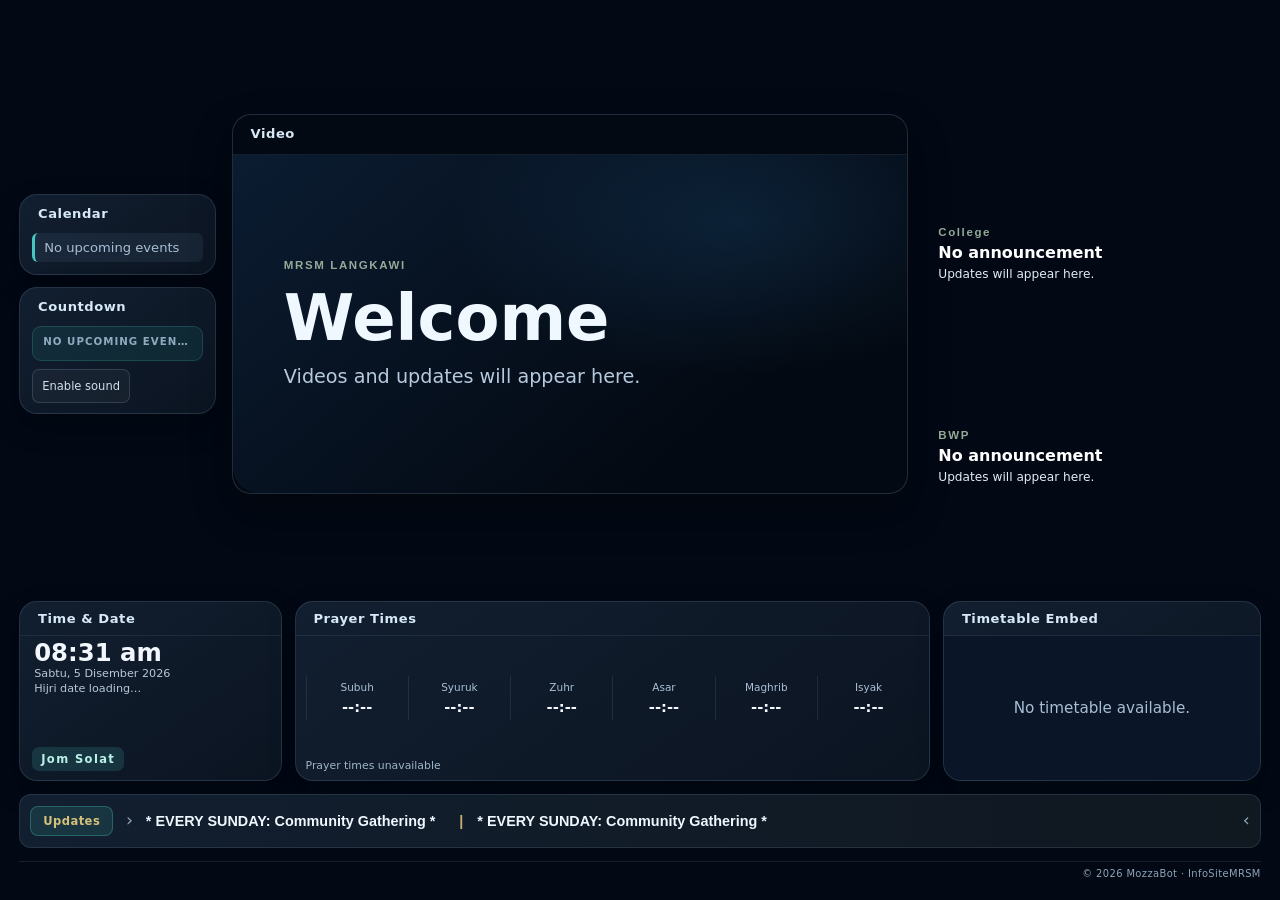
<file: index.html>
<!doctype html>
<html lang="en-MY">
  <head>
    <meta charset="UTF-8" />
    <meta name="viewport" content="width=device-width, initial-scale=1.0" />
    <meta name="referrer" content="strict-origin-when-cross-origin" />
    <meta name="description" content="InfoSiteMRSM, MRSM Information Display by MozzaBot" />
    <meta name="keywords" content="MRSM, InfoSiteMRSM, Information Display, MRSM Information Centre, MozzaBot" />
    <title>InfoSiteMRSM</title>
    <link rel="stylesheet" href="style.css" />
    <link rel="icon" href="favico.ico" />
    <meta http-equiv="refresh" content="3000" />
  </head>
  <body class="display-page">
    <main class="display-screen" aria-label="MRSM information display">
      <div class="dashboard-shell">
        <div class="display-grid">
          <aside class="calendar-rail" aria-label="Calendar and countdown">
            <section class="dashboard-card calendar-card">
              <h2 class="panel-heading">Calendar</h2>
              <ul id="calendar-events" class="calendar-events" aria-live="polite">
                <li class="calendar-empty">No upcoming events</li>
              </ul>
            </section>
            <section class="dashboard-card countdown-card">
              <h2 class="panel-heading">Countdown</h2>
              <div class="event-countdown" id="event-countdown" aria-live="polite">
                <span id="event-countdown-title">NO UPCOMING EVENTS</span>
                <time id="event-countdown-time"></time>
              </div>
              <button id="alert-sound-toggle" class="event-sound-toggle" type="button" aria-pressed="false">
                Enable sound
              </button>
            </section>
          </aside>

          <section class="video-panel" aria-label="Video montage">
            <h2 class="panel-heading">
              <span>Video</span>
              <button id="video-audio-toggle" class="video-audio-toggle" type="button" hidden>
                Enable audio
              </button>
            </h2>
            <div id="media-stage" class="media-stage">
              <div id="empty-state" class="display-empty-state" aria-live="polite">
                <p class="empty-eyebrow">MRSM LANGKAWI</p>
                <h1>Welcome</h1>
                <p>Videos and updates will appear here.</p>
              </div>
            </div>
          </section>

          <aside class="information-panel" aria-label="Maktab and BWP announcements">
            <div id="announcement-cards" class="announcement-cards">
              <article class="dashboard-announcement" data-section="maktab">
                <img alt="" hidden />
                <div class="announcement-copy">
                  <p class="empty-eyebrow">College</p>
                  <h3>No announcement</h3>
                  <p class="announcement-message">Updates will appear here.</p>
                </div>
              </article>
              <article class="dashboard-announcement" data-section="bwp">
                <img alt="" hidden />
                <div class="announcement-copy">
                  <p class="empty-eyebrow">BWP</p>
                  <h3>No announcement</h3>
                  <p class="announcement-message">Updates will appear here.</p>
                </div>
              </article>
            </div>
          </aside>
        </div>

        <section class="utility-grid" aria-label="Daily information">
          <section class="utility-card time-date-card" aria-label="Time and date">
            <h2 class="panel-heading">Time &amp; Date</h2>
            <time id="display-clock" aria-label="Current time">--:--</time>
            <time id="gregorian-date">Loading date…</time>
            <p id="hijri-date" lang="ms">Hijri date loading…</p>
            <a class="solat-link" href="misc/solat.html">Jom Solat</a>
          </section>

          <section class="utility-card prayer-panel" aria-label="Langkawi prayer times">
            <h2 class="panel-heading">Prayer Times</h2>
            <div id="prayer-times" class="prayer-times" aria-live="polite">
              <div class="prayer-time"><span>Subuh</span><time>--:--</time></div>
              <div class="prayer-time"><span>Syuruk</span><time>--:--</time></div>
              <div class="prayer-time"><span>Zuhr</span><time>--:--</time></div>
              <div class="prayer-time"><span>Asar</span><time>--:--</time></div>
              <div class="prayer-time"><span>Maghrib</span><time>--:--</time></div>
              <div class="prayer-time"><span>Isyak</span><time>--:--</time></div>
            </div>
            <p id="prayer-status" class="prayer-status" role="status">Prayer times loading…</p>
          </section>

          <section class="utility-card timetable-card">
            <h2 class="panel-heading">Timetable Embed</h2>
            <div id="timetable-container" class="timetable-container">
              <p id="timetable-placeholder">No timetable available.</p>
              <iframe
                id="timetable-frame"
                title="MRSM timetable"
                loading="lazy"
                referrerpolicy="no-referrer"
                sandbox="allow-scripts allow-forms allow-popups"
                hidden
              ></iframe>
            </div>
          </section>
        </section>

        <section class="ticker-footer" aria-label="Announcements">
          <span class="ticker-label">Updates</span>
          <span class="ticker-arrow" aria-hidden="true">&rsaquo;</span>
          <div id="sliding-text" class="sliding-text" aria-live="polite"></div>
          <span class="ticker-arrow" aria-hidden="true">&lsaquo;</span>
        </section>

        <footer class="brand-footer">
          <span>&copy; 2026 MozzaBot &middot; InfoSiteMRSM</span>
        </footer>
      </div>
    </main>
    <script src="script.js"></script>
  </body>
</html>
</file>
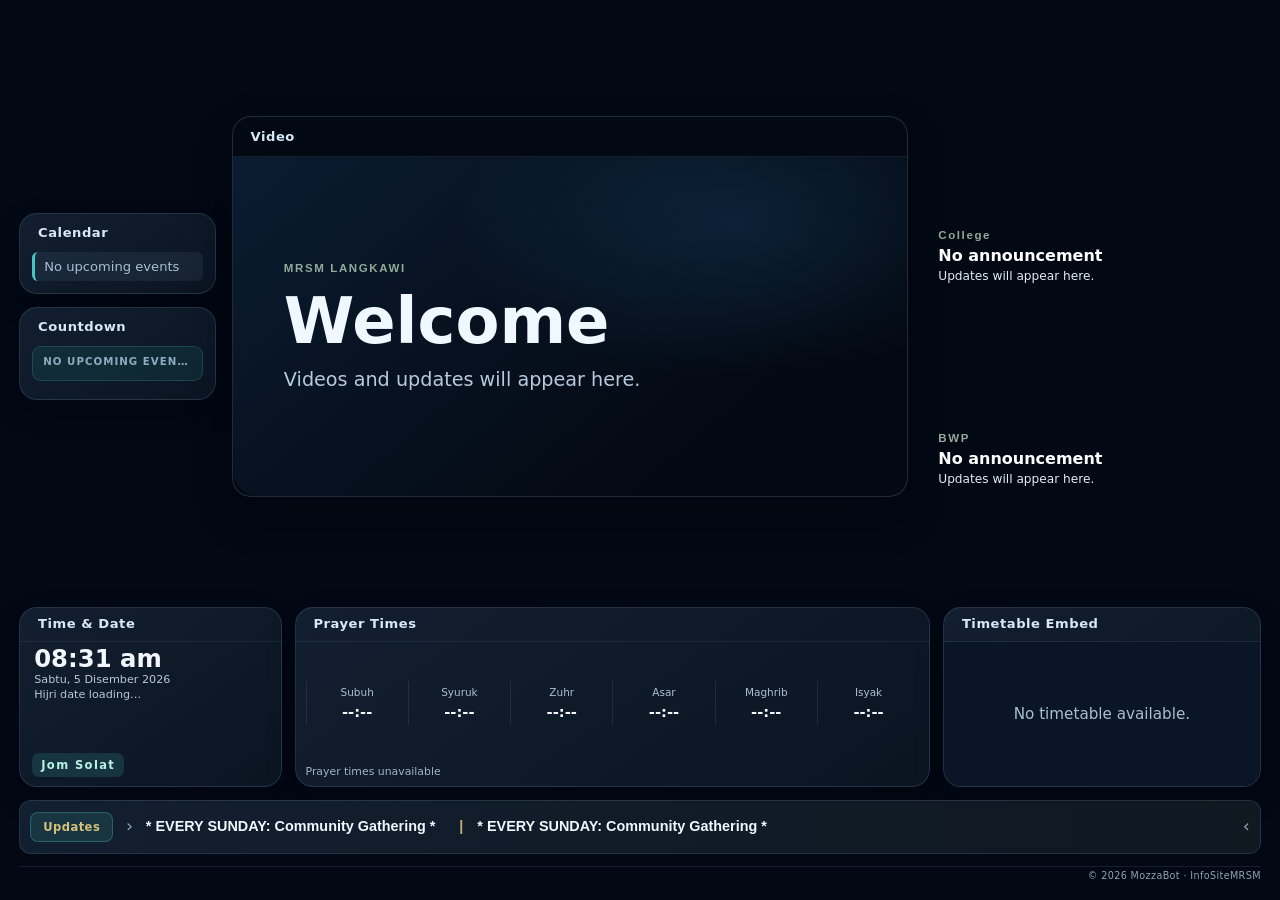
<file: lgk/index.html>
<!doctype html>
<html lang="en-MY">
  <head>
    <meta charset="UTF-8" />
    <meta name="viewport" content="width=device-width, initial-scale=1.0" />
    <meta name="referrer" content="strict-origin-when-cross-origin" />
    <meta name="description" content="InfoSiteMRSM, MRSM Information Display by MozzaBot" />
    <meta name="keywords" content="MRSM, InfoSiteMRSM, Information Display, MRSM Information Centre, MozzaBot" />
    <meta name="author" content="MozzaBot" />
    <meta name="robots" content="noindex, nofollow" />
    <title>InfoSiteMRSM</title>
    <link rel="stylesheet" href="style.css" />
    <link rel="icon" href="favico.ico" />
    <meta http-equiv="refresh" content="3000" />
  </head>
  <body class="display-page">
    <main class="display-screen" aria-label="MRSM information display">
      <div class="dashboard-shell">
        <div class="display-grid">
          <aside class="calendar-rail" aria-label="Calendar and countdown">
            <section class="dashboard-card calendar-card">
              <h2 class="panel-heading">Calendar</h2>
              <ul id="calendar-events" class="calendar-events" aria-live="polite">
                <li class="calendar-empty">No upcoming events</li>
              </ul>
            </section>
            <section class="dashboard-card countdown-card">
              <h2 class="panel-heading">Countdown</h2>
              <div class="event-countdown" id="event-countdown" aria-live="polite">
                <span id="event-countdown-title">NO UPCOMING EVENTS</span>
                <time id="event-countdown-time"></time>
              </div>
              <!-- Sound toggle button -->
              <!--<button id="alert-sound-toggle" class="event-sound-toggle" type="button" aria-pressed="false">
                Enable sound
              </button>-->
            </section>
          </aside>

          <section class="video-panel" aria-label="Video montage">
            <h2 class="panel-heading">
              <span>Video</span>
              <button id="video-audio-toggle" class="video-audio-toggle" type="button" hidden>
                Enable audio
              </button>
            </h2>
            <div id="media-stage" class="media-stage">
              <div id="empty-state" class="display-empty-state" aria-live="polite">
                <p class="empty-eyebrow">MRSM LANGKAWI</p>
                <h1>Welcome</h1>
                <p>Videos and updates will appear here.</p>
              </div>
            </div>
          </section>

          <aside class="information-panel" aria-label="Maktab and BWP announcements">
            <div id="announcement-cards" class="announcement-cards">
              <article class="dashboard-announcement" data-section="maktab">
                <img alt="" hidden />
                <div class="announcement-copy">
                  <p class="empty-eyebrow">College</p>
                  <h3>No announcement</h3>
                  <p class="announcement-message">Updates will appear here.</p>
                </div>
              </article>
              <article class="dashboard-announcement" data-section="bwp">
                <img alt="" hidden />
                <div class="announcement-copy">
                  <p class="empty-eyebrow">BWP</p>
                  <h3>No announcement</h3>
                  <p class="announcement-message">Updates will appear here.</p>
                </div>
              </article>
            </div>
          </aside>
        </div>

        <section class="utility-grid" aria-label="Daily information">
          <section class="utility-card time-date-card" aria-label="Time and date">
            <h2 class="panel-heading">Time &amp; Date</h2>
            <time id="display-clock" aria-label="Current time">--:--</time>
            <time id="gregorian-date">Loading date…</time>
            <p id="hijri-date" lang="ms">Hijri date loading…</p>
            <a class="solat-link" href="misc/solat.html">Jom Solat</a>
          </section>

          <section class="utility-card prayer-panel" aria-label="Langkawi prayer times">
            <h2 class="panel-heading">Prayer Times</h2>
            <div id="prayer-times" class="prayer-times" aria-live="polite">
              <div class="prayer-time"><span>Subuh</span><time>--:--</time></div>
              <div class="prayer-time"><span>Syuruk</span><time>--:--</time></div>
              <div class="prayer-time"><span>Zuhr</span><time>--:--</time></div>
              <div class="prayer-time"><span>Asar</span><time>--:--</time></div>
              <div class="prayer-time"><span>Maghrib</span><time>--:--</time></div>
              <div class="prayer-time"><span>Isyak</span><time>--:--</time></div>
            </div>
            <p id="prayer-status" class="prayer-status" role="status">Prayer times loading…</p>
          </section>

          <section class="utility-card timetable-card">
            <h2 class="panel-heading">Timetable Embed</h2>
            <div id="timetable-container" class="timetable-container">
              <p id="timetable-placeholder">No timetable available.</p>
              <iframe
                id="timetable-frame"
                title="MRSM timetable"
                loading="lazy"
                referrerpolicy="no-referrer"
                sandbox="allow-scripts allow-forms allow-popups"
                hidden
              ></iframe>
            </div>
          </section>
        </section>

        <section class="ticker-footer" aria-label="Announcements">
          <span class="ticker-label">Updates</span>
          <span class="ticker-arrow" aria-hidden="true">&rsaquo;</span>
          <div id="sliding-text" class="sliding-text" aria-live="polite"></div>
          <span class="ticker-arrow" aria-hidden="true">&lsaquo;</span>
        </section>

        <footer class="brand-footer">
          <span>&copy; 2026 MozzaBot &middot; InfoSiteMRSM</span>
        </footer>
      </div>
    </main>
    <div id="solat-overlay" class="solat-overlay" hidden>
      <section class="solat-shell solat-overlay-shell" role="dialog" aria-modal="true" aria-labelledby="solat-overlay-title">
        <header class="solat-header">
          <div>
            <p class="solat-eyebrow">MRSM LANGKAWI</p>
            <h1 id="solat-overlay-title">Jom Solat</h1>
          </div>
          <div class="solat-overlay-actions">
            <time id="overlay-solat-clock" aria-label="Waktu semasa">--:--:--</time>
            <button class="solat-overlay-close" type="button" aria-label="Tutup waktu solat">Kembali</button>
          </div>
        </header>

        <section class="solat-hero">
          <div>
            <p class="solat-eyebrow">WAKTU SOLAT LANGKAWI</p>
            <h2>Assalamualaikum</h2>
            <p id="overlay-solat-date">Memuatkan tarikh…</p>
            <p id="overlay-hijri-date" lang="ms">Memuatkan tarikh Hijrah…</p>
          </div>
          <div class="next-prayer-card">
            <span>WAKTU SOLAT SETERUSNYA</span>
            <strong id="overlay-next-prayer-name">--</strong>
            <time id="overlay-next-prayer-countdown">--:--:--</time>
          </div>
        </section>

        <section id="overlay-solat-event-banner" class="solat-event-banner" aria-live="polite" hidden>
          <img id="overlay-solat-event-image" alt="" hidden />
          <div>
            <p class="solat-eyebrow">ACARA SEKOLAH</p>
            <h2 id="overlay-solat-event-title"></h2>
          </div>
        </section>

        <section class="solat-times-section" aria-label="Waktu solat hari ini">
          <div class="solat-section-heading">
            <div>
              <p class="solat-eyebrow">JADUAL HARI INI</p>
              <h2>Waktu solat</h2>
            </div>
            <p id="overlay-solat-status" role="status">Memuatkan jadual KDH06…</p>
          </div>
          <div class="solat-times-grid">
            <div class="solat-prayer-time" data-overlay-prayer="fajr"><span>Subuh</span><time>--:--</time></div>
            <div class="solat-prayer-time" data-overlay-prayer="dhuhr"><span>Zohor</span><time>--:--</time></div>
            <div class="solat-prayer-time" data-overlay-prayer="asr"><span>Asar</span><time>--:--</time></div>
            <div class="solat-prayer-time" data-overlay-prayer="maghrib"><span>Maghrib</span><time>--:--</time></div>
            <div class="solat-prayer-time" data-overlay-prayer="isha"><span>Isyak</span><time>--:--</time></div>
          </div>
        </section>
      </section>
    </div>
    <script src="script.js"></script>
  </body>
</html>
</file>
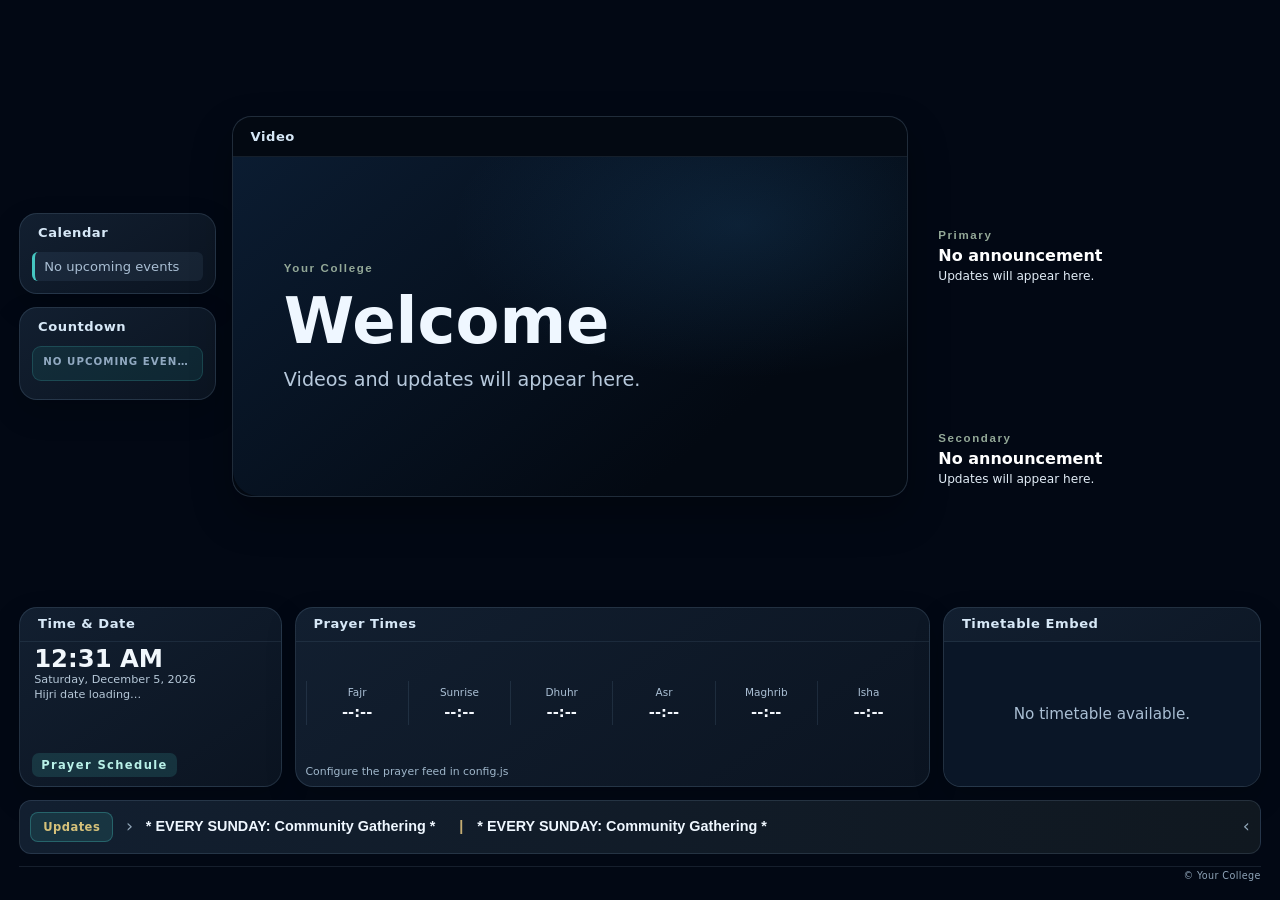
<file: template/index.html>
<!doctype html>
<html lang="en-MY">
  <head>
    <meta charset="UTF-8" />
    <meta name="viewport" content="width=device-width, initial-scale=1.0" />
    <meta name="referrer" content="strict-origin-when-cross-origin" />
    <meta name="description" content="College information display" />
    <title>College Display</title>
    <link rel="stylesheet" href="style.css" />
    <meta http-equiv="refresh" content="3000" />
  </head>
  <body class="display-page">
    <main class="display-screen" aria-label="College information display">
      <div class="dashboard-shell">
        <div class="display-grid">
          <aside class="calendar-rail" aria-label="Calendar and countdown">
            <section class="dashboard-card calendar-card">
              <h2 class="panel-heading">Calendar</h2>
              <ul id="calendar-events" class="calendar-events" aria-live="polite">
                <li class="calendar-empty">No upcoming events</li>
              </ul>
            </section>
            <section class="dashboard-card countdown-card">
              <h2 class="panel-heading">Countdown</h2>
              <div class="event-countdown" id="event-countdown" aria-live="polite">
                <span id="event-countdown-title">NO UPCOMING EVENTS</span>
                <time id="event-countdown-time"></time>
              </div>
            </section>
          </aside>

          <section class="video-panel" aria-label="Video montage">
            <h2 class="panel-heading">
              <span>Video</span>
              <button id="video-audio-toggle" class="video-audio-toggle" type="button" hidden>
                Enable audio
              </button>
            </h2>
            <div id="media-stage" class="media-stage">
              <div id="empty-state" class="display-empty-state" aria-live="polite">
                <p class="empty-eyebrow" data-college-name>Your College</p>
                <h1>Welcome</h1>
                <p>Videos and updates will appear here.</p>
              </div>
            </div>
          </section>

          <aside class="information-panel" aria-label="Announcements">
            <div id="announcement-cards" class="announcement-cards">
              <article class="dashboard-announcement" data-section="primary">
                <img alt="" hidden />
                <div class="announcement-copy">
                  <p class="empty-eyebrow">Primary</p>
                  <h3>No announcement</h3>
                  <p class="announcement-message">Updates will appear here.</p>
                </div>
              </article>
              <article class="dashboard-announcement" data-section="secondary">
                <img alt="" hidden />
                <div class="announcement-copy">
                  <p class="empty-eyebrow">Secondary</p>
                  <h3>No announcement</h3>
                  <p class="announcement-message">Updates will appear here.</p>
                </div>
              </article>
            </div>
          </aside>
        </div>

        <section class="utility-grid" aria-label="Daily information">
          <section class="utility-card time-date-card" aria-label="Time and date">
            <h2 class="panel-heading">Time &amp; Date</h2>
            <time id="display-clock" aria-label="Current time">--:--</time>
            <time id="gregorian-date">Loading date…</time>
            <p id="hijri-date" lang="ms">Hijri date loading…</p>
            <a class="solat-link" href="misc/prayer-times.html">Prayer Schedule</a>
          </section>

          <section class="utility-card prayer-panel" aria-label="Prayer times">
            <h2 class="panel-heading">Prayer Times</h2>
            <div id="prayer-times" class="prayer-times" aria-live="polite">
              <div class="prayer-time"><span>Fajr</span><time>--:--</time></div>
              <div class="prayer-time"><span>Sunrise</span><time>--:--</time></div>
              <div class="prayer-time"><span>Dhuhr</span><time>--:--</time></div>
              <div class="prayer-time"><span>Asr</span><time>--:--</time></div>
              <div class="prayer-time"><span>Maghrib</span><time>--:--</time></div>
              <div class="prayer-time"><span>Isha</span><time>--:--</time></div>
            </div>
            <p id="prayer-status" class="prayer-status" role="status">Configure the prayer feed in config.js</p>
          </section>

          <section class="utility-card timetable-card">
            <h2 class="panel-heading">Timetable Embed</h2>
            <div id="timetable-container" class="timetable-container">
              <p id="timetable-placeholder">No timetable available.</p>
              <iframe
                id="timetable-frame"
                title="College timetable"
                loading="lazy"
                referrerpolicy="no-referrer"
                sandbox="allow-scripts allow-forms allow-popups"
                hidden
              ></iframe>
            </div>
          </section>
        </section>

        <section class="ticker-footer" aria-label="Announcements">
          <span class="ticker-label">Updates</span>
          <span class="ticker-arrow" aria-hidden="true">&rsaquo;</span>
          <div id="sliding-text" class="sliding-text" aria-live="polite"></div>
          <span class="ticker-arrow" aria-hidden="true">&lsaquo;</span>
        </section>

        <footer class="brand-footer">
          <span data-college-footer>&copy; Your College</span>
        </footer>
      </div>
    </main>
    <script src="config.js"></script>
    <script src="script.js"></script>
  </body>
</html>
</file>
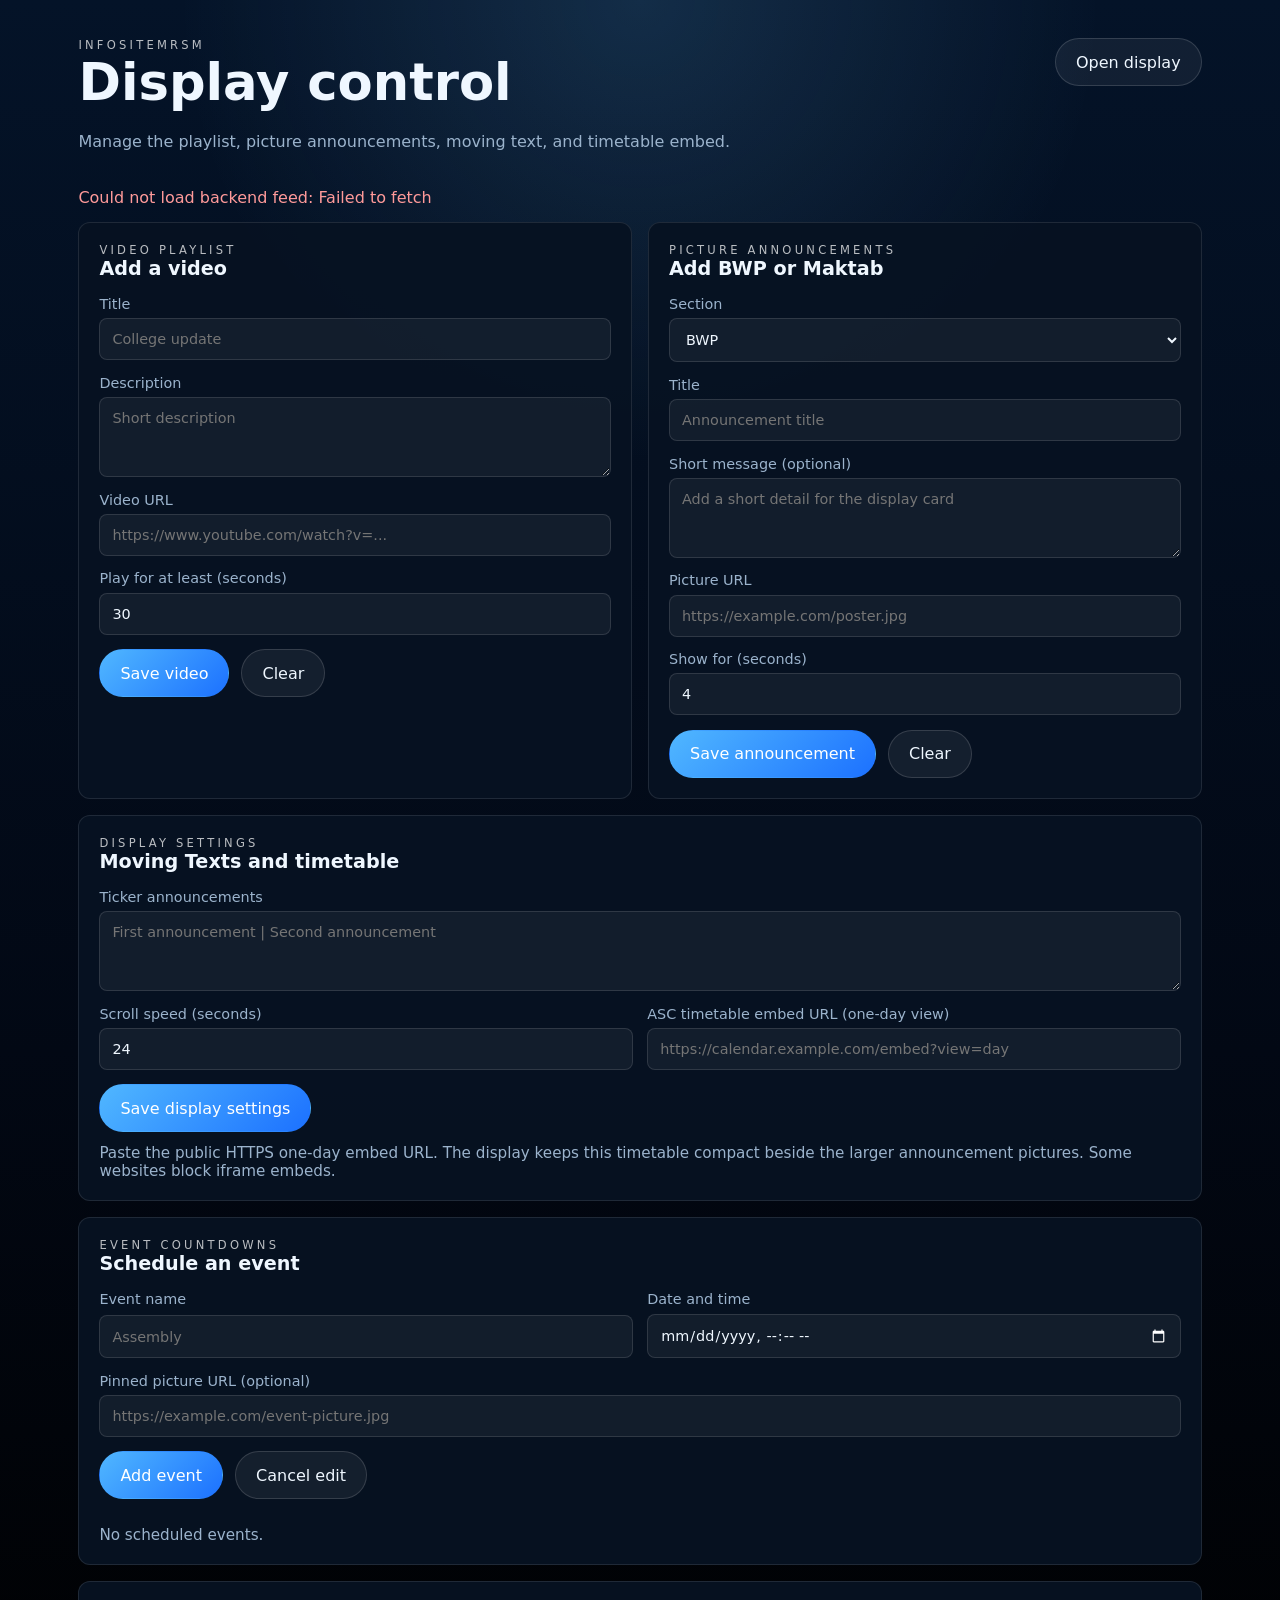
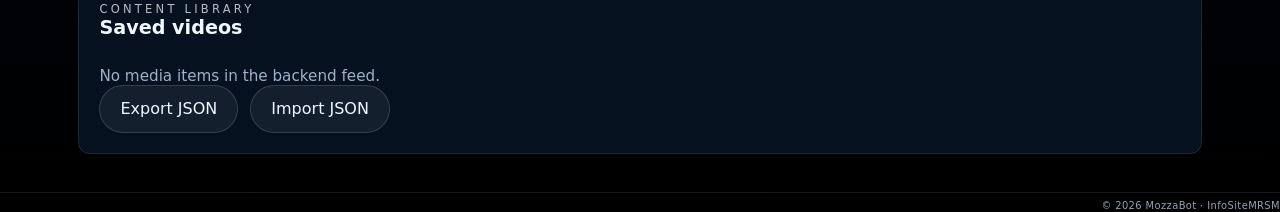
<file: admin.html>
<!doctype html>
<html lang="en">
  <head>
    <meta charset="UTF-8" />
    <meta name="viewport" content="width=device-width, initial-scale=1.0" />
    <title>InfoSIteMRSM Admin Panel</title>
    <link rel="stylesheet" href="style.css" />
    <link rel="icon" href="favico.ico" />
  </head>
  <body class="admin-page">
    <main class="admin-shell">
      <header class="admin-header">
        <div>
          <p class="eyebrow">InfoSiteMRSM</p>
          <h1>Display control</h1>
          <p class="lead">
            Manage the playlist, picture announcements, moving text, and timetable
            embed.
          </p>
        </div>
        <a class="button button-secondary" href="index.html">Open display</a>
      </header>
      <p id="admin-status" class="admin-status" role="status" aria-live="polite"></p>
      <section class="admin-grid">
        <div class="admin-card">
          <p class="eyebrow">VIDEO PLAYLIST</p>
          <h2>Add a video</h2>
          <form id="slide-form">
            <label
              >Title<input
                id="slide-title"
                type="text"
                placeholder="College update" /></label
            ><label
              >Description<textarea
                id="slide-message"
                rows="3"
                placeholder="Short description"
              ></textarea></label
            ><label
              >Video URL<input
                id="slide-video"
                type="url"
                required
                placeholder="https://www.youtube.com/watch?v=..." /></label
            ><label
              >Play for at least (seconds)<input
                id="slide-duration"
                type="number"
                min="5"
                value="30"
            /></label>
            <div class="button-row">
              <button class="button button-primary" type="submit">
                Save video</button
              ><button
                class="button button-secondary"
                type="button"
                id="clear-btn"
              >
                Clear
              </button>
            </div>
          </form>
        </div>
        <div class="admin-card">
          <p class="eyebrow">PICTURE ANNOUNCEMENTS</p>
          <h2>Add BWP or Maktab</h2>
          <form id="announcement-form">
            <label
              >Section<select id="announcement-section">
                <option value="bwp">BWP</option>
                <option value="maktab">Maktab</option>
              </select></label
            ><label
              >Title<input
                id="announcement-title"
                type="text"
                required
                placeholder="Announcement title" /></label
            ><label
              >Short message (optional)<textarea
                id="announcement-message"
                rows="2"
                placeholder="Add a short detail for the display card"
              ></textarea></label
            ><label
              >Picture URL<input
                id="announcement-image"
                type="url"
                required
                placeholder="https://example.com/poster.jpg" /></label
            ><label
              >Show for (seconds)<input
                id="announcement-duration"
                type="number"
                min="4"
                value="4"
            /></label>
            <div class="button-row">
              <button class="button button-primary" type="submit">
                Save announcement</button
              ><button
                class="button button-secondary"
                type="button"
                id="clear-announcement-btn"
              >
                Clear
              </button>
            </div>
          </form>
        </div>
        <div class="admin-card admin-wide">
          <p class="eyebrow">DISPLAY SETTINGS</p>
          <h2>Moving Texts and timetable</h2>
          <form id="settings-form" class="settings-grid">
            <label class="wide-field"
              >Ticker announcements<textarea
                id="footer-news"
                rows="3"
                placeholder="First announcement | Second announcement"
              ></textarea></label
            ><label
              >Scroll speed (seconds)<input
                id="ticker-duration"
                type="number"
                min="5"
                value="24" /></label
            ><label
              >ASC timetable embed URL (one-day view)<input
                id="timetable-url"
                type="url"
                placeholder="https://calendar.example.com/embed?view=day" /></label
            >
            <div class="wide-field">
              <button class="button button-primary" type="submit">
                Save display settings
              </button>
            </div>
          </form>
          <p class="hint">
            Paste the public HTTPS one-day embed URL. The display keeps this timetable compact beside the larger announcement pictures. Some websites block iframe embeds.
          </p>
        </div>
        <div class="admin-card admin-wide">
          <p class="eyebrow">EVENT COUNTDOWNS</p>
          <h2>Schedule an event</h2>
          <form id="event-form" class="settings-grid">
            <label
              >Event name<input
                id="event-title"
                type="text"
                required
                placeholder="Assembly" /></label
            ><label
              >Date and time<input
                id="event-starts-at"
                type="datetime-local"
                required /></label
            ><label class="wide-field"
              >Pinned picture URL (optional)<input
                id="event-image-url"
                type="url"
                placeholder="https://example.com/event-picture.jpg"
            /></label>
            <div class="wide-field button-row">
              <button id="event-save-button" class="button button-primary" type="submit">
                Add event
              </button>
              <button id="event-cancel-button" class="button button-secondary" type="button" hidden>
                Cancel edit
              </button>
            </div>
          </form>
          <div id="event-list" class="event-list"></div>
        </div>
        <div class="admin-card admin-wide">
          <p class="eyebrow">CONTENT LIBRARY</p>
          <h2>Saved videos</h2>
          <div id="slide-list" class="slide-list"></div>
          <div class="list-footer">
            <button
              class="button button-secondary"
              type="button"
              id="export-btn"
            >
              Export JSON</button
            ><button
              class="button button-secondary"
              type="button"
              id="import-btn"
            >
              Import JSON
            </button>
          </div>
        </div>
      </section>
    </main>
    <script src="script.js"></script>

    <!--Start of Tawk.to Script-->
    <script type="text/javascript">
      var Tawk_API=Tawk_API||{}, Tawk_LoadStart=new Date();
      (function(){
      var s1=document.createElement("script"),s0=document.getElementsByTagName("script")[0];
      s1.async=true;
      s1.src='https://embed.tawk.to/6b02f2a4acadd53cda606aa5/1k81o7l1v';
      s1.charset='UTF-8';
      s1.setAttribute('crossorigin','*');
      s0.parentNode.insertBefore(s1,s0);
      })();
    </script>
    <!--End of Tawk.to Script-->

    <footer class="brand-footer">
          <span>&copy; 2026 MozzaBot &middot; InfoSiteMRSM</span>
    </footer>
  </body>
</html>
</file>
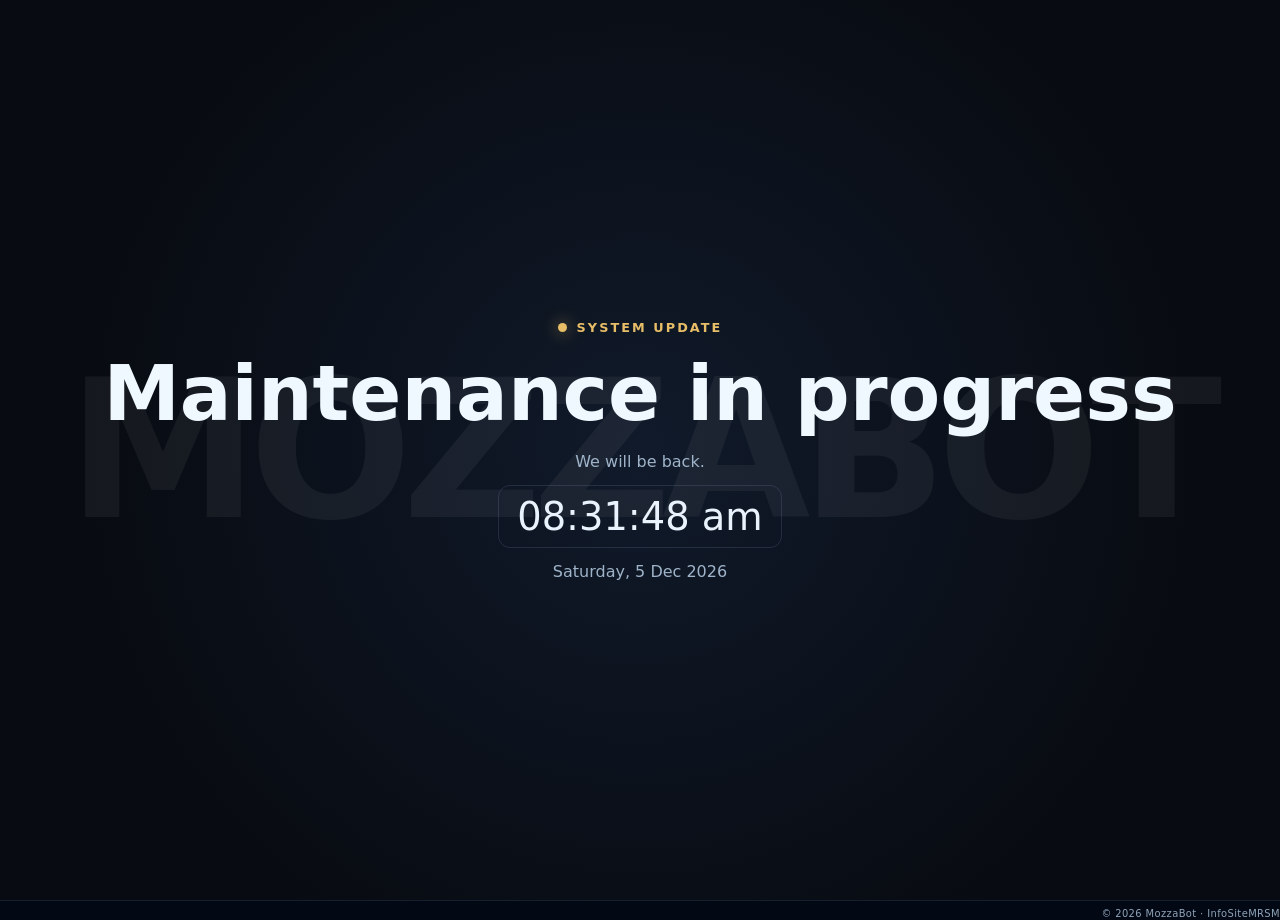
<file: misc/maintainance.html>
<!doctype html>
<html lang="en-MY">
  <head>
    <meta charset="UTF-8" />
    <meta name="viewport" content="width=device-width, initial-scale=1.0" />
    <meta name="description" content="MRSM Langkawi system maintenance display" />
    <title>Maintenance | MRSM Langkawi</title>
    <link rel="stylesheet" href="../style.css" />
    <link rel="icon" href="../favico.ico" />
  </head>
  <body class="maintenance-page">
    <main class="maintenance-shell">
      <div class="maintenance-watermark" aria-hidden="true">MOZZABOT</div>
      <div class="maintenance-content">
        <p class="maintenance-status"><span aria-hidden="true"></span> SYSTEM UPDATE</p>
        <h1>Maintenance in progress</h1>
        <p class="maintenance-subtitle">We will be back.</p>
        <time id="maintenance-clock">--:--:--</time>
        <p id="maintenance-date"></p>
      </div>
    </main>
    <script src="../script.js"></script>

    <footer class="brand-footer">
      <span>&copy; 2026 MozzaBot &middot; InfoSiteMRSM</span>
    </footer>
  </body>
</html>
</file>
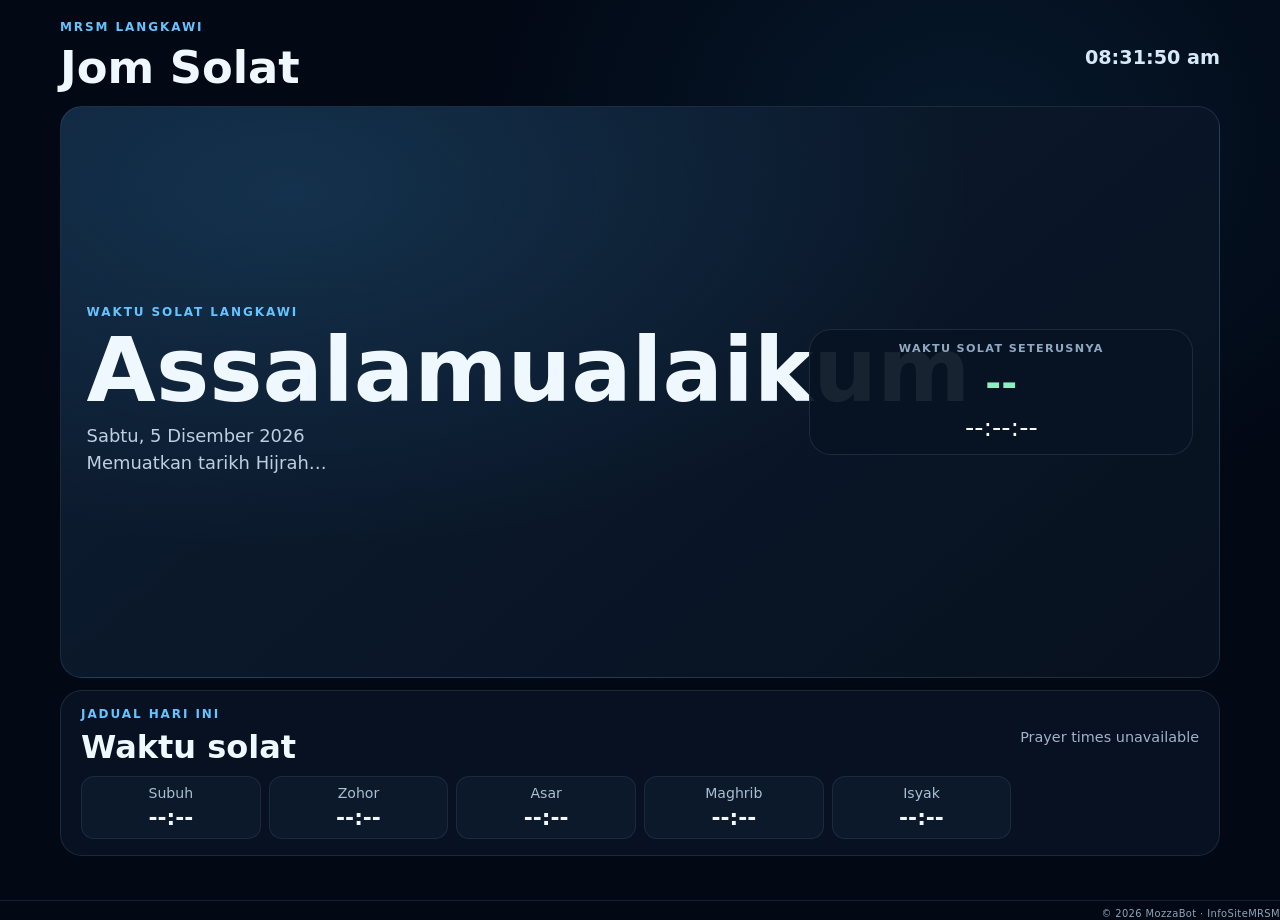
<file: misc/solat.html>
<!doctype html>
<html lang="ms-MY">
  <head>
    <meta charset="UTF-8" />
    <meta name="viewport" content="width=device-width, initial-scale=1.0" />
    <meta name="description" content="Jom Solat - waktu solat Langkawi KDH06" />
    <title>Jom Solat | MRSM Langkawi</title>
    <link rel="stylesheet" href="../style.css" />
    <link rel="icon" href="../favico.ico" />
  </head>
  <body class="solat-page">
    <main class="solat-shell">
      <header class="solat-header">
        <div>
          <p class="solat-eyebrow">MRSM LANGKAWI</p>
          <h1>Jom Solat</h1>
        </div>
        <time id="solat-clock" aria-label="Waktu semasa">--:--:--</time>
      </header>

      <section class="solat-hero">
        <div>
          <p class="solat-eyebrow">WAKTU SOLAT LANGKAWI</p>
          <h2>Assalamualaikum</h2>
          <p id="solat-date">Memuatkan tarikh…</p>
          <p id="solat-hijri-date" lang="ms">Memuatkan tarikh Hijrah…</p>
        </div>
        <div class="next-prayer-card">
          <span>WAKTU SOLAT SETERUSNYA</span>
          <strong id="next-prayer-name">--</strong>
          <time id="next-prayer-countdown">--:--:--</time>
        </div>
      </section>

      <section id="solat-event-banner" class="solat-event-banner" aria-live="polite" hidden>
        <img id="solat-event-image" alt="" hidden />
        <div>
          <p class="solat-eyebrow">ACARA SEKOLAH</p>
          <h2 id="solat-event-title"></h2>
        </div>
      </section>

      <section class="solat-times-section" aria-label="Waktu solat hari ini">
        <div class="solat-section-heading">
          <div>
            <p class="solat-eyebrow">JADUAL HARI INI</p>
            <h2>Waktu solat</h2>
          </div>
          <p id="solat-status" role="status">Memuatkan jadual KDH06…</p>
        </div>
        <div class="solat-times-grid">
          <div class="solat-prayer-time" data-prayer="fajr"><span>Subuh</span><time>--:--</time></div>
          <div class="solat-prayer-time" data-prayer="dhuhr"><span>Zohor</span><time>--:--</time></div>
          <div class="solat-prayer-time" data-prayer="asr"><span>Asar</span><time>--:--</time></div>
          <div class="solat-prayer-time" data-prayer="maghrib"><span>Maghrib</span><time>--:--</time></div>
          <div class="solat-prayer-time" data-prayer="isha"><span>Isyak</span><time>--:--</time></div>
        </div>
      </section>

      <footer class="solat-footer">
        <p id="solat-return-notice" hidden>
          Kembali ke paparan utama dalam <time id="solat-return-countdown">01:00</time>
        </p>
      </footer>
    </main>
    <script src="../script.js"></script>

    <footer class="brand-footer">
      <span>&copy; 2026 MozzaBot &middot; InfoSiteMRSM</span>
    </footer>
  </body>
</html>
</file>
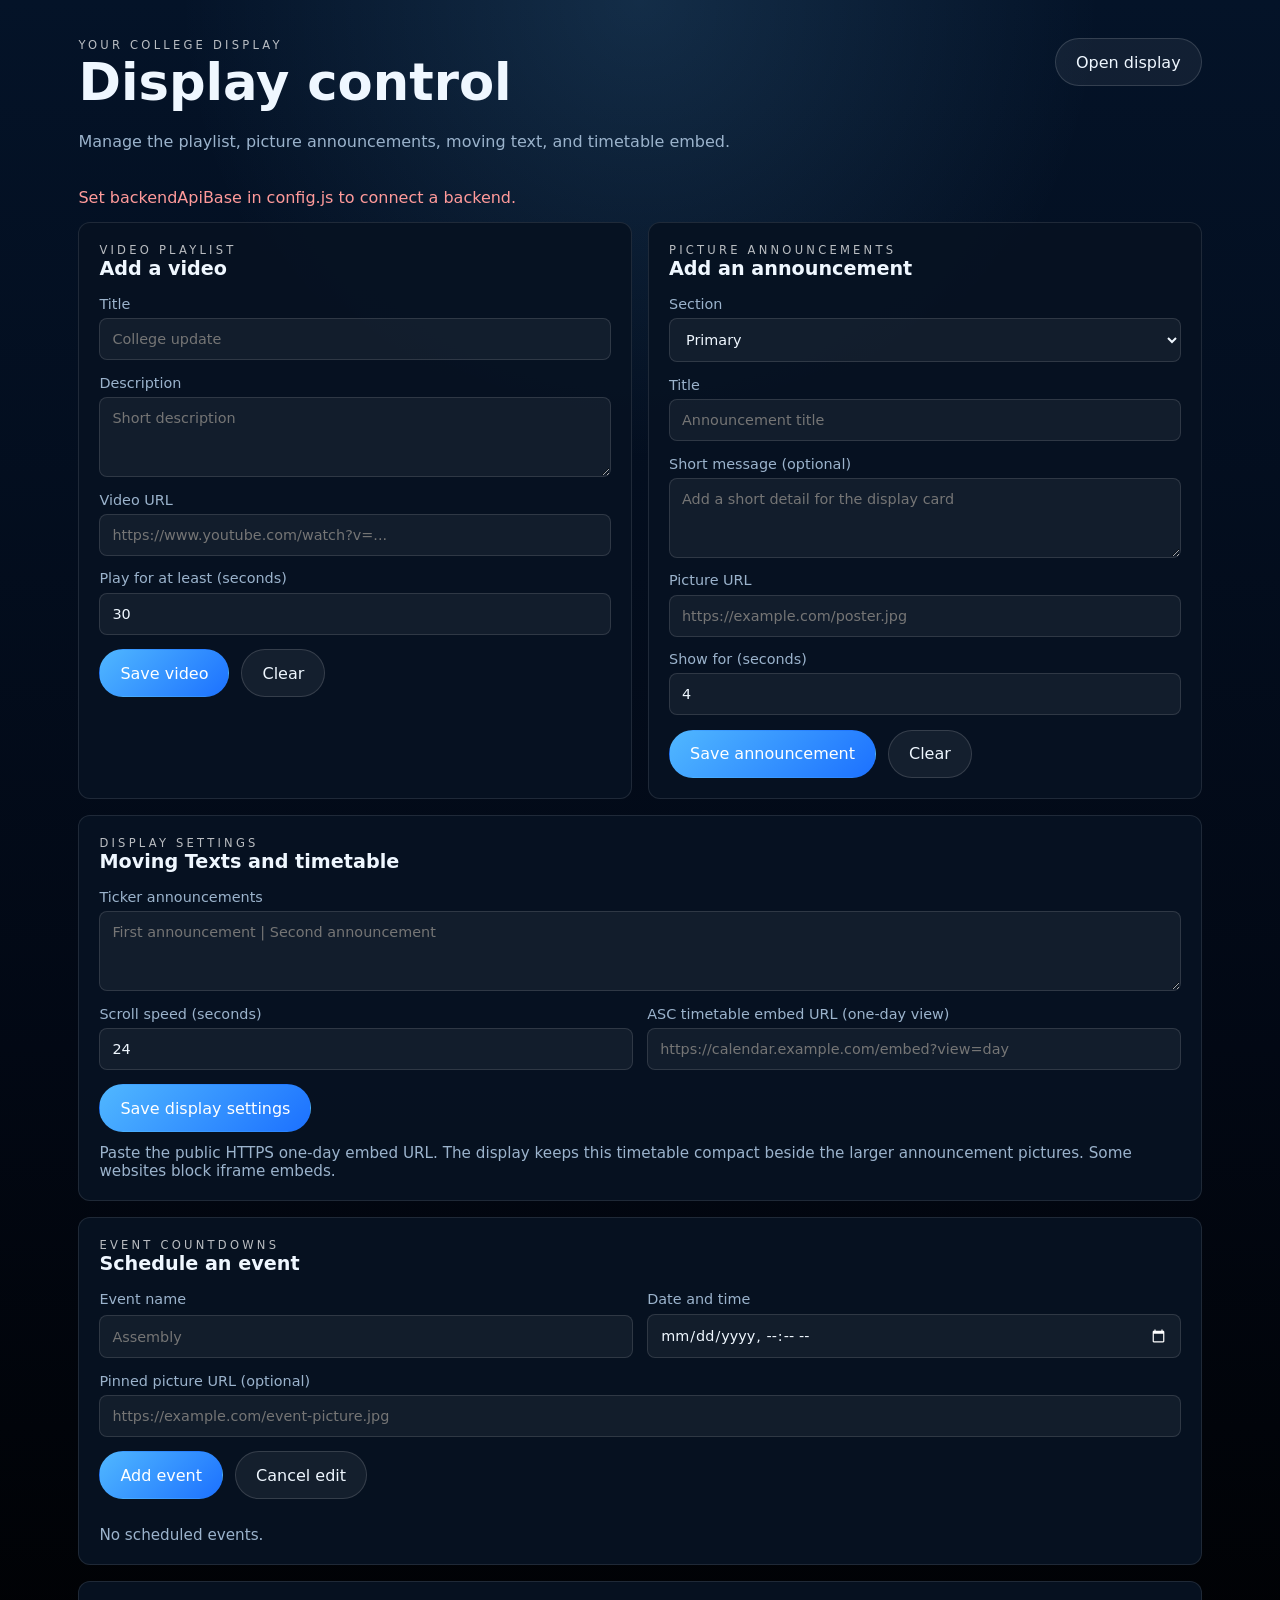
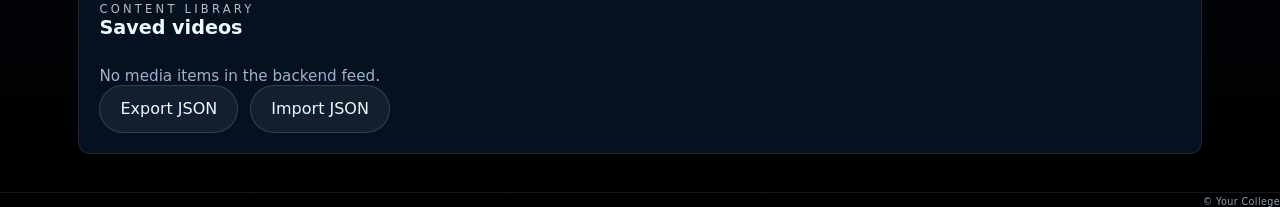
<file: template/admin.html>
<!doctype html>
<html lang="en">
  <head>
    <meta charset="UTF-8" />
    <meta name="viewport" content="width=device-width, initial-scale=1.0" />
    <title>College Display Admin</title>
    <link rel="stylesheet" href="style.css" />
  </head>
  <body class="admin-page">
    <main class="admin-shell">
      <header class="admin-header">
        <div>
          <p class="eyebrow"><span data-college-name>Your College</span> DISPLAY</p>
          <h1>Display control</h1>
          <p class="lead">
            Manage the playlist, picture announcements, moving text, and timetable
            embed.
          </p>
        </div>
        <a class="button button-secondary" href="index.html">Open display</a>
      </header>
      <p id="admin-status" class="admin-status" role="status" aria-live="polite"></p>
      <section class="admin-grid">
        <div class="admin-card">
          <p class="eyebrow">VIDEO PLAYLIST</p>
          <h2>Add a video</h2>
          <form id="slide-form">
            <label
              >Title<input
                id="slide-title"
                type="text"
                placeholder="College update" /></label
            ><label
              >Description<textarea
                id="slide-message"
                rows="3"
                placeholder="Short description"
              ></textarea></label
            ><label
              >Video URL<input
                id="slide-video"
                type="url"
                required
                placeholder="https://www.youtube.com/watch?v=..." /></label
            ><label
              >Play for at least (seconds)<input
                id="slide-duration"
                type="number"
                min="5"
                value="30"
            /></label>
            <div class="button-row">
              <button class="button button-primary" type="submit">
                Save video</button
              ><button
                class="button button-secondary"
                type="button"
                id="clear-btn"
              >
                Clear
              </button>
            </div>
          </form>
        </div>
        <div class="admin-card">
          <p class="eyebrow">PICTURE ANNOUNCEMENTS</p>
          <h2>Add an announcement</h2>
          <form id="announcement-form">
            <label
              >Section<select id="announcement-section">
                <option value="primary">Primary</option>
                <option value="secondary">Secondary</option>
              </select></label
            ><label
              >Title<input
                id="announcement-title"
                type="text"
                required
                placeholder="Announcement title" /></label
            ><label
              >Short message (optional)<textarea
                id="announcement-message"
                rows="2"
                placeholder="Add a short detail for the display card"
              ></textarea></label
            ><label
              >Picture URL<input
                id="announcement-image"
                type="url"
                required
                placeholder="https://example.com/poster.jpg" /></label
            ><label
              >Show for (seconds)<input
                id="announcement-duration"
                type="number"
                min="4"
                value="4"
            /></label>
            <div class="button-row">
              <button class="button button-primary" type="submit">
                Save announcement</button
              ><button
                class="button button-secondary"
                type="button"
                id="clear-announcement-btn"
              >
                Clear
              </button>
            </div>
          </form>
        </div>
        <div class="admin-card admin-wide">
          <p class="eyebrow">DISPLAY SETTINGS</p>
          <h2>Moving Texts and timetable</h2>
          <form id="settings-form" class="settings-grid">
            <label class="wide-field"
              >Ticker announcements<textarea
                id="footer-news"
                rows="3"
                placeholder="First announcement | Second announcement"
              ></textarea></label
            ><label
              >Scroll speed (seconds)<input
                id="ticker-duration"
                type="number"
                min="5"
                value="24" /></label
            ><label
              >ASC timetable embed URL (one-day view)<input
                id="timetable-url"
                type="url"
                placeholder="https://calendar.example.com/embed?view=day" /></label
            >
            <div class="wide-field">
              <button class="button button-primary" type="submit">
                Save display settings
              </button>
            </div>
          </form>
          <p class="hint">
            Paste the public HTTPS one-day embed URL. The display keeps this timetable compact beside the larger announcement pictures. Some websites block iframe embeds.
          </p>
        </div>
        <div class="admin-card admin-wide">
          <p class="eyebrow">EVENT COUNTDOWNS</p>
          <h2>Schedule an event</h2>
          <form id="event-form" class="settings-grid">
            <label
              >Event name<input
                id="event-title"
                type="text"
                required
                placeholder="Assembly" /></label
            ><label
              >Date and time<input
                id="event-starts-at"
                type="datetime-local"
                required /></label
            ><label class="wide-field"
              >Pinned picture URL (optional)<input
                id="event-image-url"
                type="url"
                placeholder="https://example.com/event-picture.jpg"
            /></label>
            <div class="wide-field button-row">
              <button id="event-save-button" class="button button-primary" type="submit">
                Add event
              </button>
              <button id="event-cancel-button" class="button button-secondary" type="button" hidden>
                Cancel edit
              </button>
            </div>
          </form>
          <div id="event-list" class="event-list"></div>
        </div>
        <div class="admin-card admin-wide">
          <p class="eyebrow">CONTENT LIBRARY</p>
          <h2>Saved videos</h2>
          <div id="slide-list" class="slide-list"></div>
          <div class="list-footer">
            <button
              class="button button-secondary"
              type="button"
              id="export-btn"
            >
              Export JSON</button
            ><button
              class="button button-secondary"
              type="button"
              id="import-btn"
            >
              Import JSON
            </button>
          </div>
        </div>
      </section>
    </main>
    <script src="config.js"></script>
    <script src="script.js"></script>
    <footer class="brand-footer">
      <span data-college-footer>&copy; Your College</span>
    </footer>
  </body>
</html>
</file>
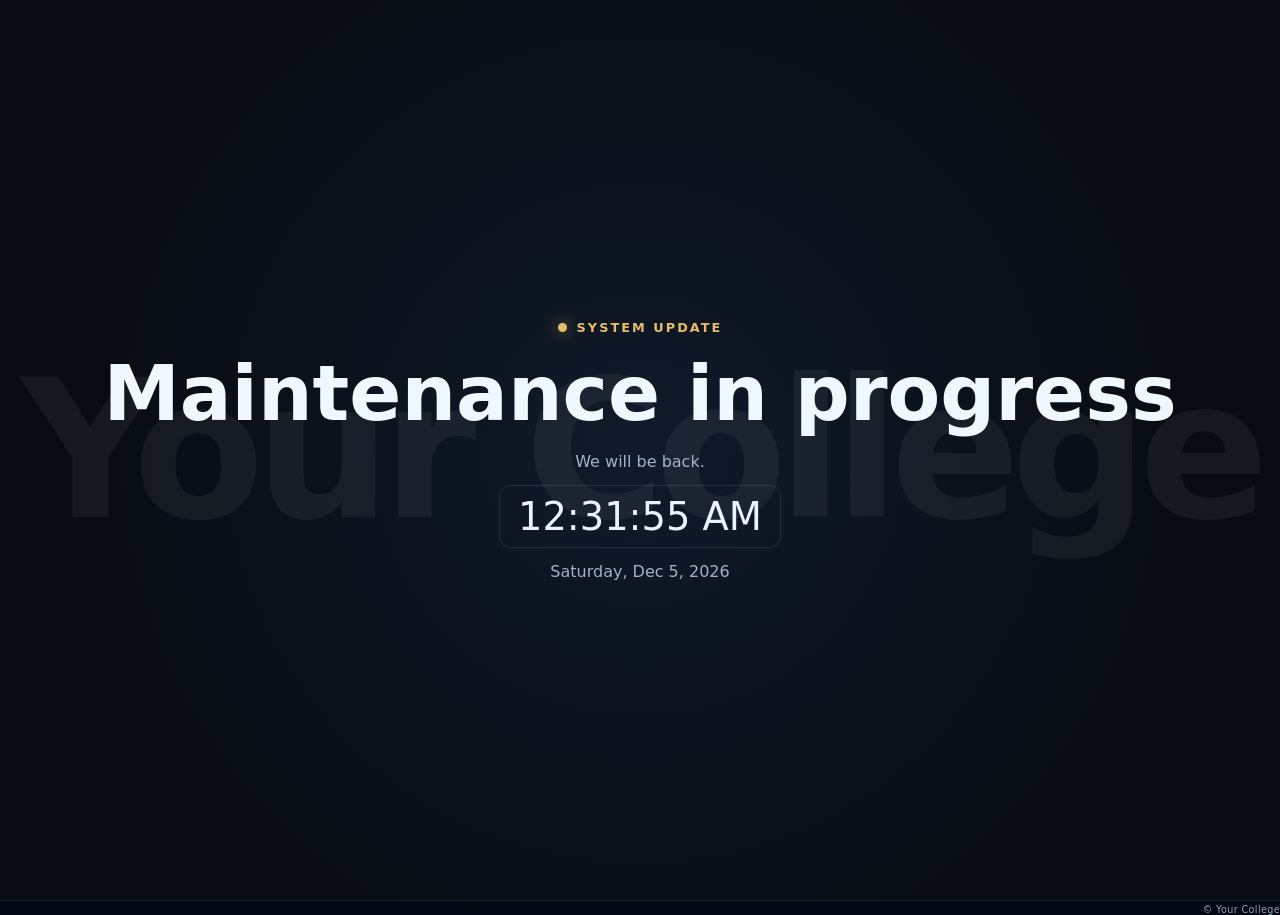
<file: template/misc/maintenance.html>
<!doctype html>
<html lang="en">
  <head>
    <meta charset="UTF-8" />
    <meta name="viewport" content="width=device-width, initial-scale=1.0" />
    <meta name="description" content="College display maintenance" />
    <title>Maintenance | Your College</title>
    <link rel="stylesheet" href="../style.css" />
  </head>
  <body class="maintenance-page">
    <main class="maintenance-shell">
      <div class="maintenance-watermark" aria-hidden="true" data-college-name>Your College</div>
      <div class="maintenance-content">
        <p class="maintenance-status"><span aria-hidden="true"></span> SYSTEM UPDATE</p>
        <h1>Maintenance in progress</h1>
        <p class="maintenance-subtitle">We will be back.</p>
        <time id="maintenance-clock">--:--:--</time>
        <p id="maintenance-date"></p>
      </div>
    </main>
    <script src="../config.js"></script>
    <script src="../script.js"></script>

    <footer class="brand-footer">
      <span data-college-footer>&copy; Your College</span>
    </footer>
  </body>
</html>
</file>
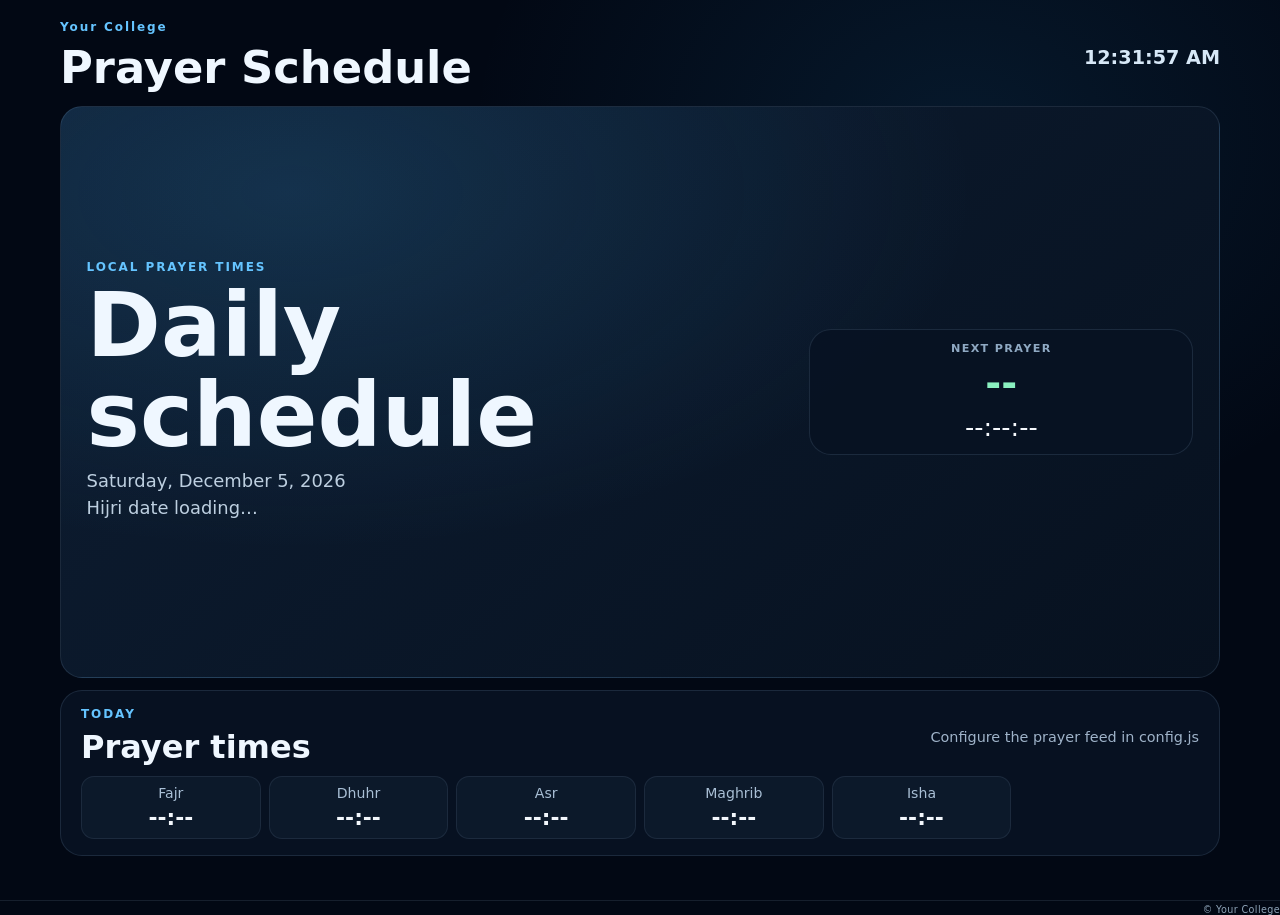
<file: template/misc/prayer-times.html>
<!doctype html>
<html lang="en">
  <head>
    <meta charset="UTF-8" />
    <meta name="viewport" content="width=device-width, initial-scale=1.0" />
    <meta name="description" content="Prayer schedule for your college" />
    <title>Prayer Schedule | Your College</title>
    <link rel="stylesheet" href="../style.css" />
  </head>
  <body class="solat-page">
    <main class="solat-shell">
      <header class="solat-header">
        <div>
          <p class="solat-eyebrow" data-college-name>Your College</p>
          <h1>Prayer Schedule</h1>
        </div>
        <time id="solat-clock" aria-label="Current time">--:--:--</time>
      </header>

      <section class="solat-hero">
        <div>
          <p class="solat-eyebrow">LOCAL PRAYER TIMES</p>
          <h2>Daily schedule</h2>
          <p id="solat-date">Loading date…</p>
          <p id="solat-hijri-date">Hijri date loading…</p>
        </div>
        <div class="next-prayer-card">
          <span>NEXT PRAYER</span>
          <strong id="next-prayer-name">--</strong>
          <time id="next-prayer-countdown">--:--:--</time>
        </div>
      </section>

      <section id="solat-event-banner" class="solat-event-banner" aria-live="polite" hidden>
        <img id="solat-event-image" alt="" hidden />
        <div>
          <p class="solat-eyebrow">UPCOMING EVENT</p>
          <h2 id="solat-event-title"></h2>
        </div>
      </section>

      <section class="solat-times-section" aria-label="Today's prayer times">
        <div class="solat-section-heading">
          <div>
            <p class="solat-eyebrow">TODAY</p>
            <h2>Prayer times</h2>
          </div>
          <p id="solat-status" role="status">Configure the prayer feed in config.js</p>
        </div>
        <div class="solat-times-grid">
          <div class="solat-prayer-time" data-prayer="fajr"><span>Fajr</span><time>--:--</time></div>
          <div class="solat-prayer-time" data-prayer="dhuhr"><span>Dhuhr</span><time>--:--</time></div>
          <div class="solat-prayer-time" data-prayer="asr"><span>Asr</span><time>--:--</time></div>
          <div class="solat-prayer-time" data-prayer="maghrib"><span>Maghrib</span><time>--:--</time></div>
          <div class="solat-prayer-time" data-prayer="isha"><span>Isha</span><time>--:--</time></div>
        </div>
      </section>

      <footer class="solat-footer">
        <p id="solat-return-notice" hidden>
          Returning to the display in <time id="solat-return-countdown">01:00</time>
        </p>
      </footer>
    </main>
    <script src="../config.js"></script>
    <script src="../script.js"></script>

    <footer class="brand-footer">
      <span data-college-footer>&copy; Your College</span>
    </footer>
  </body>
</html>
</file>
<file: style.css>
:root {
  color-scheme: dark;
  --bg: #020814;
  --surface: rgba(7, 18, 34, 0.95);
  --accent: #6cc3ff;
  --accent-soft: #2f7fd3;
  --text: #eff7ff;
  --muted: #9bb3cc;
  --overlay-opacity: 0.82;
  --title-size: 2.5rem;
  --message-size: 1.15rem;
  --shadow: 0 30px 70px rgba(0, 0, 0, 0.28);
}

* {
  box-sizing: border-box;
}

html,
body {
  margin: 0;
  min-height: 100%;
  font-family: Inter, system-ui, -apple-system, BlinkMacSystemFont, "Segoe UI", sans-serif;
  color: var(--text);
  background: radial-gradient(circle at top, rgba(108, 195, 255, 0.15), transparent 24%), linear-gradient(180deg, #041328 0%, #020814 58%, #000 100%);
}

button,
input,
textarea,
select {
  font: inherit;
}

a {
  color: inherit;
  text-decoration: none;
}

body.display-page {
  min-height: 100vh;
}

.tv-shell {
  width: min(1400px, 100%);
  min-height: 100vh;
  margin: 0 auto;
  padding: clamp(1rem, 2vw, 1.4rem);
  display: flex;
  flex-direction: column;
  gap: 0.9rem;
}

.split-stage {
  display: grid;
  grid-template-columns: minmax(42%, 2fr) minmax(28%, 1fr);
  align-items: stretch;
  gap: 1rem;
}

.video-section,
.announcement-section {
  border-radius: 1.5rem;
  background: rgba(7, 18, 34, 0.95);
  border: 1px solid rgba(255, 255, 255, 0.08);
  box-shadow: var(--shadow);
  overflow: hidden;
}

.section-label {
  padding: 1rem 1.4rem 0.75rem;
  font-size: 0.78rem;
  letter-spacing: 0.24em;
  text-transform: uppercase;
  color: var(--accent);
}

.video-display {
  position: relative;
  min-height: 100%;
  overflow: hidden;
}

.slide-overlay {
  position: absolute;
  inset: 0;
  display: flex;
  flex-direction: column;
  justify-content: flex-end;
  gap: 0.6rem;
  padding: clamp(1.2rem, 2.4vw, 2rem);
  background: linear-gradient(180deg, rgba(0, 0, 0, 0.12), rgba(0, 0, 0, var(--overlay-opacity, 0.82)) 65%);
}

.slide-overlay-top {
  display: flex;
  justify-content: flex-end;
}

.slide-clock {
  color: rgba(255, 255, 255, 0.8);
  font-size: 0.95rem;
  letter-spacing: 0.08em;
  text-transform: uppercase;
}

.announcement-list {
  display: grid;
  grid-template-columns: repeat(1, minmax(0, 1fr));
  gap: 1rem;
  padding: 1rem 1.25rem 1.5rem;
}

.announcement-card {
  position: relative;
  min-height: 12rem;
  padding: 1.35rem 1rem 1.2rem;
  border-radius: 1.25rem;
  background: rgba(255, 255, 255, 0.06);
  border: 1px solid rgba(255, 255, 255, 0.08);
  overflow: hidden;
  display: flex;
  flex-direction: column;
  justify-content: flex-end;
  color: var(--text);
}

.announcement-card::before {
  content: '';
  position: absolute;
  inset: 0;
  background: linear-gradient(180deg, rgba(0, 0, 0, 0.14), rgba(0, 0, 0, 0.72));
  opacity: 1;
  pointer-events: none;
}

.announcement-card[data-image] {
  background-size: cover;
  background-position: center;
}
.announcement-card > * {
  position: relative;
  z-index: 1;
}

.announcement-card strong {
  display: block;
  margin-bottom: 0.5rem;
  font-size: 1rem;
}

.announcement-preview-label {
  display: inline-block;
  margin-bottom: 0.3rem;
  font-size: 0.625rem;
  line-height: 1.2;
  letter-spacing: 0.16em;
  text-transform: uppercase;
  color: rgba(255, 255, 255, 0.75);
}

.announcement-card p {
  margin: 0;
  color: rgba(239, 247, 255, 0.9);
  line-height: 1.5;
}

.announcement-meta {
  margin-top: 0.55rem;
  font-size: 0.84rem;
  color: var(--muted);
}

.screen-top {
  display: flex;
  justify-content: space-between;
  align-items: center;
  gap: 0.75rem;
  padding: 0.9rem 1rem;
  border-radius: 1.2rem;
  background: rgba(2, 8, 20, 0.72);
  border: 1px solid rgba(255, 255, 255, 0.08);
  backdrop-filter: blur(16px);
}

.brand-block {
  display: flex;
  align-items: center;
  gap: 0.75rem;
}

.brand-badge {
  display: inline-flex;
  align-items: center;
  justify-content: center;
  width: 2.8rem;
  height: 2.8rem;
  border-radius: 0.9rem;
  background: linear-gradient(135deg, var(--accent), var(--accent-soft));
  color: #02101d;
  font-weight: 800;
  letter-spacing: 0.08em;
}

.brand {
  font-size: 1.05rem;
  font-weight: 800;
  letter-spacing: 0.16em;
  text-transform: uppercase;
  color: var(--accent);
}

.brand-subtitle {
  font-size: 0.8rem;
  color: var(--muted);
}

.clock {
  font-size: clamp(1.15rem, 2.2vw, 1.6rem);
  font-weight: 700;
  letter-spacing: 0.06em;
  color: var(--text);
}

.slide-container {
  position: relative;
  flex: 1;
  min-height: calc(100vh - 13rem);
  border-radius: 1.5rem;
  overflow: hidden;
  background: var(--surface);
  box-shadow: var(--shadow);
  border: 1px solid rgba(255, 255, 255, 0.08);
}

.slide-media {
  position: absolute;
  inset: 0;
  background: #000 center/cover no-repeat;
}

.slide-media video,
.slide-media img {
  width: 100%;
  height: 100%;
  object-fit: cover;
}

.slide-media::after {
  content: "";
  position: absolute;
  inset: 0;
  background: linear-gradient(180deg, rgba(0, 0, 0, 0.15), rgba(0, 0, 0, 0.78) 70%);
  pointer-events: none;
}

.slide-panel {
  position: relative;
  z-index: 1;
  display: flex;
  flex-direction: column;
  justify-content: flex-end;
  gap: 0.6rem;
  width: min(100%, 760px);
  height: 100%;
  padding: clamp(1.2rem, 2.4vw, 2rem);
}

.eyebrow {
  margin: 0;
  font-size: 0.72rem;
  letter-spacing: 0.28em;
  text-transform: uppercase;
  color: rgba(255, 255, 255, 0.72);
}

.slide-title {
  margin: 0;
  font-size: var(--title-size, 2.5rem);
  line-height: 1.08;
  font-weight: 800;
  letter-spacing: -0.03em;
  text-shadow: 0 10px 24px rgba(0, 0, 0, 0.45);
}

.slide-message {
  margin: 0;
  font-size: var(--message-size, 1.15rem);
  max-width: 56rem;
  line-height: 1.5;
  color: rgba(239, 247, 255, 0.93);
}

.slide-meta-row {
  display: flex;
  flex-wrap: wrap;
  gap: 0.55rem;
  align-items: center;
  margin-top: 0.2rem;
}

.slide-caption {
  font-size: 0.9rem;
  color: var(--muted);
  padding: 0.35rem 0.65rem;
  border-radius: 999px;
  background: rgba(2, 8, 20, 0.55);
  border: 1px solid rgba(255, 255, 255, 0.08);
}

.news-ticker {
  display: flex;
  align-items: center;
  gap: 0.75rem;
  padding: 0.7rem 0.9rem;
  border-radius: 999px;
  background: rgba(2, 8, 20, 0.74);
  border: 1px solid rgba(255, 255, 255, 0.08);
  overflow: hidden;
  white-space: nowrap;
}

.ticker-label {
  flex-shrink: 0;
  font-size: 0.74rem;
  letter-spacing: 0.24em;
  text-transform: uppercase;
  font-weight: 700;
  color: var(--accent);
}

.ticker-track {
  overflow: hidden;
  flex: 1;
}

.ticker-content {
  display: flex;
  width: max-content;
  animation: marquee 20s linear infinite;
}

.ticker-content span {
  padding-right: 2.4rem;
  font-size: 0.92rem;
  color: var(--text);
  opacity: 0.95;
}

@keyframes marquee {
  from {
    transform: translateX(0);
  }
  to {
    transform: translateX(-50%);
  }
}

.admin-page {
  min-height: 100vh;
}

.admin-shell {
  width: min(1200px, 100%);
  margin: 0 auto;
  padding: clamp(1.5rem, 2vw, 3rem);
}

.admin-header {
  display: flex;
  justify-content: space-between;
  gap: 1.5rem;
  align-items: flex-start;
  margin-bottom: 2rem;
}

h1 {
  margin: 0;
  font-size: clamp(2rem, 4vw, 3.5rem);
}

.lead {
  margin: 1rem 0 0;
  max-width: 45rem;
  line-height: 1.7;
  color: var(--muted);
}

.form-grid {
  display: grid;
  grid-template-columns: 1.35fr 0.95fr;
  gap: 1.75rem;
}

.card {
  padding: 2rem;
  border-radius: 1.75rem;
  background: rgba(255, 255, 255, 0.04);
  border: 1px solid rgba(255, 255, 255, 0.08);
  box-shadow: 0 20px 40px rgba(0, 0, 0, 0.16);
}

.card-panel {
  display: flex;
  flex-direction: column;
  gap: 1rem;
}

.input-group {
  margin-bottom: 1.3rem;
}

.input-group label {
  display: block;
  margin-bottom: 0.55rem;
  font-size: 0.95rem;
  color: var(--text);
}

input,
textarea,
select {
  width: 100%;
  border-radius: 1rem;
  border: 1px solid rgba(255, 255, 255, 0.12);
  background: rgba(255, 255, 255, 0.05);
  padding: 1rem 1.1rem;
  color: var(--text);
  resize: vertical;
}

textarea {
  min-height: 120px;
}

.short-row {
  max-width: 16rem;
}

.hint,
.note {
  margin: 0.75rem 0 0;
  color: var(--muted);
  font-size: 0.95rem;
}

.button-row {
  display: flex;
  flex-wrap: wrap;
  gap: 0.75rem;
  align-items: center;
}

.button {
  display: inline-flex;
  align-items: center;
  justify-content: center;
  min-height: 3rem;
  padding: 0 1.25rem;
  border-radius: 999px;
  border: 1px solid transparent;
  cursor: pointer;
  transition: transform 180ms ease, background-color 180ms ease, border-color 180ms ease;
}

.button:hover {
  transform: translateY(-1px);
}

.button-primary {
  background: linear-gradient(135deg, #50b7ff, #1c71ff);
  color: #fff;
}

.button-secondary {
  background: rgba(255, 255, 255, 0.06);
  border-color: rgba(255, 255, 255, 0.14);
  color: var(--text);
}

.slide-list {
  display: grid;
  gap: 1rem;
  max-height: 52vh;
  overflow: auto;
  padding-right: 0.25rem;
}

.slide-card {
  display: grid;
  grid-template-columns: 1fr auto;
  gap: 0.85rem;
  padding: 1rem 1rem 1rem 1.1rem;
  border-radius: 1.25rem;
  background: rgba(255, 255, 255, 0.05);
  border: 1px solid rgba(255, 255, 255, 0.08);
}

.slide-card strong {
  display: block;
  font-size: 1rem;
  margin-bottom: 0.35rem;
}

.slide-card span {
  display: block;
  font-size: 0.9rem;
  color: var(--muted);
}

.actions {
  display: grid;
  gap: 0.65rem;
  justify-content: end;
  align-content: center;
}

.actions button {
  width: 100%;
}

.list-footer {
  display: flex;
  flex-wrap: wrap;
  gap: 0.75rem;
}

#import-json {
  min-height: 10rem;
}

@media (max-width: 980px) {
  .form-grid {
    grid-template-columns: 1fr;
  }

  .admin-header {
    flex-direction: column;
    align-items: stretch;
  }
}

@media (max-width: 720px) {
  .live-picture-rail {
    width: 11rem;
  }

  .media-stage:has(.live-picture-rail) > img,
  .media-stage:has(.live-picture-rail) > video {
    width: calc(100% - 11rem);
    margin-right: 11rem;
  }

  .media-stage:has(.live-picture-rail) > #youtube-player {
    right: 11rem;
    width: calc(100% - 11rem);
  }

  .empty-layout {
    grid-template-columns: 1fr;
  }

  .empty-side-section {
    grid-template-columns: repeat(2, minmax(0, 1fr));
    grid-template-rows: none;
  }

  .empty-side-section > section + section {
    border-top: 0;
    border-left: 1px solid rgba(255, 255, 255, 0.1);
  }

  .tv-shell {
    padding: 1rem;
  }

  .screen-top {
    flex-direction: column;
    align-items: flex-start;
  }

  .slide-panel {
    padding: 1.3rem;
  }

  .news-ticker {
    border-radius: 1rem;
  }
}

body.display-page {
  width: 100vw;
  height: 100vh;
  height: 100dvh;
  min-height: 0;
  overflow: hidden;
  color-scheme: dark;
  background: #050709;
}

.display-screen,
.media-stage {
  position: fixed;
  inset: 0;
  width: 100%;
  height: 100%;
  overflow: hidden;
  background: #050709;
}

.media-stage {
  display: grid;
  place-items: center;
}

.media-stage img,
.media-stage video,
.media-stage iframe,
.media-stage > div {
  display: block;
  width: 100%;
  height: 100%;
  border: 0;
}

.media-stage img,
.media-stage video {
  object-fit: contain;
}

.media-stage > div {
  position: absolute;
  inset: 0;
}

.sliding-text {
  position: fixed;
  z-index: 3;
  left: 0;
  bottom: 5vh;
  width: max-content;
  max-width: none;
  padding: 0.75rem 1.5rem;
  overflow: hidden;
  background: rgba(3, 8, 12, 0.82);
  color: #fff;
  font-size: clamp(1.1rem, 2.6vw, 2.4rem);
  font-weight: 700;
  line-height: 1.25;
  white-space: nowrap;
  pointer-events: none;
  animation: announcement-scroll 24s linear infinite;
}

.sliding-text[hidden] {
  display: none;
}

.ticker-announcement {
  flex: 0 0 auto;
  padding-right: 1.25rem;
}

.ticker-pause {
  flex: 0 0 auto;
  padding: 0 1.5rem;
  color: #b7c8d6;
}

@keyframes announcement-scroll {
  from {
    transform: translateX(100vw);
  }
  to {
    transform: translateX(-100%);
  }
}

.display-empty-state {
  position: relative;
  width: 100%;
  height: 100%;
  display: grid;
  grid-template-rows: auto 1fr auto;
  gap: clamp(1rem, 2vh, 2rem);
  padding: clamp(1.25rem, 3vw, 3.5rem);
  background:
    linear-gradient(135deg, rgba(108, 195, 255, 0.08), transparent 38%),
    radial-gradient(circle at 90% 10%, rgba(47, 127, 211, 0.18), transparent 28%),
    #050709;
}

.display-empty-state[hidden] {
  display: none;
}

.empty-brand,
.empty-footer,
.empty-layout {
  display: grid;
}

.empty-brand {
  grid-template-columns: auto 1fr;
  align-items: center;
  gap: 1rem;
  border-bottom: 1px solid rgba(255, 255, 255, 0.1);
  padding-bottom: clamp(0.75rem, 2vh, 1.5rem);
}

.empty-brand-mark {
  display: grid;
  place-items: center;
  width: clamp(3.25rem, 7vw, 5.5rem);
  aspect-ratio: 1;
  border: 2px solid var(--accent);
  color: var(--accent);
  font-size: clamp(0.7rem, 1.2vw, 1.1rem);
  font-weight: 800;
}

.empty-brand h1,
.empty-main-section h2 {
  margin: 0.25rem 0 0;
  line-height: 1.05;
}

.empty-brand h1 {
  font-size: clamp(1.4rem, 3vw, 3.25rem);
}

.empty-layout {
  grid-template-columns: minmax(0, 2fr) minmax(18rem, 1fr);
  gap: clamp(1rem, 2vw, 2rem);
  min-height: 0;
}

.empty-main-section,
.empty-side-section {
  border: 1px solid rgba(255, 255, 255, 0.1);
  background: rgba(7, 18, 34, 0.88);
}

.empty-main-section {
  display: flex;
  flex-direction: column;
  justify-content: center;
  padding: clamp(1.5rem, 4vw, 4.5rem);
}

.empty-main-section h2 {
  max-width: 14ch;
  font-size: clamp(2rem, 5vw, 5.25rem);
}

.empty-main-section > p:last-child {
  max-width: 44rem;
  margin: clamp(1rem, 2vh, 1.75rem) 0 0;
  color: var(--muted);
  font-size: clamp(1rem, 1.5vw, 1.35rem);
  line-height: 1.6;
}

.empty-side-section {
  display: grid;
  grid-template-rows: repeat(2, minmax(0, 1fr));
}

.picture-announcement-card {
  min-height: 0;
  overflow: hidden;
}

.picture-announcement-frame {
  position: relative;
  min-height: 7rem;
  height: clamp(7rem, 16vh, 13rem);
  margin-top: 0.75rem;
  display: grid;
  place-items: center;
  overflow: hidden;
  border: 1px solid rgba(255, 255, 255, 0.12);
  background: rgba(255, 255, 255, 0.035);
}

.picture-announcement-frame img {
  width: 100%;
  height: 100%;
  object-fit: cover;
}

.picture-announcement-placeholder {
  color: var(--muted);
  font-size: clamp(0.65rem, 1vw, 0.85rem);
  font-weight: 800;
  letter-spacing: 0.12em;
}

.live-picture-rail {
  position: fixed;
  z-index: 8;
  top: 0;
  right: 0;
  width: clamp(18rem, 24vw, 28rem);
  height: 100%;
  display: grid;
  grid-template-rows: repeat(2, minmax(0, 1fr));
  background: rgba(2, 8, 20, 0.96);
  border-left: 1px solid rgba(255, 255, 255, 0.12);
}

.live-picture-rail .picture-announcement-card {
  display: grid;
  grid-template-rows: auto minmax(0, 1fr);
  padding: clamp(0.75rem, 1.2vw, 1.25rem);
}

.live-picture-rail .picture-announcement-card + .picture-announcement-card {
  border-top: 1px solid rgba(255, 255, 255, 0.12);
}

.live-picture-rail .picture-announcement-frame {
  height: auto;
  min-height: 0;
  margin-top: 0.65rem;
}

.media-stage:has(.live-picture-rail) > img,
.media-stage:has(.live-picture-rail) > video {
  width: calc(100% - clamp(18rem, 24vw, 28rem));
  margin-right: clamp(18rem, 24vw, 28rem);
}

.media-stage:has(.live-picture-rail) > #youtube-player {
  right: clamp(18rem, 24vw, 28rem);
  width: calc(100% - clamp(18rem, 24vw, 28rem));
}

.empty-side-section > section {
  display: flex;
  flex-direction: column;
  justify-content: center;
  padding: clamp(1.25rem, 2.5vw, 2.5rem);
}

.empty-side-section > section + section {
  border-top: 1px solid rgba(255, 255, 255, 0.1);
}

.empty-side-section p:last-child {
  margin: 0.75rem 0 0;
  color: var(--text);
  line-height: 1.5;
}

.empty-eyebrow {
  margin: 0;
  color: var(--accent);
  font-size: clamp(0.65rem, 0.9vw, 0.85rem);
  font-weight: 800;
  letter-spacing: 0.18em;
}

.empty-status {
  display: flex;
  align-items: center;
  gap: 0.65rem;
}

.empty-status span {
  width: 0.65rem;
  height: 0.65rem;
  border-radius: 50%;
  background: #e4b44a;
  box-shadow: 0 0 18px rgba(228, 180, 74, 0.5);
}

.empty-footer {
  grid-template-columns: 1fr auto;
  align-items: center;
  color: var(--muted);
  font-size: clamp(0.75rem, 1vw, 1rem);
}

.empty-footer p,
.empty-footer time {
  margin: 0;
}

.sliding-text[data-template="1"] { top: auto; right: auto; bottom: 5vh; left: 0; }
.sliding-text[data-template="2"] { top: 5vh; right: auto; bottom: auto; left: 0; }
.sliding-text[data-template="3"] { top: auto; right: 0; bottom: 5vh; left: auto; }
.sliding-text[data-template="4"] { top: 5vh; right: 0; bottom: auto; left: auto; }
.sliding-text[data-template="5"] { top: 45%; right: auto; bottom: auto; left: 0; }
.sliding-text[data-template="6"] { top: 45%; right: 0; bottom: auto; left: auto; }
.sliding-text[data-template="7"] { top: 25%; right: auto; bottom: auto; left: 0; }
.sliding-text[data-template="8"] { top: 25%; right: 0; bottom: auto; left: auto; }
.sliding-text[data-template="9"] { top: auto; right: 0; bottom: 18vh; left: auto; }
.sliding-text[data-template="10"] { top: auto; right: 0; bottom: 0; left: 0; text-align: center; }

body.admin-page {
  min-height: 100vh;
  overflow-x: hidden;
  overflow-y: auto;
}

.admin-shell {
  width: min(1200px, 100%);
  padding: clamp(1rem, 3vw, 2.5rem);
}

.admin-grid {
  display: grid;
  grid-template-columns: repeat(2, minmax(0, 1fr));
  gap: 1rem;
}

.admin-card {
  min-width: 0;
  padding: 1.25rem;
  border: 1px solid rgba(255, 255, 255, 0.1);
  border-radius: 0.75rem;
  background: rgba(7, 18, 34, 0.95);
}

.admin-card h2 {
  margin: 0 0 1rem;
  font-size: 1.2rem;
}

body.display-page {
  color-scheme: light;
  color: #233a32;
  background: #e9e9e1;
  font-family: Georgia, "Times New Roman", serif;
}

body.display-page .display-screen {
  inset: 10px;
  width: auto;
  height: auto;
  border-radius: 8px;
  background: #f5f4ed;
}

body.display-page .media-stage {
  position: absolute;
  inset: 0;
  width: auto;
  height: auto;
  border-radius: 8px;
  background: #1c2924;
}

body.display-page .media-stage > img,
body.display-page .media-stage > video {
  position: absolute;
  inset: 0 auto 0 0;
  width: 100%;
  height: 100%;
  margin: 0;
  object-fit: cover;
}

body.display-page .media-stage:has(.live-picture-rail) > img,
body.display-page .media-stage:has(.live-picture-rail) > video {
  width: calc(100% - clamp(210px, 25vw, 350px) - 12px);
}

body.display-page .media-stage:has(.live-picture-rail) > #youtube-player {
  inset: 0 clamp(210px, 25vw, 350px) 0 0;
  width: auto;
  height: auto;
}

body.display-page .live-picture-rail {
  inset: 10px 10px 10px auto;
  width: clamp(210px, 25vw, 350px);
  height: auto;
  gap: 8px;
  padding: 8px;
  border: 1px solid rgba(43, 69, 58, 0.16);
  border-radius: 5px;
  background: #f5f4ed;
  color: #233a32;
}

body.display-page .live-picture-rail .picture-announcement-card {
  min-height: 0;
  padding: 10px;
  border: 1px solid rgba(43, 69, 58, 0.13);
  border-radius: 4px;
  background: #eeeee6;
}

body.display-page .live-picture-rail .picture-announcement-card + .picture-announcement-card {
  border-top: 1px solid rgba(43, 69, 58, 0.13);
}

body.display-page .live-picture-rail .empty-eyebrow,
body.display-page .empty-eyebrow {
  color: #567363;
  font-family: "Segoe UI", sans-serif;
  letter-spacing: 0.14em;
}

body.display-page .live-picture-rail .picture-announcement-frame {
  margin-top: 8px;
  border-color: rgba(43, 69, 58, 0.17);
  border-radius: 3px;
  background: #e6e7dd;
}

body.display-page .picture-announcement-placeholder {
  color: #66776d;
  font-family: "Segoe UI", sans-serif;
}

body.display-page .sliding-text {
  position: fixed;
  z-index: 9;
  left: 20px;
  right: auto;
  bottom: 20px;
  top: auto;
  display: flex;
  align-items: center;
  gap: 14px;
  width: min(760px, calc(100vw - 40px));
  max-width: calc(100vw - 40px);
  min-height: 52px;
  padding: 10px 16px;
  overflow: hidden;
  border: 1px solid rgba(250, 247, 232, 0.22);
  border-radius: 5px;
  background: #28483d;
  box-shadow: 0 8px 22px rgba(20, 35, 29, 0.22);
  color: #faf8ef;
  font-family: "Segoe UI", sans-serif;
  font-size: clamp(0.9rem, 1.5vw, 1.15rem);
  font-weight: 600;
  line-height: 1.35;
  white-space: nowrap;
  pointer-events: none;
  animation: none;
}

body.display-page .sliding-text::before {
  content: "MAKLUMAN";
  flex: 0 0 auto;
  padding-right: 12px;
  border-right: 1px solid rgba(250, 247, 232, 0.36);
  color: #d7c58d;
  font-size: 0.68rem;
  letter-spacing: 0.12em;
}

body.display-page .ticker-track {
  display: flex;
  flex: 0 0 auto;
  width: max-content;
  animation: ticker-marquee 24s linear infinite;
}

body.display-page .ticker-announcement {
  flex: 0 0 auto;
  padding-right: 8px;
}

body.display-page .ticker-pause {
  flex: 0 0 auto;
  padding: 0 14px;
  color: #d7c58d;
}

body.display-page .sliding-text[data-template="2"] {
  top: 20px;
  bottom: auto;
}

body.display-page .sliding-text[data-template="3"],
body.display-page .sliding-text[data-template="4"],
body.display-page .sliding-text[data-template="6"],
body.display-page .sliding-text[data-template="8"],
body.display-page .sliding-text[data-template="9"] {
  right: 20px;
  left: auto;
}

body.display-page .sliding-text[data-template="4"] {
  top: 20px;
  bottom: auto;
}

body.display-page .sliding-text[data-template="5"] {
  top: 45%;
  bottom: auto;
}

body.display-page .sliding-text[data-template="6"] {
  top: 45%;
  bottom: auto;
}

body.display-page .sliding-text[data-template="7"],
body.display-page .sliding-text[data-template="8"] {
  top: 25%;
  bottom: auto;
}

body.display-page .sliding-text[data-template="9"] {
  bottom: 18vh;
  top: auto;
}

body.display-page .sliding-text[data-template="10"] {
  right: 20px;
  left: 20px;
  width: auto;
  max-width: none;
  justify-content: center;
}

body.display-page:has(.live-picture-rail) .sliding-text {
  max-width: calc(100vw - clamp(210px, 25vw, 350px) - 50px);
}

body.display-page .display-empty-state {
  gap: clamp(8px, 1.5vh, 18px);
  padding: clamp(16px, 3vw, 40px);
  color: #233a32;
  background:
    linear-gradient(135deg, rgba(63, 101, 80, 0.07), transparent 42%),
    #f5f4ed;
}

body.display-page .empty-brand {
  gap: 14px;
  padding-bottom: 12px;
  border-color: rgba(43, 69, 58, 0.18);
}

body.display-page .empty-brand-mark {
  width: clamp(48px, 6vw, 72px);
  border: 1px solid #456b57;
  border-radius: 50%;
  color: #315343;
  font-family: "Segoe UI", sans-serif;
  font-size: 0.8rem;
}

body.display-page .empty-eyebrow {
  margin: 5px 0;
}

body.display-page .empty-brand h1 {
  margin: 5px 0;
  color: #263d33;
  font-size: clamp(1.5rem, 3vw, 2.8rem);
  font-weight: 500;
}

body.display-page .empty-layout {
  grid-template-columns: minmax(0, 1.7fr) minmax(220px, 0.8fr);
  gap: clamp(8px, 1.5vw, 18px);
}

body.display-page .empty-main-section,
body.display-page .empty-side-section {
  border: 1px solid rgba(43, 69, 58, 0.16);
  border-radius: 5px;
  background: #eeeee6;
}

body.display-page .empty-main-section {
  padding: clamp(16px, 3vw, 42px);
}

body.display-page .empty-main-section h2 {
  margin: 8px 0;
  color: #2b483b;
  font-size: clamp(2rem, 4.8vw, 4.6rem);
  font-weight: 500;
  line-height: 1.04;
}

body.display-page .empty-main-section > p:last-child {
  margin: 10px 0 0;
  color: #63736a;
  font-family: "Segoe UI", sans-serif;
  font-size: clamp(0.95rem, 1.35vw, 1.15rem);
  line-height: 1.55;
}

body.display-page .empty-side-section > section {
  padding: clamp(10px, 1.5vw, 18px);
}

body.display-page .empty-side-section > section + section {
  border-color: rgba(43, 69, 58, 0.16);
}

body.display-page .empty-side-section > section p:last-child {
  color: #63736a;
}

body.display-page .picture-announcement-frame {
  border-color: rgba(43, 69, 58, 0.16);
  border-radius: 3px;
  background: #e6e7dd;
}

body.display-page .empty-footer {
  gap: 10px;
  color: #68776e;
  font-family: "Segoe UI", sans-serif;
}

@keyframes ticker-marquee {
  from {
    transform: translateX(0);
  }
  to {
    transform: translateX(-50%);
  }
}

@media (max-width: 720px) {
  body.display-page .live-picture-rail {
    width: clamp(120px, 30vw, 210px);
  }

  body.display-page .media-stage:has(.live-picture-rail) > img,
  body.display-page .media-stage:has(.live-picture-rail) > video {
    width: calc(100% - clamp(120px, 30vw, 210px) - 10px);
  }

  body.display-page .media-stage:has(.live-picture-rail) > #youtube-player {
    right: clamp(120px, 30vw, 210px);
  }

  body.display-page:has(.live-picture-rail) .sliding-text {
    max-width: calc(100vw - clamp(120px, 30vw, 210px) - 40px);
  }

  body.display-page .empty-layout {
    grid-template-columns: 1fr;
    grid-template-rows: minmax(0, 1fr) auto;
  }

  body.display-page .empty-side-section {
    grid-template-columns: repeat(2, minmax(0, 1fr));
    grid-template-rows: none;
  }

  body.display-page .empty-side-section > section + section {
    border-top: 0;
    border-left: 1px solid rgba(43, 69, 58, 0.16);
  }

  body.display-page .picture-announcement-frame {
    height: clamp(56px, 11vh, 100px);
  }
}

.information-panel {
  grid-template-rows: 58px minmax(0, 1fr) auto;
}

.dashboard-announcement {
  min-height: 0;
}

.timetable-card {
  height: clamp(112px, 18vh, 154px);
  min-height: 0;
}

.solat-link {
  display: inline-flex;
  margin-top: 6px;
  color: #65c4ff;
  font-size: 0.75rem;
  font-weight: 800;
  letter-spacing: 0.12em;
}

.event-countdown {
  display: grid;
  flex: 0 1 220px;
  min-width: 0;
  gap: 2px;
  color: #d7e8f7;
  font-size: 0.76rem;
  line-height: 1.15;
}

.event-countdown span {
  overflow: hidden;
  color: #91a9c1;
  font-size: 0.64rem;
  font-weight: 700;
  letter-spacing: 0.1em;
  text-overflow: ellipsis;
  text-transform: uppercase;
  white-space: nowrap;
}

.event-countdown time {
  color: #f3f8ff;
  font-size: 0.95rem;
  font-weight: 700;
  font-variant-numeric: tabular-nums;
  white-space: nowrap;
}

.event-sound-toggle {
  flex: 0 0 auto;
  min-height: 34px;
  padding: 0 10px;
  border: 1px solid rgba(101, 196, 255, 0.4);
  border-radius: 999px;
  background: #0c1b2c;
  color: #b9dfff;
  font-size: 0.75rem;
  font-weight: 700;
  cursor: pointer;
}

.event-sound-toggle[aria-pressed="true"] {
  border-color: #54d6a0;
  color: #8af0c0;
}

.event-list {
  display: grid;
  gap: 0.65rem;
  margin-top: 0.9rem;
}

.event-card {
  display: grid;
  grid-template-columns: minmax(0, 1fr) auto;
  align-items: center;
  gap: 0.85rem;
  padding: 0.8rem;
  border: 1px solid rgba(255, 255, 255, 0.09);
  border-radius: 0.75rem;
  background: rgba(255, 255, 255, 0.035);
}

.event-card strong,
.event-card span {
  display: block;
}

.event-card strong {
  margin-bottom: 0.25rem;
  color: var(--text);
}

.event-card span {
  color: var(--muted);
  font-size: 0.88rem;
}

.event-card .button {
  min-height: 2.4rem;
  padding-inline: 0.85rem;
}

body.solat-page,
body.maintenance-page {
  min-height: 100vh;
  color: #eff7ff;
  background:
    radial-gradient(ellipse at 75% 15%, rgba(32, 127, 190, 0.14), transparent 36%),
    #020814;
}

.solat-shell {
  display: grid;
  grid-template-rows: auto minmax(180px, 1fr) auto auto auto;
  gap: clamp(14px, 2vw, 24px);
  width: min(1200px, 100%);
  min-height: 100vh;
  margin: 0 auto;
  padding: clamp(18px, 3vw, 42px);
}

.solat-header,
.solat-section-heading,
.solat-footer {
  display: flex;
  align-items: center;
  justify-content: space-between;
  gap: 16px;
}

.solat-header h1,
.solat-hero h2,
.solat-section-heading h2 {
  margin: 0;
}

.solat-header h1 {
  font-size: clamp(1.7rem, 3.5vw, 2.8rem);
}

.solat-header > time {
  color: #d7e8f7;
  font-size: clamp(1rem, 1.5vw, 1.4rem);
  font-weight: 700;
  font-variant-numeric: tabular-nums;
}

.solat-eyebrow {
  margin: 0 0 7px;
  color: #65c4ff;
  font-size: 0.75rem;
  font-weight: 800;
  letter-spacing: 0.16em;
}

.solat-hero,
.next-prayer-card,
.solat-event-banner,
.solat-times-section {
  border: 1px solid rgba(151, 185, 218, 0.14);
  border-radius: 22px;
  background: rgba(8, 19, 35, 0.93);
}

.solat-hero {
  display: grid;
  grid-template-columns: minmax(0, 1fr) minmax(220px, 0.55fr);
  align-items: center;
  gap: 24px;
  padding: clamp(22px, 4vw, 54px);
  background:
    radial-gradient(ellipse at 20% 15%, rgba(57, 153, 212, 0.18), transparent 52%),
    linear-gradient(140deg, #0d1d32, #07111f);
}

.solat-hero h2 {
  margin-bottom: 10px;
  font-size: clamp(2.4rem, 7vw, 6rem);
  line-height: 1;
}

.solat-hero > div:first-child > p:not(.solat-eyebrow) {
  margin: 6px 0;
  color: #bdcfe0;
  font-size: clamp(0.95rem, 1.4vw, 1.2rem);
}

.next-prayer-card {
  display: grid;
  justify-items: center;
  gap: 8px;
  padding: 20px;
  text-align: center;
}

.next-prayer-card span {
  color: #8fa9c3;
  font-size: 0.7rem;
  font-weight: 800;
  letter-spacing: 0.12em;
}

.next-prayer-card strong {
  color: #8af0c0;
  font-size: clamp(1.6rem, 3vw, 2.4rem);
}

.next-prayer-card time {
  color: #f5f8fc;
  font-size: clamp(1.2rem, 2vw, 1.6rem);
  font-variant-numeric: tabular-nums;
}

.solat-event-banner {
  display: grid;
  grid-template-columns: minmax(180px, 0.7fr) minmax(0, 1fr);
  align-items: center;
  gap: 18px;
  padding: 12px;
}

.solat-event-banner[hidden] {
  display: none;
}

.solat-event-banner img {
  display: block;
  width: 100%;
  max-height: 190px;
  border-radius: 14px;
  object-fit: cover;
}

.solat-event-banner img[hidden] {
  display: none;
}

.solat-event-banner h2 {
  margin: 0;
  font-size: clamp(1.4rem, 3vw, 2.5rem);
}

.solat-times-section {
  padding: clamp(16px, 2.5vw, 28px);
}

.solat-section-heading {
  margin-bottom: 16px;
}

.solat-section-heading h2 {
  font-size: clamp(1.3rem, 2.5vw, 2rem);
}

.solat-section-heading > p,
.solat-footer > p {
  color: #9fb3c9;
  font-size: 0.9rem;
}

.solat-times-grid {
  display: grid;
  grid-template-columns: repeat(6, minmax(0, 1fr));
  gap: 8px;
}

.solat-prayer-time {
  display: grid;
  justify-items: center;
  gap: 7px;
  padding: 14px 6px;
  border: 1px solid rgba(151, 185, 218, 0.11);
  border-radius: 13px;
  background: #0c192a;
}

.solat-prayer-time span {
  color: #a9bfd5;
  font-size: 0.88rem;
}

.solat-prayer-time time {
  color: #f3f7fc;
  font-size: clamp(1rem, 1.7vw, 1.4rem);
  font-weight: 700;
  font-variant-numeric: tabular-nums;
}

.solat-footer {
  flex-wrap: wrap;
  color: #a9bfd5;
}

.solat-footer a,
.maintenance-content a {
  color: #76caff;
  text-decoration: none;
}

.solat-footer a:hover,
.maintenance-content a:hover {
  text-decoration: underline;
}

.solat-footer p {
  margin: 0;
}

.solat-footer [hidden] {
  display: none;
}

.maintenance-shell {
  position: relative;
  display: grid;
  place-items: center;
  min-height: 100vh;
  overflow: hidden;
  padding: 24px;
  background: radial-gradient(circle at center, #101a2a 0%, #080b11 72%);
}

.maintenance-watermark {
  position: absolute;
  inset: 0;
  display: grid;
  place-items: center;
  overflow: hidden;
  color: rgba(255, 255, 255, 0.055);
  font-size: clamp(4rem, 15vw, 15rem);
  font-weight: 900;
  letter-spacing: -0.05em;
  white-space: nowrap;
  pointer-events: none;
}

.maintenance-content {
  position: relative;
  z-index: 1;
  display: flex;
  flex-direction: column;
  align-items: center;
  gap: 14px;
  text-align: center;
}

.maintenance-status {
  display: inline-flex;
  align-items: center;
  gap: 10px;
  margin: 0;
  color: #e7bd67;
  font-size: 0.8rem;
  font-weight: 800;
  letter-spacing: 0.16em;
}

.maintenance-status span {
  width: 9px;
  height: 9px;
  border-radius: 50%;
  background: #e7bd67;
  box-shadow: 0 0 16px rgba(231, 189, 103, 0.7);
}

.maintenance-content h1 {
  margin: 0;
  font-size: clamp(2.2rem, 6vw, 5rem);
}

.maintenance-subtitle,
.maintenance-content > p:last-of-type {
  margin: 0;
  color: #9fb3c9;
}

.maintenance-content > time {
  padding: 8px 18px;
  border: 1px solid rgba(151, 185, 218, 0.15);
  border-radius: 12px;
  color: #e9f3fd;
  font-size: clamp(1.5rem, 3vw, 2.4rem);
  font-variant-numeric: tabular-nums;
}

@media (max-width: 800px) {
  .dashboard-shell {
    grid-template-rows: auto auto auto;
  }

  .ticker-footer {
    display: grid;
    grid-template-columns: auto minmax(0, 1fr) auto;
    grid-template-rows: auto auto;
    min-height: 68px;
    height: auto;
    padding-block: 8px;
  }

  .ticker-footer .ticker-label {
    grid-column: 1;
    grid-row: 1 / span 2;
  }

  body.display-page .ticker-footer .sliding-text {
    grid-column: 2;
    grid-row: 1 / span 2;
  }

  .event-countdown {
    grid-column: 3;
    grid-row: 1;
    max-width: 150px;
  }

  .event-sound-toggle {
    grid-column: 3;
    grid-row: 2;
    justify-self: end;
  }
}

@media (max-width: 560px) {
  .timetable-card {
    height: clamp(120px, 22vh, 160px);
  }

  .solat-shell {
    grid-template-rows: auto auto auto auto auto;
    min-height: 100vh;
    padding: 18px;
  }

  .solat-hero {
    grid-template-columns: 1fr;
  }

  .solat-event-banner {
    grid-template-columns: 1fr;
  }

  .solat-event-banner img {
    max-height: 220px;
  }

  .solat-times-grid {
    grid-template-columns: repeat(3, minmax(0, 1fr));
  }

  .solat-section-heading {
    align-items: flex-start;
    flex-direction: column;
    gap: 6px;
  }

  .solat-footer {
    align-items: flex-start;
    flex-direction: column;
    gap: 10px;
  }

  .event-countdown span {
    max-width: 120px;
  }
}

.video-panel > .panel-heading > span {
  min-width: 0;
}

.video-audio-toggle {
  flex: 0 0 auto;
  padding: 6px 10px;
  border: 1px solid rgba(69, 198, 193, 0.35);
  border-radius: 7px;
  background: rgba(69, 198, 193, 0.14);
  color: #c4f4ed;
  font: inherit;
  font-size: 0.72rem;
  font-weight: 650;
  letter-spacing: 0.02em;
  cursor: pointer;
}

.video-audio-toggle[hidden] {
  display: none;
}

.admin-card form {
  display: grid;
  gap: 0.9rem;
}

body.display-page {
  --display-bg: #0e1511;
  --display-surface: #18231c;
  --display-border: rgba(224, 218, 194, 0.13);
  --display-text: #f0ede2;
  --display-muted: #a4aea3;
  --display-green: #94a998;
  --display-gold: #c5ad73;
  color-scheme: dark;
  color: var(--display-text);
  background: var(--display-bg);
}

body.display-page .display-screen,
body.display-page .display-empty-state {
  background: #111a15;
}

body.display-page .display-empty-state {
  color: var(--display-text);
  background: linear-gradient(145deg, #17231b, #101713 58%);
}

body.display-page .media-stage {
  background: #111a15;
}

body.display-page .live-picture-rail {
  border-color: var(--display-border);
  background: #121b16;
  color: var(--display-text);
}

body.display-page .live-picture-rail .picture-announcement-card,
body.display-page .empty-main-section,
body.display-page .empty-side-section {
  border-color: var(--display-border);
  background: var(--display-surface);
}

body.display-page .live-picture-rail .picture-announcement-card + .picture-announcement-card,
body.display-page .empty-side-section > section + section {
  border-color: var(--display-border);
}

body.display-page .picture-announcement-frame {
  border-color: var(--display-border);
  background: #101812;
}

body.display-page .empty-eyebrow {
  color: var(--display-green);
}

body.display-page .picture-announcement-placeholder,
body.display-page .empty-main-section > p:last-child,
body.display-page .empty-side-section > section p:last-child,
body.display-page .empty-footer {
  color: var(--display-muted);
}

body.display-page .empty-brand {
  border-color: var(--display-border);
}

body.display-page .empty-brand-mark {
  border-color: #718a76;
  color: var(--display-gold);
}

body.display-page .empty-brand h1,
body.display-page .empty-main-section h2 {
  color: var(--display-text);
}

body.display-page .sliding-text {
  border-color: var(--display-border);
  background: #203b30;
  box-shadow: 0 8px 22px rgba(0, 0, 0, 0.24);
  color: var(--display-text);
}

body.display-page .sliding-text::before,
body.display-page .ticker-pause {
  color: var(--display-gold);
}

body.display-page .sliding-text::before {
  border-color: var(--display-border);
}

body.display-page {
  color-scheme: dark;
  color: #eff7ff;
  background: #020814;
  font-family: Inter, system-ui, -apple-system, BlinkMacSystemFont, "Segoe UI", sans-serif;
}

body.display-page .display-screen {
  inset: 0;
  width: 100%;
  height: 100%;
  border-radius: 0;
  background: #020814;
}

.dashboard-shell {
  display: grid;
  grid-template-rows: minmax(0, 1fr) auto 48px;
  gap: clamp(8px, 1.2vw, 18px);
  width: 100%;
  height: 100%;
  padding: clamp(10px, 1.3vw, 22px) clamp(12px, 1.5vw, 26px) 0;
  min-height: 0;
}

.display-grid {
  display: grid;
  grid-template-columns: minmax(0, 1.9fr) minmax(270px, 1fr);
  gap: clamp(10px, 1.2vw, 20px);
  min-height: 0;
}

.video-panel,
.information-panel,
.prayer-panel {
  min-width: 0;
  border: 1px solid rgba(151, 185, 218, 0.13);
  border-radius: clamp(15px, 2vw, 30px);
  background: #081323;
}

.video-panel {
  display: grid;
  grid-template-rows: 58px minmax(0, 1fr);
  min-height: 0;
  overflow: hidden;
}

.panel-heading {
  display: flex;
  align-items: center;
  justify-content: space-between;
  gap: 12px;
  min-width: 0;
  margin: 0;
  padding: 0 clamp(16px, 1.8vw, 30px);
  color: #65c4ff;
  font-family: inherit;
  font-size: clamp(0.78rem, 1vw, 1rem);
  font-weight: 700;
  letter-spacing: 0.22em;
  line-height: 1.3;
}

.panel-heading time {
  color: #d3e6f7;
  font-size: clamp(0.9rem, 1.2vw, 1.2rem);
  letter-spacing: 0.04em;
  white-space: nowrap;
}

body.display-page .media-stage {
  position: relative;
  inset: auto;
  width: auto;
  height: auto;
  min-height: 0;
  overflow: hidden;
  border-radius: 0 0 clamp(15px, 2vw, 30px) clamp(15px, 2vw, 30px);
  background: #030912;
}

body.display-page .media-stage > img,
body.display-page .media-stage > video,
body.display-page .media-stage > #youtube-player {
  position: absolute;
  inset: 0;
  width: 100%;
  height: 100%;
  margin: 0;
  object-fit: cover;
}

body.display-page .media-stage > #youtube-player iframe {
  width: 100%;
  height: 100%;
}

body.display-page .display-empty-state {
  position: absolute;
  inset: 0;
  display: flex;
  flex-direction: column;
  align-items: flex-start;
  justify-content: center;
  gap: 10px;
  padding: clamp(22px, 4vw, 68px);
  color: #eff7ff;
  background:
    radial-gradient(ellipse at 75% 20%, rgba(52, 141, 212, 0.15), transparent 40%),
    linear-gradient(140deg, #0b1c31, #030912 75%);
}

body.display-page .display-empty-state[hidden] {
  display: none;
}

body.display-page .display-empty-state h1,
body.display-page .display-empty-state p {
  margin: 0;
}

body.display-page .display-empty-state h1 {
  font-size: clamp(2rem, 5vw, 5rem);
}

body.display-page .display-empty-state > p:last-child {
  color: #b7c9dc;
  font-size: clamp(1rem, 1.5vw, 1.4rem);
}

.information-panel {
  display: grid;
  grid-template-rows: 58px minmax(0, 1.05fr) minmax(0, 0.95fr);
  gap: 8px;
  padding-bottom: 12px;
  overflow: hidden;
}

.announcement-cards {
  display: grid;
  grid-template-rows: repeat(2, minmax(0, 1fr));
  gap: clamp(8px, 1vw, 14px);
  min-height: 0;
  padding: 0 clamp(12px, 1.5vw, 22px);
}

.dashboard-announcement {
  position: relative;
  display: flex;
  align-items: flex-end;
  min-height: 0;
  overflow: hidden;
  border: 1px solid rgba(151, 185, 218, 0.18);
  border-radius: clamp(12px, 1.7vw, 24px);
  background: linear-gradient(135deg, #11233a, #081323);
}

.dashboard-announcement::after {
  position: absolute;
  inset: 0;
  background: linear-gradient(180deg, rgba(2, 8, 20, 0.02) 10%, rgba(2, 8, 20, 0.86) 100%);
  content: "";
}

.dashboard-announcement img {
  position: absolute;
  inset: 0;
  width: 100%;
  height: 100%;
  object-fit: cover;
}

.dashboard-announcement img[hidden] {
  display: none;
}

.announcement-copy {
  position: relative;
  z-index: 1;
  width: 100%;
  padding: clamp(12px, 1.4vw, 20px);
}

.announcement-copy .empty-eyebrow {
  color: #b9d1e8;
}

.announcement-copy h3 {
  overflow: hidden;
  margin: 5px 0 3px;
  color: #fff;
  font-size: clamp(1rem, 1.5vw, 1.35rem);
  line-height: 1.2;
  text-overflow: ellipsis;
}

.announcement-copy .announcement-message {
  display: -webkit-box;
  overflow: hidden;
  margin: 0;
  color: #e2edf7;
  font-size: clamp(0.88rem, 1.1vw, 1rem);
  line-height: 1.35;
  -webkit-box-orient: vertical;
  -webkit-line-clamp: 2;
}

.timetable-card {
  display: grid;
  grid-template-rows: 44px minmax(0, 1fr);
  min-height: 0;
  margin: 0 clamp(12px, 1.5vw, 22px);
  overflow: hidden;
  border: 1px solid rgba(151, 185, 218, 0.13);
  border-radius: clamp(12px, 1.7vw, 24px);
  background: #050d19;
}

.timetable-card .panel-heading {
  padding-inline: 16px;
  font-size: 0.78rem;
}

.timetable-container {
  position: relative;
  min-height: 0;
  overflow: hidden;
  background: #0a1627;
}

.timetable-container iframe {
  display: block;
  width: 100%;
  height: 100%;
  border: 0;
  background: #fff;
}

.timetable-container iframe[hidden],
.timetable-container #timetable-placeholder[hidden] {
  display: none;
}

.timetable-container #timetable-placeholder {
  display: grid;
  place-items: center;
  height: 100%;
  margin: 0;
  padding: 12px;
  color: #a9bed3;
  font-size: 0.95rem;
  text-align: center;
}

.prayer-panel {
  display: grid;
  grid-template-columns: minmax(190px, 0.8fr) minmax(0, 3fr);
  align-items: center;
  gap: clamp(12px, 2vw, 30px);
  min-height: 100px;
  padding: 12px clamp(14px, 1.7vw, 26px);
}

.date-block {
  min-width: 0;
}

.date-block .empty-eyebrow {
  margin-bottom: 5px;
}

.date-block > time {
  display: block;
  color: #f0f7ff;
  font-size: clamp(0.95rem, 1.25vw, 1.2rem);
  font-weight: 700;
  line-height: 1.3;
}

.date-block > p:not(.empty-eyebrow) {
  margin: 3px 0 0;
  color: #b8c9da;
  font-size: clamp(0.83rem, 1vw, 0.95rem);
}

.date-block .prayer-status {
  color: #76caff !important;
}

.prayer-times {
  display: grid;
  grid-template-columns: repeat(6, minmax(0, 1fr));
  gap: 6px;
}

.prayer-time {
  display: grid;
  gap: 5px;
  justify-items: center;
  min-width: 0;
  padding: 8px 4px;
  border-left: 1px solid rgba(151, 185, 218, 0.12);
  text-align: center;
}

.prayer-time span {
  color: #abc0d5;
  font-size: clamp(0.75rem, 0.95vw, 0.9rem);
}

.prayer-time time {
  color: #f5f9ff;
  font-size: clamp(0.95rem, 1.35vw, 1.3rem);
  font-weight: 700;
  font-variant-numeric: tabular-nums;
}

.ticker-footer {
  display: flex;
  align-items: center;
  gap: 14px;
  min-width: 0;
  overflow: hidden;
  border-top: 1px solid rgba(151, 185, 218, 0.13);
}

.ticker-footer .ticker-label {
  flex: 0 0 auto;
  color: #65c4ff;
  font-size: 0.82rem;
  font-weight: 800;
  letter-spacing: 0.2em;
}

body.display-page .ticker-footer .sliding-text {
  position: static;
  display: block;
  flex: 1 1 auto;
  width: auto;
  max-width: 100%;
  min-width: 0;
  min-height: 0;
  padding: 0;
  overflow: hidden;
  border: 0;
  border-radius: 0;
  background: transparent;
  box-shadow: none;
  color: #eff7ff;
  font-size: clamp(0.9rem, 1.1vw, 1.1rem);
  font-weight: 600;
  line-height: 1.3;
  pointer-events: auto;
}

body.display-page .ticker-footer .sliding-text[hidden] {
  display: none;
}

body.display-page .ticker-footer .sliding-text::before {
  content: none;
}

body.display-page .ticker-footer .ticker-track {
  display: flex;
  width: max-content;
  animation: ticker-marquee var(--ticker-duration, 24s) linear infinite;
}

body.display-page .ticker-footer .ticker-announcement {
  padding-right: 10px;
}

@media (max-width: 800px) {
  body.display-page {
    height: auto;
    min-height: 100vh;
    overflow: auto;
  }

  body.display-page .display-screen {
    position: relative;
    min-height: 100vh;
  }

  .dashboard-shell {
    grid-template-rows: auto auto 48px;
    height: auto;
    min-height: 100vh;
    padding-bottom: 0;
  }

  .display-grid {
    grid-template-columns: minmax(0, 1.35fr) minmax(230px, 1fr);
    min-height: 480px;
  }

  .prayer-panel {
    grid-template-columns: 1fr;
  }

  .date-block {
    text-align: center;
  }
}

@media (max-width: 560px) {
  .display-grid {
    grid-template-columns: 1fr;
    grid-template-rows: minmax(260px, 48vh) auto;
    min-height: 0;
  }

  .information-panel {
    grid-template-rows: 45px minmax(150px, 34vh) minmax(140px, 30vh);
  }

  .prayer-times {
    grid-template-columns: repeat(3, minmax(0, 1fr));
  }

  .prayer-time:nth-child(4) {
    border-left: 0;
  }
}

.admin-card label {
  display: grid;
  gap: 0.4rem;
  color: var(--muted);
  font-size: 0.9rem;
}

.admin-card input,
.admin-card textarea,
.admin-card select {
  min-width: 0;
  border-radius: 0.5rem;
  padding: 0.75rem;
}

.admin-card textarea {
  min-height: 5rem;
}

.admin-wide {
  grid-column: 1 / -1;
}

.settings-grid {
  grid-template-columns: repeat(2, minmax(0, 1fr));
}

.wide-field {
  grid-column: 1 / -1;
}

.admin-status {
  min-height: 1.4rem;
  margin: 0.75rem 0;
  color: var(--muted);
}

.admin-status[data-state="error"] {
  color: #ff9a9a;
}

.admin-status[data-state="success"] {
  color: #8fe0b0;
}

@media (max-width: 720px) {
  .admin-grid,
  .settings-grid {
    grid-template-columns: minmax(0, 1fr);
  }

  .admin-wide,
  .wide-field {
    grid-column: auto;
  }
}

.information-panel {
  grid-template-rows: 58px minmax(0, 1fr) auto;
  gap: 8px;
}

.announcement-cards {
  min-height: 0;
}

.timetable-card {
  height: clamp(110px, 18vh, 154px);
}

.solat-shell {
  grid-template-rows: auto minmax(170px, 1fr) auto auto auto;
  gap: 12px;
  padding: 20px;
}

.solat-hero {
  padding: clamp(18px, 2vw, 30px);
}

.next-prayer-card {
  gap: 6px;
  padding: 12px;
}

.solat-event-banner {
  gap: 12px;
  padding: 10px;
}

.solat-event-banner:not(.has-image) {
  grid-template-columns: minmax(0, 1fr);
}

.solat-times-section {
  padding: 16px 20px;
}

.solat-section-heading {
  margin-bottom: 10px;
}

.solat-prayer-time {
  gap: 4px;
  padding: 8px 6px;
}

@media (max-width: 800px) {
  .dashboard-shell {
    grid-template-rows: auto auto auto;
  }

  .ticker-footer {
    display: grid;
    grid-template-columns: auto minmax(0, 1fr) auto;
    grid-template-rows: auto auto;
    height: auto;
    min-height: 68px;
    padding-block: 8px;
  }

  .ticker-footer .ticker-label {
    grid-column: 1;
    grid-row: 1 / span 2;
  }

  body.display-page .ticker-footer .sliding-text {
    grid-column: 2;
    grid-row: 1 / span 2;
  }

  .event-countdown {
    grid-column: 3;
    grid-row: 1;
    max-width: 150px;
  }

  .event-sound-toggle {
    grid-column: 3;
    grid-row: 2;
    justify-self: end;
  }
}

@media (max-width: 560px) {
  .information-panel {
    grid-template-rows: 45px minmax(220px, auto) auto;
  }

  .timetable-card {
    height: clamp(120px, 22vh, 160px);
  }

  .solat-shell {
    grid-template-rows: auto auto auto auto auto;
    min-height: 100vh;
    padding: 18px;
  }
}

body.display-page {
  overflow: hidden;
  background: #080e17;
}

.dashboard-shell {
  grid-template-rows: minmax(0, 1fr) clamp(150px, 20vh, 220px) clamp(44px, 6vh, 60px) auto;
  gap: clamp(8px, 1vw, 16px);
  padding: clamp(12px, 1.5vw, 24px);
}

.display-grid {
  grid-template-columns: minmax(150px, 0.7fr) minmax(0, 2.4fr) minmax(240px, 1.2fr);
  grid-template-areas: "widgets video images";
  align-items: center;
  gap: clamp(10px, 1.2vw, 20px);
}

.calendar-rail {
  display: grid;
  grid-area: widgets;
  align-content: center;
  gap: clamp(8px, 1vw, 14px);
  min-width: 0;
}

.dashboard-card,
.utility-card {
  min-width: 0;
  overflow: hidden;
  border: 1px solid rgba(151, 185, 218, 0.16);
  border-radius: clamp(12px, 1.4vw, 22px);
  background: linear-gradient(145deg, #121f30, #0b1421);
  box-shadow: 0 12px 30px rgba(0, 0, 0, 0.18);
}

.dashboard-card .panel-heading,
.utility-card > .panel-heading,
.video-panel > .panel-heading {
  min-height: 38px;
  padding-inline: clamp(12px, 1.4vw, 20px);
  color: #d7e8f7;
  font-size: clamp(0.82rem, 1vw, 1.05rem);
  font-weight: 650;
  letter-spacing: 0.04em;
  line-height: 1.2;
}

.calendar-events {
  display: grid;
  gap: 6px;
  margin: 0;
  padding: 0 12px 12px;
  list-style: none;
}

.calendar-events li {
  display: grid;
  gap: 2px;
  min-width: 0;
  padding: 7px 9px;
  overflow: hidden;
  border-left: 3px solid #45c6c1;
  border-radius: 6px;
  background: rgba(118, 157, 190, 0.1);
}

.calendar-events time {
  color: #9fb6ca;
  font-size: clamp(0.67rem, 0.78vw, 0.82rem);
}

.calendar-events li > span {
  overflow: hidden;
  color: #edf4fa;
  font-size: clamp(0.72rem, 0.88vw, 0.92rem);
  font-weight: 600;
  text-overflow: ellipsis;
  white-space: nowrap;
}

.calendar-events .calendar-empty {
  display: block;
  color: #a9bed3;
  font-size: 0.82rem;
}

.countdown-card {
  padding-bottom: 10px;
}

.event-countdown {
  display: grid;
  gap: 3px;
  min-width: 0;
  margin: 0 12px 8px;
  padding: 9px 10px;
  border: 1px solid rgba(69, 198, 193, 0.2);
  border-radius: 9px;
  background: rgba(27, 96, 101, 0.24);
  color: #a9cad3;
  font-size: clamp(0.68rem, 0.8vw, 0.82rem);
}

.event-countdown span {
  overflow: hidden;
  font-weight: 650;
  text-overflow: ellipsis;
  white-space: nowrap;
}

.event-countdown time {
  color: #e9f8fa;
  font-size: clamp(1rem, 1.35vw, 1.45rem);
  font-variant-numeric: tabular-nums;
  font-weight: 750;
}

.event-sound-toggle {
  margin: 0 12px;
  padding: 6px 9px;
  border: 1px solid rgba(151, 185, 218, 0.2);
  border-radius: 7px;
  background: rgba(255, 255, 255, 0.04);
  color: #cfdeeb;
  font: inherit;
  font-size: 0.72rem;
  cursor: pointer;
}

.video-panel {
  display: grid;
  grid-area: video;
  grid-template-rows: 40px minmax(0, 1fr);
  align-self: center;
  width: 100%;
  min-height: 0;
  aspect-ratio: 16 / 9;
  overflow: hidden;
  border: 1px solid rgba(151, 185, 218, 0.2);
  border-radius: clamp(14px, 1.5vw, 22px);
  background: #030912;
  box-shadow: 0 18px 40px rgba(0, 0, 0, 0.3);
}

.video-panel > .panel-heading {
  min-height: 0;
  border-bottom: 1px solid rgba(151, 185, 218, 0.12);
}

.video-panel .media-stage {
  border-radius: 0;
}

.information-panel {
  display: grid;
  grid-area: images;
  align-content: center;
  grid-template-rows: auto;
  gap: 0;
  min-width: 0;
  padding: 0;
  overflow: visible;
  border: 0;
  border-radius: 0;
  background: transparent;
}

.announcement-cards {
  grid-template-rows: repeat(2, auto);
  gap: clamp(8px, 1vw, 14px);
  padding: 0;
}

.dashboard-announcement {
  aspect-ratio: 16 / 9;
  border-radius: clamp(10px, 1.2vw, 18px);
  border: 0;
  background: transparent;
}

.dashboard-announcement::after {
  content: none;
}

.announcement-copy {
  padding: clamp(10px, 1.2vw, 18px);
}

.dashboard-announcement.has-image .announcement-copy {
  display: none;
}

.dashboard-announcement img {
  object-fit: contain;
}

.announcement-copy .empty-eyebrow {
  margin: 0;
  color: #d2e4f2;
  font-size: clamp(0.72rem, 0.85vw, 0.92rem);
  font-weight: 700;
  letter-spacing: 0.06em;
}

.announcement-copy h3 {
  margin-top: 4px;
  font-size: clamp(0.9rem, 1.25vw, 1.25rem);
}

.announcement-copy .announcement-message {
  font-size: clamp(0.75rem, 0.95vw, 0.95rem);
}

.utility-grid {
  display: grid;
  grid-template-columns: minmax(170px, 0.95fr) minmax(0, 2.3fr) minmax(210px, 1.15fr);
  gap: clamp(8px, 1vw, 16px);
  height: clamp(150px, 20vh, 220px);
  min-height: 0;
}

.utility-card {
  display: grid;
  min-height: 0;
}

.utility-card > .panel-heading {
  min-height: 34px;
  border-bottom: 1px solid rgba(151, 185, 218, 0.1);
}

.time-date-card {
  grid-template-rows: auto auto auto 1fr auto;
  padding-bottom: 9px;
}

.time-date-card > #display-clock {
  padding: 2px 14px 0;
  color: #f1f7fc;
  font-size: clamp(1.15rem, 1.9vw, 1.9rem);
  font-variant-numeric: tabular-nums;
  font-weight: 750;
}

.time-date-card > #gregorian-date,
.time-date-card > #hijri-date {
  padding-inline: 14px;
  color: #b6c8d8;
  font-size: clamp(0.7rem, 0.82vw, 0.86rem);
}

.time-date-card > #hijri-date {
  margin: 2px 0 0;
}

.solat-link {
  justify-self: start;
  margin: 5px 12px 0;
  padding: 5px 9px;
  border-radius: 7px;
  background: rgba(69, 198, 193, 0.16);
  color: #b9f1e8;
  font-size: 0.72rem;
  font-weight: 700;
  text-decoration: none;
}

.prayer-panel {
  grid-template-columns: minmax(0, 1fr);
  grid-template-rows: auto minmax(0, 1fr) auto;
  align-items: stretch;
  gap: 3px;
  min-height: 0;
  height: 100%;
  align-self: stretch;
  padding: 0 10px 8px;
}

.prayer-panel > .panel-heading {
  margin-inline: -10px;
}

.prayer-times {
  align-items: center;
  grid-template-columns: repeat(6, minmax(0, 1fr));
  gap: 0;
  min-height: 0;
}

.prayer-time {
  gap: 5px;
  padding: 5px 2px;
}

.prayer-time span {
  font-size: clamp(0.64rem, 0.82vw, 0.86rem);
}

.prayer-time time {
  font-size: clamp(0.82rem, 1.15vw, 1.15rem);
}

.prayer-status {
  margin: 0;
  overflow: hidden;
  color: #9fb6ca;
  font-size: 0.68rem;
  text-overflow: ellipsis;
  white-space: nowrap;
}

.timetable-card {
  grid-template-rows: auto minmax(0, 1fr);
  height: auto;
  min-height: 0;
  margin: 0;
}

.timetable-card > .panel-heading {
  min-height: 34px;
}

.ticker-footer {
  display: grid;
  grid-template-columns: auto auto minmax(0, 1fr) auto;
  align-items: center;
  gap: clamp(6px, 1vw, 14px);
  min-width: 0;
  min-height: 0;
  padding: 6px 10px;
  border: 1px solid rgba(151, 185, 218, 0.15);
  border-radius: 12px;
  background: linear-gradient(90deg, #121f30, #101820);
}

.ticker-footer .ticker-label {
  padding: 7px 12px;
  border: 1px solid rgba(69, 198, 193, 0.32);
  border-radius: 8px;
  background: rgba(69, 198, 193, 0.13);
  color: #d5c17a;
  font-size: clamp(0.72rem, 0.9vw, 0.95rem);
  letter-spacing: 0.04em;
  text-transform: none;
}

.ticker-arrow {
  color: #91a6b8;
  font-size: 1.1rem;
  line-height: 1;
}

body.display-page .ticker-footer .sliding-text {
  text-align: center;
}

.brand-footer {
  display: flex;
  align-items: center;
  justify-content: flex-end;
  min-width: 0;
  min-height: 20px;
  padding-top: 5px;
  border-top: 1px solid rgba(151, 185, 218, 0.13);
  color: #8fa4b8;
  font-size: 0.62rem;
  letter-spacing: 0.04em;
}

@media (max-width: 900px) {
  body.display-page {
    width: 100%;
    height: auto;
    min-height: 100vh;
    overflow: auto;
  }

  body.display-page .display-screen {
    position: relative;
    width: 100%;
    height: auto;
    min-height: 100vh;
  }

  .dashboard-shell {
    grid-template-rows: auto auto auto auto;
    height: auto;
    min-height: 100vh;
  }

  .display-grid {
    grid-template-columns: minmax(130px, 0.75fr) minmax(0, 2fr);
    grid-template-areas:
      "widgets video"
      "images images";
    grid-template-rows: auto auto;
    align-items: center;
    min-height: 0;
    row-gap: 16px;
  }

  .calendar-rail {
    grid-template-rows: repeat(2, auto);
  }

  .information-panel {
    align-content: stretch;
  }

  .announcement-cards {
    grid-template-columns: minmax(0, 1fr);
    grid-template-rows: auto;
  }

  .utility-grid {
    grid-template-columns: minmax(145px, 0.9fr) minmax(0, 2fr) minmax(170px, 1fr);
    height: auto;
    min-height: 140px;
  }

  .prayer-panel {
    height: auto;
    min-height: 120px;
  }

  .ticker-footer {
    grid-template-rows: minmax(0, 1fr);
    min-height: 54px;
  }

  .ticker-footer .ticker-label,
  .ticker-footer .ticker-arrow,
  body.display-page .ticker-footer .sliding-text {
    grid-column: auto;
    grid-row: auto;
  }
}

@media (max-width: 560px) {
  .display-grid {
    grid-template-columns: minmax(0, 1fr);
    grid-template-areas:
      "video"
      "widgets"
      "images";
    row-gap: 12px;
  }

  .calendar-rail {
    grid-template-columns: repeat(2, minmax(0, 1fr));
    grid-template-rows: auto;
    align-items: start;
  }

  .utility-grid {
    grid-template-columns: minmax(0, 1fr);
  }

  .utility-card {
    min-height: 140px;
  }

  .prayer-panel {
    grid-template-rows: auto minmax(72px, 1fr) auto;
    min-height: 140px;
  }

  .prayer-times {
    grid-template-columns: repeat(3, minmax(0, 1fr));
  }

  .prayer-time:nth-child(4) {
    border-left: 0;
  }

  .timetable-card {
    min-height: 160px;
  }

  .ticker-footer {
    grid-template-columns: auto auto minmax(0, 1fr) auto;
    gap: 4px;
    padding-inline: 6px;
  }

  .ticker-footer .ticker-label {
    padding: 6px 7px;
    font-size: 0.68rem;
  }

  .ticker-arrow {
    font-size: 0.9rem;
  }
}
</file>
<file: lgk/style.css>
:root {
  color-scheme: dark;
  --bg: #020814;
  --surface: rgba(7, 18, 34, 0.95);
  --accent: #6cc3ff;
  --accent-soft: #2f7fd3;
  --text: #eff7ff;
  --muted: #9bb3cc;
  --overlay-opacity: 0.82;
  --title-size: 2.5rem;
  --message-size: 1.15rem;
  --shadow: 0 30px 70px rgba(0, 0, 0, 0.28);
}

* {
  box-sizing: border-box;
}

html,
body {
  margin: 0;
  min-height: 100%;
  font-family: Inter, system-ui, -apple-system, BlinkMacSystemFont, "Segoe UI", sans-serif;
  color: var(--text);
  background: radial-gradient(circle at top, rgba(108, 195, 255, 0.15), transparent 24%), linear-gradient(180deg, #041328 0%, #020814 58%, #000 100%);
}

button,
input,
textarea,
select {
  font: inherit;
}

a {
  color: inherit;
  text-decoration: none;
}

body.display-page {
  min-height: 100vh;
}

.tv-shell {
  width: min(1400px, 100%);
  min-height: 100vh;
  margin: 0 auto;
  padding: clamp(1rem, 2vw, 1.4rem);
  display: flex;
  flex-direction: column;
  gap: 0.9rem;
}

.split-stage {
  display: grid;
  grid-template-columns: minmax(42%, 2fr) minmax(28%, 1fr);
  align-items: stretch;
  gap: 1rem;
}

.video-section,
.announcement-section {
  border-radius: 1.5rem;
  background: rgba(7, 18, 34, 0.95);
  border: 1px solid rgba(255, 255, 255, 0.08);
  box-shadow: var(--shadow);
  overflow: hidden;
}

.section-label {
  padding: 1rem 1.4rem 0.75rem;
  font-size: 0.78rem;
  letter-spacing: 0.24em;
  text-transform: uppercase;
  color: var(--accent);
}

.video-display {
  position: relative;
  min-height: 100%;
  overflow: hidden;
}

.slide-overlay {
  position: absolute;
  inset: 0;
  display: flex;
  flex-direction: column;
  justify-content: flex-end;
  gap: 0.6rem;
  padding: clamp(1.2rem, 2.4vw, 2rem);
  background: linear-gradient(180deg, rgba(0, 0, 0, 0.12), rgba(0, 0, 0, var(--overlay-opacity, 0.82)) 65%);
}

.slide-overlay-top {
  display: flex;
  justify-content: flex-end;
}

.slide-clock {
  color: rgba(255, 255, 255, 0.8);
  font-size: 0.95rem;
  letter-spacing: 0.08em;
  text-transform: uppercase;
}

.announcement-list {
  display: grid;
  grid-template-columns: repeat(1, minmax(0, 1fr));
  gap: 1rem;
  padding: 1rem 1.25rem 1.5rem;
}

.announcement-card {
  position: relative;
  min-height: 12rem;
  padding: 1.35rem 1rem 1.2rem;
  border-radius: 1.25rem;
  background: rgba(255, 255, 255, 0.06);
  border: 1px solid rgba(255, 255, 255, 0.08);
  overflow: hidden;
  display: flex;
  flex-direction: column;
  justify-content: flex-end;
  color: var(--text);
}

.announcement-card::before {
  content: '';
  position: absolute;
  inset: 0;
  background: linear-gradient(180deg, rgba(0, 0, 0, 0.14), rgba(0, 0, 0, 0.72));
  opacity: 1;
  pointer-events: none;
}

.announcement-card[data-image] {
  background-size: cover;
  background-position: center;
}
.announcement-card > * {
  position: relative;
  z-index: 1;
}

.announcement-card strong {
  display: block;
  margin-bottom: 0.5rem;
  font-size: 1rem;
}

.announcement-preview-label {
  display: inline-block;
  margin-bottom: 0.3rem;
  font-size: 0.625rem;
  line-height: 1.2;
  letter-spacing: 0.16em;
  text-transform: uppercase;
  color: rgba(255, 255, 255, 0.75);
}

.announcement-card p {
  margin: 0;
  color: rgba(239, 247, 255, 0.9);
  line-height: 1.5;
}

.announcement-meta {
  margin-top: 0.55rem;
  font-size: 0.84rem;
  color: var(--muted);
}

.screen-top {
  display: flex;
  justify-content: space-between;
  align-items: center;
  gap: 0.75rem;
  padding: 0.9rem 1rem;
  border-radius: 1.2rem;
  background: rgba(2, 8, 20, 0.72);
  border: 1px solid rgba(255, 255, 255, 0.08);
  backdrop-filter: blur(16px);
}

.brand-block {
  display: flex;
  align-items: center;
  gap: 0.50rem;
}

.brand-badge {
  display: inline-flex;
  align-items: center;
  justify-content: center;
  width: 2.8rem;
  height: 2.8rem;
  border-radius: 0.9rem;
  background: linear-gradient(135deg, var(--accent), var(--accent-soft));
  color: #02101d;
  font-weight: 800;
  letter-spacing: 0.08em;
}

.brand {
  font-size: 1.05rem;
  font-weight: 800;
  letter-spacing: 0.16em;
  text-transform: uppercase;
  color: var(--accent);
}

.brand-subtitle {
  font-size: 0.8rem;
  color: var(--muted);
}

.clock {
  font-size: clamp(1.15rem, 2.2vw, 1.6rem);
  font-weight: 700;
  letter-spacing: 0.06em;
  color: var(--text);
}

.slide-container {
  position: relative;
  flex: 1;
  min-height: calc(100vh - 13rem);
  border-radius: 1.5rem;
  overflow: hidden;
  background: var(--surface);
  box-shadow: var(--shadow);
  border: 1px solid rgba(255, 255, 255, 0.08);
}

.slide-media {
  position: absolute;
  inset: 0;
  background: #000 center/cover no-repeat;
}

.slide-media video,
.slide-media img {
  width: 100%;
  height: 100%;
  object-fit: cover;
}

.slide-media::after {
  content: "";
  position: absolute;
  inset: 0;
  background: linear-gradient(180deg, rgba(0, 0, 0, 0.15), rgba(0, 0, 0, 0.78) 70%);
  pointer-events: none;
}

.slide-panel {
  position: relative;
  z-index: 1;
  display: flex;
  flex-direction: column;
  justify-content: flex-end;
  gap: 0.6rem;
  width: min(100%, 760px);
  height: 100%;
  padding: clamp(1.2rem, 2.4vw, 2rem);
}

.eyebrow {
  margin: 0;
  font-size: 0.72rem;
  letter-spacing: 0.28em;
  text-transform: uppercase;
  color: rgba(255, 255, 255, 0.72);
}

.slide-title {
  margin: 0;
  font-size: var(--title-size, 2.5rem);
  line-height: 1.08;
  font-weight: 800;
  letter-spacing: -0.03em;
  text-shadow: 0 10px 24px rgba(0, 0, 0, 0.45);
}

.slide-message {
  margin: 0;
  font-size: var(--message-size, 1.15rem);
  max-width: 56rem;
  line-height: 1.5;
  color: rgba(239, 247, 255, 0.93);
}

.slide-meta-row {
  display: flex;
  flex-wrap: wrap;
  gap: 0.55rem;
  align-items: center;
  margin-top: 0.2rem;
}

.slide-caption {
  font-size: 0.9rem;
  color: var(--muted);
  padding: 0.35rem 0.65rem;
  border-radius: 999px;
  background: rgba(2, 8, 20, 0.55);
  border: 1px solid rgba(255, 255, 255, 0.08);
}

.news-ticker {
  display: flex;
  align-items: center;
  gap: 0.75rem;
  padding: 0.7rem 0.9rem;
  border-radius: 999px;
  background: rgba(2, 8, 20, 0.74);
  border: 1px solid rgba(255, 255, 255, 0.08);
  overflow: hidden;
  white-space: nowrap;
}

.ticker-label {
  flex-shrink: 0;
  font-size: 0.74rem;
  letter-spacing: 0.24em;
  text-transform: uppercase;
  font-weight: 700;
  color: var(--accent);
}

.ticker-track {
  overflow: hidden;
  flex: 1;
}

.ticker-content {
  display: flex;
  width: max-content;
  animation: marquee 20s linear infinite;
}

.ticker-content span {
  padding-right: 2.4rem;
  font-size: 0.92rem;
  color: var(--text);
  opacity: 0.95;
}

@keyframes marquee {
  from {
    transform: translateX(0);
  }
  to {
    transform: translateX(-50%);
  }
}

.admin-page {
  min-height: 100vh;
}

.admin-shell {
  width: min(1200px, 100%);
  margin: 0 auto;
  padding: clamp(1.5rem, 2vw, 3rem);
}

.admin-header {
  display: flex;
  justify-content: space-between;
  gap: 1.5rem;
  align-items: flex-start;
  margin-bottom: 2rem;
}

h1 {
  margin: 0;
  font-size: clamp(2rem, 4vw, 3.5rem);
}

.lead {
  margin: 1rem 0 0;
  max-width: 45rem;
  line-height: 1.7;
  color: var(--muted);
}

.form-grid {
  display: grid;
  grid-template-columns: 1.35fr 0.95fr;
  gap: 1.75rem;
}

.card {
  padding: 2rem;
  border-radius: 1.75rem;
  background: rgba(255, 255, 255, 0.04);
  border: 1px solid rgba(255, 255, 255, 0.08);
  box-shadow: 0 20px 40px rgba(0, 0, 0, 0.16);
}

.card-panel {
  display: flex;
  flex-direction: column;
  gap: 1rem;
}

.input-group {
  margin-bottom: 1.3rem;
}

.input-group label {
  display: block;
  margin-bottom: 0.55rem;
  font-size: 0.95rem;
  color: var(--text);
}

input,
textarea,
select {
  width: 100%;
  border-radius: 1rem;
  border: 1px solid rgba(255, 255, 255, 0.12);
  background: rgba(255, 255, 255, 0.05);
  padding: 1rem 1.1rem;
  color: var(--text);
  resize: vertical;
}

textarea {
  min-height: 120px;
}

.short-row {
  max-width: 16rem;
}

.hint,
.note {
  margin: 0.75rem 0 0;
  color: var(--muted);
  font-size: 0.95rem;
}

.button-row {
  display: flex;
  flex-wrap: wrap;
  gap: 0.75rem;
  align-items: center;
}

.button {
  display: inline-flex;
  align-items: center;
  justify-content: center;
  min-height: 3rem;
  padding: 0 1.25rem;
  border-radius: 999px;
  border: 1px solid transparent;
  cursor: pointer;
  transition: transform 180ms ease, background-color 180ms ease, border-color 180ms ease;
}

.button:hover {
  transform: translateY(-1px);
}

.button-primary {
  background: linear-gradient(135deg, #50b7ff, #1c71ff);
  color: #fff;
}

.button-secondary {
  background: rgba(255, 255, 255, 0.06);
  border-color: rgba(255, 255, 255, 0.14);
  color: var(--text);
}

.slide-list {
  display: grid;
  gap: 1rem;
  max-height: 52vh;
  overflow: auto;
  padding-right: 0.25rem;
}

.slide-card {
  display: grid;
  grid-template-columns: 1fr auto;
  gap: 0.85rem;
  padding: 1rem 1rem 1rem 1.1rem;
  border-radius: 1.25rem;
  background: rgba(255, 255, 255, 0.05);
  border: 1px solid rgba(255, 255, 255, 0.08);
}

.slide-card strong {
  display: block;
  font-size: 1rem;
  margin-bottom: 0.35rem;
}

.slide-card span {
  display: block;
  font-size: 0.9rem;
  color: var(--muted);
}

.actions {
  display: grid;
  gap: 0.65rem;
  justify-content: end;
  align-content: center;
}

.actions button {
  width: 100%;
}

.list-footer {
  display: flex;
  flex-wrap: wrap;
  gap: 0.75rem;
}

#import-json {
  min-height: 10rem;
}

@media (max-width: 980px) {
  .form-grid {
    grid-template-columns: 1fr;
  }

  .admin-header {
    flex-direction: column;
    align-items: stretch;
  }
}

@media (max-width: 720px) {
  .live-picture-rail {
    width: 11rem;
  }

  .media-stage:has(.live-picture-rail) > img,
  .media-stage:has(.live-picture-rail) > video {
    width: calc(100% - 11rem);
    margin-right: 11rem;
  }

  .media-stage:has(.live-picture-rail) > #youtube-player {
    right: 11rem;
    width: calc(100% - 11rem);
  }

  .empty-layout {
    grid-template-columns: 1fr;
  }

  .empty-side-section {
    grid-template-columns: repeat(2, minmax(0, 1fr));
    grid-template-rows: none;
  }

  .empty-side-section > section + section {
    border-top: 0;
    border-left: 1px solid rgba(255, 255, 255, 0.1);
  }

  .tv-shell {
    padding: 1rem;
  }

  .screen-top {
    flex-direction: column;
    align-items: flex-start;
  }

  .slide-panel {
    padding: 1.3rem;
  }

  .news-ticker {
    border-radius: 1rem;
  }
}

body.display-page {
  width: 100vw;
  height: 100vh;
  height: 100dvh;
  min-height: 0;
  overflow: hidden;
  color-scheme: dark;
  background: #050709;
}

.display-screen,
.media-stage {
  position: fixed;
  inset: 0;
  width: 100%;
  height: 100%;
  overflow: hidden;
  background: #050709;
}

.media-stage {
  display: grid;
  place-items: center;
}

.media-stage img,
.media-stage video,
.media-stage iframe,
.media-stage > div {
  display: block;
  width: 100%;
  height: 100%;
  border: 0;
}

.media-stage img,
.media-stage video {
  object-fit: contain;
}

.media-stage > div {
  position: absolute;
  inset: 0;
}

.sliding-text {
  position: fixed;
  z-index: 3;
  left: 0;
  bottom: 5vh;
  width: max-content;
  max-width: none;
  padding: 0.75rem 1.5rem;
  overflow: hidden;
  background: rgba(3, 8, 12, 0.82);
  color: #fff;
  font-size: clamp(1.1rem, 2.6vw, 2.4rem);
  font-weight: 700;
  line-height: 1.25;
  white-space: nowrap;
  pointer-events: none;
  animation: announcement-scroll 24s linear infinite;
}

.sliding-text[hidden] {
  display: none;
}

.ticker-announcement {
  flex: 0 0 auto;
  padding-right: 1.25rem;
}

.ticker-pause {
  flex: 0 0 auto;
  padding: 0 1.5rem;
  color: #b7c8d6;
}

@keyframes announcement-scroll {
  from {
    transform: translateX(100vw);
  }
  to {
    transform: translateX(-100%);
  }
}

.display-empty-state {
  position: relative;
  width: 100%;
  height: 100%;
  display: grid;
  grid-template-rows: auto 1fr auto;
  gap: clamp(1rem, 2vh, 2rem);
  padding: clamp(1.25rem, 3vw, 3.5rem);
  background:
    linear-gradient(135deg, rgba(108, 195, 255, 0.08), transparent 38%),
    radial-gradient(circle at 90% 10%, rgba(47, 127, 211, 0.18), transparent 28%),
    #050709;
}

.display-empty-state[hidden] {
  display: none;
}

.empty-brand,
.empty-footer,
.empty-layout {
  display: grid;
}

.empty-brand {
  grid-template-columns: auto 1fr;
  align-items: center;
  gap: 1rem;
  border-bottom: 1px solid rgba(255, 255, 255, 0.1);
  padding-bottom: clamp(0.75rem, 2vh, 1.5rem);
}

.empty-brand-mark {
  display: grid;
  place-items: center;
  width: clamp(3.25rem, 7vw, 5.5rem);
  aspect-ratio: 1;
  border: 2px solid var(--accent);
  color: var(--accent);
  font-size: clamp(0.7rem, 1.2vw, 1.1rem);
  font-weight: 800;
}

.empty-brand h1,
.empty-main-section h2 {
  margin: 0.25rem 0 0;
  line-height: 1.05;
}

.empty-brand h1 {
  font-size: clamp(1.4rem, 3vw, 3.25rem);
}

.empty-layout {
  grid-template-columns: minmax(0, 2fr) minmax(18rem, 1fr);
  gap: clamp(1rem, 2vw, 2rem);
  min-height: 0;
}

.empty-main-section,
.empty-side-section {
  border: 1px solid rgba(255, 255, 255, 0.1);
  background: rgba(7, 18, 34, 0.88);
}

.empty-main-section {
  display: flex;
  flex-direction: column;
  justify-content: center;
  padding: clamp(1.5rem, 4vw, 4.5rem);
}

.empty-main-section h2 {
  max-width: 14ch;
  font-size: clamp(2rem, 5vw, 5.25rem);
}

.empty-main-section > p:last-child {
  max-width: 44rem;
  margin: clamp(1rem, 2vh, 1.75rem) 0 0;
  color: var(--muted);
  font-size: clamp(1rem, 1.5vw, 1.35rem);
  line-height: 1.6;
}

.empty-side-section {
  display: grid;
  grid-template-rows: repeat(2, minmax(0, 1fr));
}

.picture-announcement-card {
  min-height: 0;
  overflow: hidden;
}

.picture-announcement-frame {
  position: relative;
  min-height: 7rem;
  height: clamp(7rem, 16vh, 13rem);
  margin-top: 0.75rem;
  display: grid;
  place-items: center;
  overflow: hidden;
  border: 1px solid rgba(255, 255, 255, 0.12);
  background: rgba(255, 255, 255, 0.035);
}

.picture-announcement-frame img {
  width: 100%;
  height: 100%;
  object-fit: cover;
}

.picture-announcement-placeholder {
  color: var(--muted);
  font-size: clamp(0.65rem, 1vw, 0.85rem);
  font-weight: 800;
  letter-spacing: 0.12em;
}

.live-picture-rail {
  position: fixed;
  z-index: 8;
  top: 0;
  right: 0;
  width: clamp(18rem, 24vw, 28rem);
  height: 100%;
  display: grid;
  grid-template-rows: repeat(2, minmax(0, 1fr));
  background: #020814;
  border-left: 1px solid rgba(255, 255, 255, 0.12);
}

.live-picture-rail .picture-announcement-card {
  display: grid;
  grid-template-rows: auto minmax(0, 1fr);
  padding: clamp(0.75rem, 1.2vw, 1.25rem);
}

.live-picture-rail .picture-announcement-card + .picture-announcement-card {
  border-top: 1px solid rgba(255, 255, 255, 0.12);
}

.live-picture-rail .picture-announcement-frame {
  height: auto;
  min-height: 0;
  margin-top: 0.65rem;
}

.media-stage:has(.live-picture-rail) > img,
.media-stage:has(.live-picture-rail) > video {
  width: calc(100% - clamp(18rem, 24vw, 28rem));
  margin-right: clamp(18rem, 24vw, 28rem);
}

.media-stage:has(.live-picture-rail) > #youtube-player {
  right: clamp(18rem, 24vw, 28rem);
  width: calc(100% - clamp(18rem, 24vw, 28rem));
}

.empty-side-section > section {
  display: flex;
  flex-direction: column;
  justify-content: center;
  padding: clamp(1.25rem, 2.5vw, 2.5rem);
}

.empty-side-section > section + section {
  border-top: 1px solid rgba(255, 255, 255, 0.1);
}

.empty-side-section p:last-child {
  margin: 0.75rem 0 0;
  color: var(--text);
  line-height: 1.5;
}

.empty-eyebrow {
  margin: 0;
  color: var(--accent);
  font-size: clamp(0.65rem, 0.9vw, 0.85rem);
  font-weight: 800;
  letter-spacing: 0.18em;
}

.empty-status {
  display: flex;
  align-items: center;
  gap: 0.65rem;
}

.empty-status span {
  width: 0.65rem;
  height: 0.65rem;
  border-radius: 50%;
  background: #e4b44a;
  box-shadow: 0 0 18px rgba(228, 180, 74, 0.5);
}

.empty-footer {
  grid-template-columns: 1fr auto;
  align-items: center;
  color: var(--muted);
  font-size: clamp(0.75rem, 1vw, 1rem);
}

.empty-footer p,
.empty-footer time {
  margin: 0;
}

.sliding-text[data-template="1"] { top: auto; right: auto; bottom: 5vh; left: 0; }
.sliding-text[data-template="2"] { top: 5vh; right: auto; bottom: auto; left: 0; }
.sliding-text[data-template="3"] { top: auto; right: 0; bottom: 5vh; left: auto; }
.sliding-text[data-template="4"] { top: 5vh; right: 0; bottom: auto; left: auto; }
.sliding-text[data-template="5"] { top: 45%; right: auto; bottom: auto; left: 0; }
.sliding-text[data-template="6"] { top: 45%; right: 0; bottom: auto; left: auto; }
.sliding-text[data-template="7"] { top: 25%; right: auto; bottom: auto; left: 0; }
.sliding-text[data-template="8"] { top: 25%; right: 0; bottom: auto; left: auto; }
.sliding-text[data-template="9"] { top: auto; right: 0; bottom: 18vh; left: auto; }
.sliding-text[data-template="10"] { top: auto; right: 0; bottom: 0; left: 0; text-align: center; }

body.admin-page {
  min-height: 100vh;
  overflow-x: hidden;
  overflow-y: auto;
}

.admin-shell {
  width: min(1200px, 100%);
  padding: clamp(1rem, 3vw, 2.5rem);
}

.admin-grid {
  display: grid;
  grid-template-columns: repeat(2, minmax(0, 1fr));
  gap: 1rem;
}

.admin-card {
  min-width: 0;
  padding: 1.25rem;
  border: 1px solid rgba(255, 255, 255, 0.1);
  border-radius: 0.75rem;
  background: rgba(7, 18, 34, 0.95);
}

.admin-card h2 {
  margin: 0 0 1rem;
  font-size: 1.2rem;
}

body.display-page {
  color-scheme: light;
  color: #233a32;
  background: #e9e9e1;
  font-family: Georgia, "Times New Roman", serif;
}

body.display-page .display-screen {
  inset: 10px;
  width: auto;
  height: auto;
  border-radius: 8px;
  background: #f5f4ed;
}

body.display-page .media-stage {
  position: absolute;
  inset: 0;
  width: auto;
  height: auto;
  border-radius: 8px;
  background: #1c2924;
}

body.display-page .media-stage > img,
body.display-page .media-stage > video {
  position: absolute;
  inset: 0 auto 0 0;
  width: 100%;
  height: 100%;
  margin: 0;
  object-fit: cover;
}

body.display-page .media-stage:has(.live-picture-rail) > img,
body.display-page .media-stage:has(.live-picture-rail) > video {
  width: calc(100% - clamp(210px, 25vw, 350px) - 12px);
}

body.display-page .media-stage:has(.live-picture-rail) > #youtube-player {
  inset: 0 clamp(210px, 25vw, 350px) 0 0;
  width: auto;
  height: auto;
}

body.display-page .live-picture-rail {
  inset: 10px 10px 10px auto;
  width: clamp(210px, 25vw, 350px);
  height: auto;
  gap: 8px;
  padding: 8px;
  border: 1px solid rgba(43, 69, 58, 0.16);
  border-radius: 5px;
  background: #f5f4ed;
  color: #233a32;
}

body.display-page .live-picture-rail .picture-announcement-card {
  min-height: 0;
  padding: 10px;
  border: 1px solid rgba(43, 69, 58, 0.13);
  border-radius: 4px;
  background: #eeeee6;
}

body.display-page .live-picture-rail .picture-announcement-card + .picture-announcement-card {
  border-top: 1px solid rgba(43, 69, 58, 0.13);
}

body.display-page .live-picture-rail .empty-eyebrow,
body.display-page .empty-eyebrow {
  color: #567363;
  font-family: "Segoe UI", sans-serif;
  letter-spacing: 0.14em;
}

body.display-page .live-picture-rail .picture-announcement-frame {
  margin-top: 8px;
  border-color: rgba(43, 69, 58, 0.17);
  border-radius: 3px;
  background: #e6e7dd;
}

body.display-page .picture-announcement-placeholder {
  color: #66776d;
  font-family: "Segoe UI", sans-serif;
}

body.display-page .sliding-text {
  position: fixed;
  z-index: 9;
  left: 20px;
  right: auto;
  bottom: 20px;
  top: auto;
  display: flex;
  align-items: center;
  gap: 14px;
  width: min(760px, calc(100vw - 40px));
  max-width: calc(100vw - 40px);
  min-height: 52px;
  padding: 10px 16px;
  overflow: hidden;
  border: 1px solid rgba(250, 247, 232, 0.22);
  border-radius: 5px;
  background: #28483d;
  box-shadow: 0 8px 22px rgba(20, 35, 29, 0.22);
  color: #faf8ef;
  font-family: "Segoe UI", sans-serif;
  font-size: clamp(0.9rem, 1.5vw, 1.15rem);
  font-weight: 600;
  line-height: 1.35;
  white-space: nowrap;
  pointer-events: none;
  animation: none;
}

body.display-page .sliding-text::before {
  content: "MAKLUMAN";
  flex: 0 0 auto;
  padding-right: 12px;
  border-right: 1px solid rgba(250, 247, 232, 0.36);
  color: #d7c58d;
  font-size: 0.68rem;
  letter-spacing: 0.12em;
}

body.display-page .ticker-track {
  display: flex;
  flex: 0 0 auto;
  width: max-content;
  animation: ticker-marquee 24s linear infinite;
}

body.display-page .ticker-announcement {
  flex: 0 0 auto;
  padding-right: 8px;
}

body.display-page .ticker-pause {
  flex: 0 0 auto;
  padding: 0 14px;
  color: #d7c58d;
}

body.display-page .sliding-text[data-template="2"] {
  top: 20px;
  bottom: auto;
}

body.display-page .sliding-text[data-template="3"],
body.display-page .sliding-text[data-template="4"],
body.display-page .sliding-text[data-template="6"],
body.display-page .sliding-text[data-template="8"],
body.display-page .sliding-text[data-template="9"] {
  right: 20px;
  left: auto;
}

body.display-page .sliding-text[data-template="4"] {
  top: 20px;
  bottom: auto;
}

body.display-page .sliding-text[data-template="5"] {
  top: 45%;
  bottom: auto;
}

body.display-page .sliding-text[data-template="6"] {
  top: 45%;
  bottom: auto;
}

body.display-page .sliding-text[data-template="7"],
body.display-page .sliding-text[data-template="8"] {
  top: 25%;
  bottom: auto;
}

body.display-page .sliding-text[data-template="9"] {
  bottom: 18vh;
  top: auto;
}

body.display-page .sliding-text[data-template="10"] {
  right: 20px;
  left: 20px;
  width: auto;
  max-width: none;
  justify-content: center;
}

body.display-page:has(.live-picture-rail) .sliding-text {
  max-width: calc(100vw - clamp(210px, 25vw, 350px) - 50px);
}

body.display-page .display-empty-state {
  gap: clamp(8px, 1.5vh, 18px);
  padding: clamp(16px, 3vw, 40px);
  color: #233a32;
  background:
    linear-gradient(135deg, rgba(63, 101, 80, 0.07), transparent 42%),
    #f5f4ed;
}

body.display-page .empty-brand {
  gap: 14px;
  padding-bottom: 12px;
  border-color: rgba(43, 69, 58, 0.18);
}

body.display-page .empty-brand-mark {
  width: clamp(48px, 6vw, 72px);
  border: 1px solid #456b57;
  border-radius: 50%;
  color: #315343;
  font-family: "Segoe UI", sans-serif;
  font-size: 0.8rem;
}

body.display-page .empty-eyebrow {
  margin: 5px 0;
}

body.display-page .empty-brand h1 {
  margin: 5px 0;
  color: #263d33;
  font-size: clamp(1.5rem, 3vw, 2.8rem);
  font-weight: 500;
}

body.display-page .empty-layout {
  grid-template-columns: minmax(0, 1.7fr) minmax(220px, 0.8fr);
  gap: clamp(8px, 1.5vw, 18px);
}

body.display-page .empty-main-section,
body.display-page .empty-side-section {
  border: 1px solid rgba(43, 69, 58, 0.16);
  border-radius: 5px;
  background: #eeeee6;
}

body.display-page .empty-main-section {
  padding: clamp(16px, 3vw, 42px);
}

body.display-page .empty-main-section h2 {
  margin: 8px 0;
  color: #2b483b;
  font-size: clamp(2rem, 4.8vw, 4.6rem);
  font-weight: 500;
  line-height: 1.04;
}

body.display-page .empty-main-section > p:last-child {
  margin: 10px 0 0;
  color: #63736a;
  font-family: "Segoe UI", sans-serif;
  font-size: clamp(0.95rem, 1.35vw, 1.15rem);
  line-height: 1.55;
}

body.display-page .empty-side-section > section {
  padding: clamp(10px, 1.5vw, 18px);
}

body.display-page .empty-side-section > section + section {
  border-color: rgba(43, 69, 58, 0.16);
}

body.display-page .empty-side-section > section p:last-child {
  color: #63736a;
}

body.display-page .picture-announcement-frame {
  border-color: rgba(43, 69, 58, 0.16);
  border-radius: 3px;
  background: #e6e7dd;
}

body.display-page .empty-footer {
  gap: 10px;
  color: #68776e;
  font-family: "Segoe UI", sans-serif;
}

@keyframes ticker-marquee {
  from {
    transform: translateX(0);
  }
  to {
    transform: translateX(-50%);
  }
}

@media (max-width: 720px) {
  body.display-page .live-picture-rail {
    width: clamp(120px, 30vw, 210px);
  }

  body.display-page .media-stage:has(.live-picture-rail) > img,
  body.display-page .media-stage:has(.live-picture-rail) > video {
    width: calc(100% - clamp(120px, 30vw, 210px) - 10px);
  }

  body.display-page .media-stage:has(.live-picture-rail) > #youtube-player {
    right: clamp(120px, 30vw, 210px);
  }

  body.display-page:has(.live-picture-rail) .sliding-text {
    max-width: calc(100vw - clamp(120px, 30vw, 210px) - 40px);
  }

  body.display-page .empty-layout {
    grid-template-columns: 1fr;
    grid-template-rows: minmax(0, 1fr) auto;
  }

  body.display-page .empty-side-section {
    grid-template-columns: repeat(2, minmax(0, 1fr));
    grid-template-rows: none;
  }

  body.display-page .empty-side-section > section + section {
    border-top: 0;
    border-left: 1px solid rgba(43, 69, 58, 0.16);
  }

  body.display-page .picture-announcement-frame {
    height: clamp(56px, 11vh, 100px);
  }
}

.information-panel {
  grid-template-rows: 58px minmax(0, 1fr) auto;
}

.dashboard-announcement {
  min-height: 0;
}

.timetable-card {
  height: clamp(112px, 18vh, 154px);
  min-height: 0;
}

.solat-link {
  display: inline-flex;
  margin-top: 6px;
  color: #65c4ff;
  font-size: 0.75rem;
  font-weight: 800;
  letter-spacing: 0.12em;
}

.event-countdown {
  display: grid;
  flex: 0 1 220px;
  min-width: 0;
  gap: 2px;
  color: #d7e8f7;
  font-size: 0.76rem;
  line-height: 1.15;
}

.event-countdown span {
  overflow: hidden;
  color: #91a9c1;
  font-size: 0.64rem;
  font-weight: 700;
  letter-spacing: 0.1em;
  text-overflow: ellipsis;
  text-transform: uppercase;
  white-space: nowrap;
}

.event-countdown time {
  color: #f3f8ff;
  font-size: 0.95rem;
  font-weight: 700;
  font-variant-numeric: tabular-nums;
  white-space: nowrap;
}

.event-sound-toggle {
  flex: 0 0 auto;
  min-height: 34px;
  padding: 0 10px;
  border: 1px solid rgba(101, 196, 255, 0.4);
  border-radius: 999px;
  background: #0c1b2c;
  color: #b9dfff;
  font-size: 0.75rem;
  font-weight: 700;
  cursor: pointer;
}

.event-sound-toggle[aria-pressed="true"] {
  border-color: #54d6a0;
  color: #8af0c0;
}

.event-list {
  display: grid;
  gap: 0.65rem;
  margin-top: 0.9rem;
}

.event-card {
  display: grid;
  grid-template-columns: minmax(0, 1fr) auto;
  align-items: center;
  gap: 0.85rem;
  padding: 0.8rem;
  border: 1px solid rgba(255, 255, 255, 0.09);
  border-radius: 0.75rem;
  background: rgba(255, 255, 255, 0.035);
}

.event-card strong,
.event-card span {
  display: block;
}

.event-card strong {
  margin-bottom: 0.25rem;
  color: var(--text);
}

.event-card span {
  color: var(--muted);
  font-size: 0.88rem;
}

.event-card .button {
  min-height: 2.4rem;
  padding-inline: 0.85rem;
}

body.solat-page,
body.maintenance-page {
  min-height: 100vh;
  color: #eff7ff;
  background:
    radial-gradient(ellipse at 75% 15%, rgba(32, 127, 190, 0.14), transparent 36%),
    #020814;
}

.solat-shell {
  display: grid;
  grid-template-rows: auto minmax(180px, 1fr) auto auto auto;
  gap: clamp(14px, 2vw, 24px);
  width: min(1200px, 100%);
  min-height: 100vh;
  margin: 0 auto;
  padding: clamp(18px, 3vw, 42px);
}

.solat-header,
.solat-section-heading,
.solat-footer {
  display: flex;
  align-items: center;
  justify-content: space-between;
  gap: 16px;
}

.solat-header h1,
.solat-hero h2,
.solat-section-heading h2 {
  margin: 0;
}

.solat-header h1 {
  font-size: clamp(1.7rem, 3.5vw, 2.8rem);
}

.solat-header > time {
  color: #d7e8f7;
  font-size: clamp(1rem, 1.5vw, 1.4rem);
  font-weight: 700;
  font-variant-numeric: tabular-nums;
}

.solat-eyebrow {
  margin: 0 0 7px;
  color: #65c4ff;
  font-size: 0.75rem;
  font-weight: 800;
  letter-spacing: 0.16em;
}

.solat-hero,
.next-prayer-card,
.solat-event-banner,
.solat-times-section {
  border: 1px solid rgba(151, 185, 218, 0.14);
  border-radius: 22px;
  background: rgba(8, 19, 35, 0.93);
}

.solat-hero {
  display: grid;
  grid-template-columns: minmax(0, 1fr) minmax(220px, 0.55fr);
  align-items: center;
  gap: 24px;
  padding: clamp(22px, 4vw, 54px);
  background:
    radial-gradient(ellipse at 20% 15%, rgba(57, 153, 212, 0.18), transparent 52%),
    linear-gradient(140deg, #0d1d32, #07111f);
}

.solat-hero h2 {
  margin-bottom: 10px;
  font-size: clamp(2.4rem, 7vw, 6rem);
  line-height: 1;
}

.solat-hero > div:first-child > p:not(.solat-eyebrow) {
  margin: 6px 0;
  color: #bdcfe0;
  font-size: clamp(0.95rem, 1.4vw, 1.2rem);
}

.next-prayer-card {
  display: grid;
  justify-items: center;
  gap: 8px;
  padding: 20px;
  text-align: center;
}

.next-prayer-card span {
  color: #8fa9c3;
  font-size: 0.7rem;
  font-weight: 800;
  letter-spacing: 0.12em;
}

.next-prayer-card strong {
  color: #8af0c0;
  font-size: clamp(1.6rem, 3vw, 2.4rem);
}

.next-prayer-card time {
  color: #f5f8fc;
  font-size: clamp(1.2rem, 2vw, 1.6rem);
  font-variant-numeric: tabular-nums;
}

.solat-event-banner {
  display: grid;
  grid-template-columns: minmax(180px, 0.7fr) minmax(0, 1fr);
  align-items: center;
  gap: 18px;
  padding: 12px;
}

.solat-event-banner[hidden] {
  display: none;
}

.solat-event-banner img {
  display: block;
  width: 100%;
  max-height: 190px;
  border-radius: 14px;
  object-fit: cover;
}

.solat-event-banner img[hidden] {
  display: none;
}

.solat-event-banner h2 {
  margin: 0;
  font-size: clamp(1.4rem, 3vw, 2.5rem);
}

.solat-times-section {
  padding: clamp(16px, 2.5vw, 28px);
}

.solat-section-heading {
  margin-bottom: 16px;
}

.solat-section-heading h2 {
  font-size: clamp(1.3rem, 2.5vw, 2rem);
}

.solat-section-heading > p,
.solat-footer > p {
  color: #9fb3c9;
  font-size: 0.9rem;
}

.solat-times-grid {
  display: grid;
  grid-template-columns: repeat(6, minmax(0, 1fr));
  gap: 8px;
}

.solat-prayer-time {
  display: grid;
  justify-items: center;
  gap: 7px;
  padding: 14px 6px;
  border: 1px solid rgba(151, 185, 218, 0.11);
  border-radius: 13px;
  background: #0c192a;
}

.solat-prayer-time span {
  color: #a9bfd5;
  font-size: 0.88rem;
}

.solat-prayer-time time {
  color: #f3f7fc;
  font-size: clamp(1rem, 1.7vw, 1.4rem);
  font-weight: 700;
  font-variant-numeric: tabular-nums;
}

.solat-footer {
  flex-wrap: wrap;
  color: #a9bfd5;
}

.solat-footer a,
.maintenance-content a {
  color: #76caff;
  text-decoration: none;
}

.solat-footer a:hover,
.maintenance-content a:hover {
  text-decoration: underline;
}

.solat-footer p {
  margin: 0;
}

.solat-footer [hidden] {
  display: none;
}

.maintenance-shell {
  position: relative;
  display: grid;
  place-items: center;
  min-height: 100vh;
  overflow: hidden;
  padding: 24px;
  background: radial-gradient(circle at center, #101a2a 0%, #080b11 72%);
}

.maintenance-watermark {
  position: absolute;
  inset: 0;
  display: grid;
  place-items: center;
  overflow: hidden;
  color: rgba(255, 255, 255, 0.055);
  font-size: clamp(4rem, 15vw, 15rem);
  font-weight: 900;
  letter-spacing: -0.05em;
  white-space: nowrap;
  pointer-events: none;
}

.maintenance-content {
  position: relative;
  z-index: 1;
  display: flex;
  flex-direction: column;
  align-items: center;
  gap: 14px;
  text-align: center;
}

.maintenance-status {
  display: inline-flex;
  align-items: center;
  gap: 10px;
  margin: 0;
  color: #e7bd67;
  font-size: 0.8rem;
  font-weight: 800;
  letter-spacing: 0.16em;
}

.maintenance-status span {
  width: 9px;
  height: 9px;
  border-radius: 50%;
  background: #e7bd67;
  box-shadow: 0 0 16px rgba(231, 189, 103, 0.7);
}

.maintenance-content h1 {
  margin: 0;
  font-size: clamp(2.2rem, 6vw, 5rem);
}

.maintenance-subtitle,
.maintenance-content > p:last-of-type {
  margin: 0;
  color: #9fb3c9;
}

.maintenance-content > time {
  padding: 8px 18px;
  border: 1px solid rgba(151, 185, 218, 0.15);
  border-radius: 12px;
  color: #e9f3fd;
  font-size: clamp(1.5rem, 3vw, 2.4rem);
  font-variant-numeric: tabular-nums;
}

@media (max-width: 800px) {
  .dashboard-shell {
    grid-template-rows: auto auto auto;
  }

  .ticker-footer {
    display: grid;
    grid-template-columns: auto minmax(0, 1fr) auto;
    grid-template-rows: auto auto;
    min-height: 68px;
    height: auto;
    padding-block: 8px;
  }

  .ticker-footer .ticker-label {
    grid-column: 1;
    grid-row: 1 / span 2;
  }

  body.display-page .ticker-footer .sliding-text {
    grid-column: 2;
    grid-row: 1 / span 2;
  }

  .event-countdown {
    grid-column: 3;
    grid-row: 1;
    max-width: 150px;
  }

  .event-sound-toggle {
    grid-column: 3;
    grid-row: 2;
    justify-self: end;
  }
}

@media (max-width: 560px) {
  .timetable-card {
    height: clamp(120px, 22vh, 160px);
  }

  .solat-shell {
    grid-template-rows: auto auto auto auto auto;
    min-height: 100vh;
    padding: 18px;
  }

  .solat-hero {
    grid-template-columns: 1fr;
  }

  .solat-event-banner {
    grid-template-columns: 1fr;
  }

  .solat-event-banner img {
    max-height: 220px;
  }

  .solat-times-grid {
    grid-template-columns: repeat(3, minmax(0, 1fr));
  }

  .solat-section-heading {
    align-items: flex-start;
    flex-direction: column;
    gap: 6px;
  }

  .solat-footer {
    align-items: flex-start;
    flex-direction: column;
    gap: 10px;
  }

  .event-countdown span {
    max-width: 120px;
  }
}

.video-panel > .panel-heading > span {
  min-width: 0;
}

.video-audio-toggle {
  flex: 0 0 auto;
  padding: 6px 10px;
  border: 1px solid rgba(69, 198, 193, 0.35);
  border-radius: 7px;
  background: rgba(69, 198, 193, 0.14);
  color: #c4f4ed;
  font: inherit;
  font-size: 0.72rem;
  font-weight: 650;
  letter-spacing: 0.02em;
  cursor: pointer;
}

.video-audio-toggle[hidden] {
  display: none;
}

.admin-card form {
  display: grid;
  gap: 0.9rem;
}

body.display-page {
  --display-bg: #0e1511;
  --display-surface: #18231c;
  --display-border: rgba(224, 218, 194, 0.13);
  --display-text: #f0ede2;
  --display-muted: #a4aea3;
  --display-green: #94a998;
  --display-gold: #c5ad73;
  color-scheme: dark;
  color: var(--display-text);
  background: var(--display-bg);
}

body.display-page .display-screen,
body.display-page .display-empty-state {
  background: #111a15;
}

body.display-page .display-empty-state {
  color: var(--display-text);
  background: linear-gradient(145deg, #17231b, #101713 58%);
}

body.display-page .media-stage {
  background: #111a15;
}

body.display-page .live-picture-rail {
  border-color: var(--display-border);
  background: #121b16;
  color: var(--display-text);
}

body.display-page .live-picture-rail .picture-announcement-card,
body.display-page .empty-main-section,
body.display-page .empty-side-section {
  border-color: var(--display-border);
  background: var(--display-surface);
}

body.display-page .live-picture-rail .picture-announcement-card + .picture-announcement-card,
body.display-page .empty-side-section > section + section {
  border-color: var(--display-border);
}

body.display-page .picture-announcement-frame {
  border-color: var(--display-border);
  background: #101812;
}

body.display-page .empty-eyebrow {
  color: var(--display-green);
}

body.display-page .picture-announcement-placeholder,
body.display-page .empty-main-section > p:last-child,
body.display-page .empty-side-section > section p:last-child,
body.display-page .empty-footer {
  color: var(--display-muted);
}

body.display-page .empty-brand {
  border-color: var(--display-border);
}

body.display-page .empty-brand-mark {
  border-color: #718a76;
  color: var(--display-gold);
}

body.display-page .empty-brand h1,
body.display-page .empty-main-section h2 {
  color: var(--display-text);
}

body.display-page .sliding-text {
  border-color: var(--display-border);
  background: #203b30;
  box-shadow: 0 8px 22px rgba(0, 0, 0, 0.24);
  color: var(--display-text);
}

body.display-page .sliding-text::before,
body.display-page .ticker-pause {
  color: var(--display-gold);
}

body.display-page .sliding-text::before {
  border-color: var(--display-border);
}

body.display-page {
  color-scheme: dark;
  color: #eff7ff;
  background: #020814;
  font-family: Inter, system-ui, -apple-system, BlinkMacSystemFont, "Segoe UI", sans-serif;
}

body.display-page .display-screen {
  inset: 0;
  width: 100%;
  height: 100%;
  border-radius: 0;
  background: #020814;
}

.dashboard-shell {
  display: grid;
  grid-template-rows: minmax(0, 1fr) auto 48px;
  gap: clamp(8px, 1.2vw, 18px);
  width: 100%;
  height: 100%;
  padding: clamp(10px, 1.3vw, 22px) clamp(12px, 1.5vw, 26px) 0;
  min-height: 0;
}

.display-grid {
  display: grid;
  grid-template-columns: minmax(0, 1.9fr) minmax(270px, 1fr);
  gap: clamp(10px, 1.2vw, 20px);
  min-height: 0;
}

.video-panel,
.information-panel,
.prayer-panel {
  min-width: 0;
  border: 1px solid rgba(151, 185, 218, 0.13);
  border-radius: clamp(15px, 2vw, 30px);
  background: #081323;
}

.video-panel {
  display: grid;
  grid-template-rows: 58px minmax(0, 1fr);
  min-height: 0;
  overflow: hidden;
}

.panel-heading {
  display: flex;
  align-items: center;
  justify-content: space-between;
  gap: 12px;
  min-width: 0;
  margin: 0;
  padding: 0 clamp(16px, 1.8vw, 30px);
  color: #65c4ff;
  font-family: inherit;
  font-size: clamp(0.78rem, 1vw, 1rem);
  font-weight: 700;
  letter-spacing: 0.22em;
  line-height: 1.3;
}

.panel-heading time {
  color: #d3e6f7;
  font-size: clamp(0.9rem, 1.2vw, 1.2rem);
  letter-spacing: 0.04em;
  white-space: nowrap;
}

body.display-page .media-stage {
  position: relative;
  inset: auto;
  width: auto;
  height: auto;
  min-height: 0;
  overflow: hidden;
  border-radius: 0 0 clamp(15px, 2vw, 30px) clamp(15px, 2vw, 30px);
  background: #030912;
}

body.display-page .media-stage > img,
body.display-page .media-stage > video,
body.display-page .media-stage > #youtube-player {
  position: absolute;
  inset: 0;
  width: 100%;
  height: 100%;
  margin: 0;
  object-fit: cover;
}

body.display-page .media-stage > #youtube-player iframe {
  width: 100%;
  height: 100%;
}

body.display-page .display-empty-state {
  position: absolute;
  inset: 0;
  display: flex;
  flex-direction: column;
  align-items: flex-start;
  justify-content: center;
  gap: 10px;
  padding: clamp(22px, 4vw, 68px);
  color: #eff7ff;
  background:
    radial-gradient(ellipse at 75% 20%, rgba(52, 141, 212, 0.15), transparent 40%),
    linear-gradient(140deg, #0b1c31, #030912 75%);
}

body.display-page .display-empty-state[hidden] {
  display: none;
}

body.display-page .display-empty-state h1,
body.display-page .display-empty-state p {
  margin: 0;
}

body.display-page .display-empty-state h1 {
  font-size: clamp(2rem, 5vw, 5rem);
}

body.display-page .display-empty-state > p:last-child {
  color: #b7c9dc;
  font-size: clamp(1rem, 1.5vw, 1.4rem);
}

.information-panel {
  display: grid;
  grid-template-rows: 58px minmax(0, 1.05fr) minmax(0, 0.95fr);
  gap: 8px;
  padding-bottom: 12px;
  overflow: hidden;
}

.announcement-cards {
  display: grid;
  grid-template-rows: repeat(2, minmax(0, 1fr));
  gap: clamp(8px, 1vw, 14px);
  min-height: 0;
  padding: 0 clamp(12px, 1.5vw, 22px);
}

.dashboard-announcement {
  position: relative;
  display: flex;
  align-items: flex-end;
  min-height: 0;
  overflow: hidden;
  border: 1px solid rgba(151, 185, 218, 0.18);
  border-radius: clamp(12px, 1.7vw, 24px);
  background: linear-gradient(135deg, #11233a, #081323);
}

.dashboard-announcement::after {
  position: absolute;
  inset: 0;
  background: linear-gradient(180deg, rgba(2, 8, 20, 0.02) 10%, rgba(2, 8, 20, 0.86) 100%);
  content: "";
}

.dashboard-announcement img {
  position: absolute;
  inset: 0;
  width: 100%;
  height: 100%;
  object-fit: cover;
}

.dashboard-announcement img[hidden] {
  display: none;
}

.announcement-copy {
  position: relative;
  z-index: 1;
  width: 100%;
  padding: clamp(12px, 1.4vw, 20px);
}

.announcement-copy .empty-eyebrow {
  color: #b9d1e8;
}

.announcement-copy h3 {
  overflow: hidden;
  margin: 5px 0 3px;
  color: #fff;
  font-size: clamp(1rem, 1.5vw, 1.35rem);
  line-height: 1.2;
  text-overflow: ellipsis;
}

.announcement-copy .announcement-message {
  display: -webkit-box;
  overflow: hidden;
  margin: 0;
  color: #e2edf7;
  font-size: clamp(0.88rem, 1.1vw, 1rem);
  line-height: 1.35;
  line-clamp: 2;
  -webkit-box-orient: vertical;
  -webkit-line-clamp: 2;
}

.timetable-card {
  display: grid;
  grid-template-rows: 44px minmax(0, 1fr);
  min-height: 0;
  margin: 0 clamp(12px, 1.5vw, 22px);
  overflow: hidden;
  border: 1px solid rgba(151, 185, 218, 0.13);
  border-radius: clamp(12px, 1.7vw, 24px);
  background: #050d19;
}

.timetable-card .panel-heading {
  padding-inline: 16px;
  font-size: 0.78rem;
}

.timetable-container {
  position: relative;
  min-height: 0;
  overflow: hidden;
  background: #0a1627;
}

.timetable-container iframe {
  display: block;
  width: 100%;
  height: 100%;
  border: 0;
  background: #fff;
}

.timetable-container iframe[hidden],
.timetable-container #timetable-placeholder[hidden] {
  display: none;
}

.timetable-container #timetable-placeholder {
  display: grid;
  place-items: center;
  height: 100%;
  margin: 0;
  padding: 12px;
  color: #a9bed3;
  font-size: 0.95rem;
  text-align: center;
}

.prayer-panel {
  display: grid;
  grid-template-columns: minmax(190px, 0.8fr) minmax(0, 3fr);
  align-items: center;
  gap: clamp(12px, 2vw, 30px);
  min-height: 100px;
  padding: 12px clamp(14px, 1.7vw, 26px);
}

.date-block {
  min-width: 0;
}

.date-block .empty-eyebrow {
  margin-bottom: 5px;
}

.date-block > time {
  display: block;
  color: #f0f7ff;
  font-size: clamp(0.95rem, 1.25vw, 1.2rem);
  font-weight: 700;
  line-height: 1.3;
}

.date-block > p:not(.empty-eyebrow) {
  margin: 3px 0 0;
  color: #b8c9da;
  font-size: clamp(0.83rem, 1vw, 0.95rem);
}

.date-block .prayer-status {
  color: #76caff !important;
}

.prayer-times {
  display: grid;
  grid-template-columns: repeat(6, minmax(0, 1fr));
  gap: 6px;
}

.prayer-time {
  display: grid;
  gap: 5px;
  justify-items: center;
  min-width: 0;
  padding: 8px 4px;
  border-left: 1px solid rgba(151, 185, 218, 0.12);
  text-align: center;
}

.prayer-time span {
  color: #abc0d5;
  font-size: clamp(0.75rem, 0.95vw, 0.9rem);
}

.prayer-time time {
  color: #f5f9ff;
  font-size: clamp(0.95rem, 1.35vw, 1.3rem);
  font-weight: 700;
  font-variant-numeric: tabular-nums;
}

.ticker-footer {
  display: flex;
  align-items: center;
  gap: 14px;
  min-width: 0;
  overflow: hidden;
  border-top: 1px solid rgba(151, 185, 218, 0.13);
}

.ticker-footer .ticker-label {
  flex: 0 0 auto;
  color: #65c4ff;
  font-size: 0.82rem;
  font-weight: 800;
  letter-spacing: 0.2em;
}

body.display-page .ticker-footer .sliding-text {
  position: static;
  display: block;
  flex: 1 1 auto;
  width: auto;
  max-width: 100%;
  min-width: 0;
  min-height: 0;
  padding: 0;
  overflow: hidden;
  border: 0;
  border-radius: 0;
  background: transparent;
  box-shadow: none;
  color: #eff7ff;
  font-size: clamp(0.9rem, 1.1vw, 1.1rem);
  font-weight: 600;
  line-height: 1.3;
  pointer-events: auto;
}

body.display-page .ticker-footer .sliding-text[hidden] {
  display: none;
}

body.display-page .ticker-footer .sliding-text::before {
  content: none;
}

body.display-page .ticker-footer .ticker-track {
  display: flex;
  width: max-content;
  animation: ticker-marquee var(--ticker-duration, 24s) linear infinite;
}

body.display-page .ticker-footer .ticker-announcement {
  padding-right: 10px;
}

@media (max-width: 800px) {
  body.display-page {
    height: auto;
    min-height: 100vh;
    overflow: auto;
  }

  body.display-page .display-screen {
    position: relative;
    min-height: 100vh;
  }

  .dashboard-shell {
    grid-template-rows: auto auto 48px;
    height: auto;
    min-height: 100vh;
    padding-bottom: 0;
  }

  .display-grid {
    grid-template-columns: minmax(0, 1.35fr) minmax(230px, 1fr);
    min-height: 480px;
  }

  .prayer-panel {
    grid-template-columns: 1fr;
  }

  .date-block {
    text-align: center;
  }
}

@media (max-width: 560px) {
  .display-grid {
    grid-template-columns: 1fr;
    grid-template-rows: minmax(260px, 48vh) auto;
    min-height: 0;
  }

  .information-panel {
    grid-template-rows: 45px minmax(150px, 34vh) minmax(140px, 30vh);
  }

  .prayer-times {
    grid-template-columns: repeat(3, minmax(0, 1fr));
  }

  .prayer-time:nth-child(4) {
    border-left: 0;
  }
}

.admin-card label {
  display: grid;
  gap: 0.4rem;
  color: var(--muted);
  font-size: 0.9rem;
}

.admin-card input,
.admin-card textarea,
.admin-card select {
  min-width: 0;
  border-radius: 0.5rem;
  padding: 0.75rem;
}

.admin-card textarea {
  min-height: 5rem;
}

.admin-wide {
  grid-column: 1 / -1;
}

.settings-grid {
  grid-template-columns: repeat(2, minmax(0, 1fr));
}

.wide-field {
  grid-column: 1 / -1;
}

.admin-status {
  min-height: 1.4rem;
  margin: 0.75rem 0;
  color: var(--muted);
}

.admin-status[data-state="error"] {
  color: #ff9a9a;
}

.admin-status[data-state="success"] {
  color: #8fe0b0;
}

@media (max-width: 720px) {
  .admin-grid,
  .settings-grid {
    grid-template-columns: minmax(0, 1fr);
  }

  .admin-wide,
  .wide-field {
    grid-column: auto;
  }
}

.information-panel {
  grid-template-rows: 58px minmax(0, 1fr) auto;
  gap: 8px;
}

.announcement-cards {
  min-height: 0;
}

.timetable-card {
  height: clamp(110px, 18vh, 154px);
}

.solat-shell {
  grid-template-rows: auto minmax(170px, 1fr) auto auto auto;
  gap: 12px;
  padding: 20px;
}

.solat-hero {
  padding: clamp(18px, 2vw, 30px);
}

.next-prayer-card {
  gap: 6px;
  padding: 12px;
}

.solat-event-banner {
  gap: 12px;
  padding: 10px;
}

.solat-event-banner:not(.has-image) {
  grid-template-columns: minmax(0, 1fr);
}

.solat-times-section {
  padding: 16px 20px;
}

.solat-section-heading {
  margin-bottom: 10px;
}

.solat-prayer-time {
  gap: 4px;
  padding: 8px 6px;
}

@media (max-width: 800px) {
  .dashboard-shell {
    grid-template-rows: auto auto auto;
  }

  .ticker-footer {
    display: grid;
    grid-template-columns: auto minmax(0, 1fr) auto;
    grid-template-rows: auto auto;
    height: auto;
    min-height: 68px;
    padding-block: 8px;
  }

  .ticker-footer .ticker-label {
    grid-column: 1;
    grid-row: 1 / span 2;
  }

  body.display-page .ticker-footer .sliding-text {
    grid-column: 2;
    grid-row: 1 / span 2;
  }

  .event-countdown {
    grid-column: 3;
    grid-row: 1;
    max-width: 150px;
  }

  .event-sound-toggle {
    grid-column: 3;
    grid-row: 2;
    justify-self: end;
  }
}

@media (max-width: 560px) {
  .information-panel {
    grid-template-rows: 45px minmax(220px, auto) auto;
  }

  .timetable-card {
    height: clamp(120px, 22vh, 160px);
  }

  .solat-shell {
    grid-template-rows: auto auto auto auto auto;
    min-height: 100vh;
    padding: 18px;
  }
}

body.display-page {
  overflow: hidden;
  background: #080e17;
}

.media-stage > [hidden] {
  display: none;
}

.solat-overlay {
  position: fixed;
  z-index: 20;
  inset: 0;
  display: grid;
  place-items: center;
  overflow: auto;
  padding: clamp(12px, 3vw, 36px);
  background: rgba(2, 8, 20, 0.96);
}

.solat-overlay[hidden] {
  display: none;
}

.solat-overlay-shell {
  grid-template-rows: auto auto auto auto;
  width: min(1200px, 100%);
  min-height: 0;
  margin: auto;
  padding: 0;
}

.solat-overlay-actions {
  display: flex;
  align-items: center;
  gap: 18px;
}

.solat-overlay-close {
  min-height: 42px;
  padding: 8px 18px;
  border: 1px solid rgba(151, 185, 218, 0.3);
  border-radius: 999px;
  color: #eff7ff;
  background: #0c192a;
  font: inherit;
  font-weight: 700;
  cursor: pointer;
}

.solat-overlay .solat-hero {
  min-height: 220px;
}

.solat-overlay .solat-hero h2 {
  font-size: clamp(1.8rem, 4vw, 3.2rem);
}

.solat-overlay .solat-times-grid {
  grid-template-columns: repeat(5, minmax(0, 1fr));
}

.solat-overlay .solat-prayer-time {
  min-width: 0;
}

.dashboard-shell {
  grid-template-rows: minmax(0, 1fr) clamp(150px, 20vh, 220px) clamp(44px, 6vh, 60px) auto;
  gap: clamp(8px, 1vw, 16px);
  padding: clamp(12px, 1.5vw, 24px);
}

.display-grid {
  grid-template-columns: minmax(150px, 0.7fr) minmax(0, 2.4fr) minmax(240px, 1.2fr);
  grid-template-areas: "widgets video images";
  align-items: center;
  gap: clamp(10px, 1.2vw, 20px);
}

.calendar-rail {
  display: grid;
  grid-area: widgets;
  align-content: center;
  gap: clamp(8px, 1vw, 14px);
  min-width: 0;
}

.dashboard-card,
.utility-card {
  min-width: 0;
  overflow: hidden;
  border: 1px solid rgba(151, 185, 218, 0.16);
  border-radius: clamp(12px, 1.4vw, 22px);
  background: linear-gradient(145deg, #121f30, #0b1421);
  box-shadow: 0 12px 30px rgba(0, 0, 0, 0.18);
}

.dashboard-card .panel-heading,
.utility-card > .panel-heading,
.video-panel > .panel-heading {
  min-height: 38px;
  padding-inline: clamp(12px, 1.4vw, 20px);
  color: #d7e8f7;
  font-size: clamp(0.82rem, 1vw, 1.05rem);
  font-weight: 650;
  letter-spacing: 0.04em;
  line-height: 1.2;
}

.calendar-events {
  display: grid;
  gap: 6px;
  margin: 0;
  padding: 0 12px 12px;
  list-style: none;
}

.calendar-events li {
  display: grid;
  gap: 2px;
  min-width: 0;
  padding: 7px 9px;
  overflow: hidden;
  border-left: 3px solid #45c6c1;
  border-radius: 6px;
  background: rgba(118, 157, 190, 0.1);
}

.calendar-events time {
  color: #9fb6ca;
  font-size: clamp(0.67rem, 0.78vw, 0.82rem);
}

.calendar-events li > span {
  overflow: hidden;
  color: #edf4fa;
  font-size: clamp(0.72rem, 0.88vw, 0.92rem);
  font-weight: 600;
  text-overflow: ellipsis;
  white-space: nowrap;
}

.calendar-events .calendar-empty {
  display: block;
  color: #a9bed3;
  font-size: 0.82rem;
}

.countdown-card {
  padding-bottom: 10px;
}

.event-countdown {
  display: grid;
  gap: 3px;
  min-width: 0;
  margin: 0 12px 8px;
  padding: 9px 10px;
  border: 1px solid rgba(69, 198, 193, 0.2);
  border-radius: 9px;
  background: rgba(27, 96, 101, 0.24);
  color: #a9cad3;
  font-size: clamp(0.68rem, 0.8vw, 0.82rem);
}

.event-countdown span {
  overflow: hidden;
  font-weight: 650;
  text-overflow: ellipsis;
  white-space: nowrap;
}

.event-countdown time {
  color: #e9f8fa;
  font-size: clamp(1rem, 1.35vw, 1.45rem);
  font-variant-numeric: tabular-nums;
  font-weight: 750;
}

.event-sound-toggle {
  margin: 0 12px;
  padding: 6px 9px;
  border: 1px solid rgba(151, 185, 218, 0.2);
  border-radius: 7px;
  background: rgba(255, 255, 255, 0.04);
  color: #cfdeeb;
  font: inherit;
  font-size: 0.72rem;
  cursor: pointer;
}

.video-panel {
  display: grid;
  grid-area: video;
  grid-template-rows: 40px minmax(0, 1fr);
  align-self: center;
  width: 100%;
  min-height: 0;
  aspect-ratio: 16 / 9;
  overflow: hidden;
  border: 1px solid rgba(151, 185, 218, 0.2);
  border-radius: clamp(14px, 1.5vw, 22px);
  background: #030912;
  box-shadow: 0 18px 40px rgba(0, 0, 0, 0.3);
}

.video-panel > .panel-heading {
  min-height: 0;
  border-bottom: 1px solid rgba(151, 185, 218, 0.12);
}

.video-panel .media-stage {
  border-radius: 0;
}

.information-panel {
  display: grid;
  grid-area: images;
  align-content: center;
  grid-template-rows: auto;
  gap: 0;
  min-width: 0;
  padding: 0;
  overflow: visible;
  border: 0;
  border-radius: 0;
  background: transparent;
}

.announcement-cards {
  grid-template-rows: repeat(2, auto);
  gap: clamp(8px, 1vw, 14px);
  padding: 0;
}

.dashboard-announcement {
  aspect-ratio: 16 / 9;
  border-radius: clamp(10px, 1.2vw, 18px);
  border: 0;
  background: transparent;
}

.dashboard-announcement::after {
  content: none;
}

.announcement-copy {
  padding: clamp(10px, 1.2vw, 18px);
}

.dashboard-announcement.has-image .announcement-copy {
  display: none;
}

.dashboard-announcement img {
  object-fit: contain;
}

.announcement-copy .empty-eyebrow {
  margin: 0;
  color: #d2e4f2;
  font-size: clamp(0.72rem, 0.85vw, 0.92rem);
  font-weight: 700;
  letter-spacing: 0.06em;
}

.announcement-copy h3 {
  margin-top: 4px;
  font-size: clamp(0.9rem, 1.25vw, 1.25rem);
}

.announcement-copy .announcement-message {
  font-size: clamp(0.75rem, 0.95vw, 0.95rem);
}

.utility-grid {
  display: grid;
  grid-template-columns: minmax(170px, 0.95fr) minmax(0, 2.3fr) minmax(210px, 1.15fr);
  gap: clamp(8px, 1vw, 16px);
  height: clamp(150px, 20vh, 220px);
  min-height: 0;
}

.utility-card {
  display: grid;
  min-height: 0;
}

.utility-card > .panel-heading {
  min-height: 34px;
  border-bottom: 1px solid rgba(151, 185, 218, 0.1);
}

.time-date-card {
  grid-template-rows: auto auto auto 1fr auto;
  padding-bottom: 9px;
}

.time-date-card > #display-clock {
  padding: 2px 14px 0;
  color: #f1f7fc;
  font-size: clamp(1.15rem, 1.9vw, 1.9rem);
  font-variant-numeric: tabular-nums;
  font-weight: 750;
}

.time-date-card > #gregorian-date,
.time-date-card > #hijri-date {
  padding-inline: 14px;
  color: #b6c8d8;
  font-size: clamp(0.7rem, 0.82vw, 0.86rem);
}

.time-date-card > #hijri-date {
  margin: 2px 0 0;
}

.solat-link {
  justify-self: start;
  margin: 5px 12px 0;
  padding: 5px 9px;
  border-radius: 7px;
  background: rgba(69, 198, 193, 0.16);
  color: #b9f1e8;
  font-size: 0.72rem;
  font-weight: 700;
  text-decoration: none;
}

.prayer-panel {
  grid-template-columns: minmax(0, 1fr);
  grid-template-rows: auto minmax(0, 1fr) auto;
  align-items: stretch;
  gap: 3px;
  min-height: 0;
  height: 100%;
  align-self: stretch;
  padding: 0 10px 8px;
}

.prayer-panel > .panel-heading {
  margin-inline: -10px;
}

.prayer-times {
  align-items: center;
  grid-template-columns: repeat(6, minmax(0, 1fr));
  gap: 0;
  min-height: 0;
}

.prayer-time {
  gap: 5px;
  padding: 5px 2px;
}

.prayer-time span {
  font-size: clamp(0.64rem, 0.82vw, 0.86rem);
}

.prayer-time time {
  font-size: clamp(0.82rem, 1.15vw, 1.15rem);
}

.prayer-status {
  margin: 0;
  overflow: hidden;
  color: #9fb6ca;
  font-size: 0.68rem;
  text-overflow: ellipsis;
  white-space: nowrap;
}

.timetable-card {
  grid-template-rows: auto minmax(0, 1fr);
  height: auto;
  min-height: 0;
  margin: 0;
}

.timetable-card > .panel-heading {
  min-height: 34px;
}

.ticker-footer {
  display: grid;
  grid-template-columns: auto auto minmax(0, 1fr) auto;
  align-items: center;
  gap: clamp(6px, 1vw, 14px);
  min-width: 0;
  min-height: 0;
  padding: 6px 10px;
  border: 1px solid rgba(151, 185, 218, 0.15);
  border-radius: 12px;
  background: linear-gradient(90deg, #121f30, #101820);
}

.ticker-footer .ticker-label {
  padding: 7px 12px;
  border: 1px solid rgba(69, 198, 193, 0.32);
  border-radius: 8px;
  background: rgba(69, 198, 193, 0.13);
  color: #d5c17a;
  font-size: clamp(0.72rem, 0.9vw, 0.95rem);
  letter-spacing: 0.04em;
  text-transform: none;
}

.ticker-arrow {
  color: #91a6b8;
  font-size: 1.1rem;
  line-height: 1;
}

body.display-page .ticker-footer .sliding-text {
  text-align: center;
}

.brand-footer {
  display: flex;
  align-items: center;
  justify-content: flex-end;
  min-width: 0;
  min-height: 10px;
  padding-top: 2.5px;
  border-top: 1px solid rgba(151, 185, 218, 0.13);
  color: #8fa4b8;
  font-size: 0.60rem;
  letter-spacing: 0.04em;
}

@media (max-width: 900px) {
  body.display-page {
    width: 100%;
    height: auto;
    min-height: 100vh;
    overflow: auto;
  }

  body.display-page .display-screen {
    position: relative;
    width: 100%;
    height: auto;
    min-height: 100vh;
  }

  .dashboard-shell {
    grid-template-rows: auto auto auto auto;
    height: auto;
    min-height: 100vh;
  }

  .display-grid {
    grid-template-columns: minmax(130px, 0.75fr) minmax(0, 2fr);
    grid-template-areas:
      "widgets video"
      "images images";
    grid-template-rows: auto auto;
    align-items: center;
    min-height: 0;
    row-gap: 16px;
  }

  .calendar-rail {
    grid-template-rows: repeat(2, auto);
  }

  .information-panel {
    align-content: stretch;
  }

  .announcement-cards {
    grid-template-columns: minmax(0, 1fr);
    grid-template-rows: auto;
  }

  .utility-grid {
    grid-template-columns: minmax(145px, 0.9fr) minmax(0, 2fr) minmax(170px, 1fr);
    height: auto;
    min-height: 140px;
  }

  .prayer-panel {
    height: auto;
    min-height: 120px;
  }

  .ticker-footer {
    grid-template-rows: minmax(0, 1fr);
    min-height: 54px;
  }

  .ticker-footer .ticker-label,
  .ticker-footer .ticker-arrow,
  body.display-page .ticker-footer .sliding-text {
    grid-column: auto;
    grid-row: auto;
  }
}

@media (max-width: 560px) {
  .display-grid {
    grid-template-columns: minmax(0, 1fr);
    grid-template-areas:
      "video"
      "widgets"
      "images";
    row-gap: 12px;
  }

  .calendar-rail {
    grid-template-columns: repeat(2, minmax(0, 1fr));
    grid-template-rows: auto;
    align-items: start;
  }

  .utility-grid {
    grid-template-columns: minmax(0, 1fr);
  }

  .utility-card {
    min-height: 140px;
  }

  .prayer-panel {
    grid-template-rows: auto minmax(72px, 1fr) auto;
    min-height: 140px;
  }

  .prayer-times {
    grid-template-columns: repeat(3, minmax(0, 1fr));
  }

  .prayer-time:nth-child(4) {
    border-left: 0;
  }

  .timetable-card {
    min-height: 160px;
  }

  .ticker-footer {
    grid-template-columns: auto auto minmax(0, 1fr) auto;
    gap: 4px;
    padding-inline: 6px;
  }

  .ticker-footer .ticker-label {
    padding: 6px 7px;
    font-size: 0.68rem;
  }

  .ticker-arrow {
    font-size: 0.9rem;
  }
}
</file>
<file: template/style.css>
:root {
  color-scheme: dark;
  --bg: #020814;
  --surface: rgba(7, 18, 34, 0.95);
  --accent: #6cc3ff;
  --accent-soft: #2f7fd3;
  --text: #eff7ff;
  --muted: #9bb3cc;
  --overlay-opacity: 0.82;
  --title-size: 2.5rem;
  --message-size: 1.15rem;
  --shadow: 0 30px 70px rgba(0, 0, 0, 0.28);
}

* {
  box-sizing: border-box;
}

html,
body {
  margin: 0;
  min-height: 100%;
  font-family: Inter, system-ui, -apple-system, BlinkMacSystemFont, "Segoe UI", sans-serif;
  color: var(--text);
  background: radial-gradient(circle at top, rgba(108, 195, 255, 0.15), transparent 24%), linear-gradient(180deg, #041328 0%, #020814 58%, #000 100%);
}

button,
input,
textarea,
select {
  font: inherit;
}

a {
  color: inherit;
  text-decoration: none;
}

body.display-page {
  min-height: 100vh;
}

.tv-shell {
  width: min(1400px, 100%);
  min-height: 100vh;
  margin: 0 auto;
  padding: clamp(1rem, 2vw, 1.4rem);
  display: flex;
  flex-direction: column;
  gap: 0.9rem;
}

.split-stage {
  display: grid;
  grid-template-columns: minmax(42%, 2fr) minmax(28%, 1fr);
  align-items: stretch;
  gap: 1rem;
}

.video-section,
.announcement-section {
  border-radius: 1.5rem;
  background: rgba(7, 18, 34, 0.95);
  border: 1px solid rgba(255, 255, 255, 0.08);
  box-shadow: var(--shadow);
  overflow: hidden;
}

.section-label {
  padding: 1rem 1.4rem 0.75rem;
  font-size: 0.78rem;
  letter-spacing: 0.24em;
  text-transform: uppercase;
  color: var(--accent);
}

.video-display {
  position: relative;
  min-height: 100%;
  overflow: hidden;
}

.slide-overlay {
  position: absolute;
  inset: 0;
  display: flex;
  flex-direction: column;
  justify-content: flex-end;
  gap: 0.6rem;
  padding: clamp(1.2rem, 2.4vw, 2rem);
  background: linear-gradient(180deg, rgba(0, 0, 0, 0.12), rgba(0, 0, 0, var(--overlay-opacity, 0.82)) 65%);
}

.slide-overlay-top {
  display: flex;
  justify-content: flex-end;
}

.slide-clock {
  color: rgba(255, 255, 255, 0.8);
  font-size: 0.95rem;
  letter-spacing: 0.08em;
  text-transform: uppercase;
}

.announcement-list {
  display: grid;
  grid-template-columns: repeat(1, minmax(0, 1fr));
  gap: 1rem;
  padding: 1rem 1.25rem 1.5rem;
}

.announcement-card {
  position: relative;
  min-height: 12rem;
  padding: 1.35rem 1rem 1.2rem;
  border-radius: 1.25rem;
  background: rgba(255, 255, 255, 0.06);
  border: 1px solid rgba(255, 255, 255, 0.08);
  overflow: hidden;
  display: flex;
  flex-direction: column;
  justify-content: flex-end;
  color: var(--text);
}

.announcement-card::before {
  content: '';
  position: absolute;
  inset: 0;
  background: linear-gradient(180deg, rgba(0, 0, 0, 0.14), rgba(0, 0, 0, 0.72));
  opacity: 1;
  pointer-events: none;
}

.announcement-card[data-image] {
  background-size: cover;
  background-position: center;
}
.announcement-card > * {
  position: relative;
  z-index: 1;
}

.announcement-card strong {
  display: block;
  margin-bottom: 0.5rem;
  font-size: 1rem;
}

.announcement-preview-label {
  display: inline-block;
  margin-bottom: 0.3rem;
  font-size: 0.625rem;
  line-height: 1.2;
  letter-spacing: 0.16em;
  text-transform: uppercase;
  color: rgba(255, 255, 255, 0.75);
}

.announcement-card p {
  margin: 0;
  color: rgba(239, 247, 255, 0.9);
  line-height: 1.5;
}

.announcement-meta {
  margin-top: 0.55rem;
  font-size: 0.84rem;
  color: var(--muted);
}

.screen-top {
  display: flex;
  justify-content: space-between;
  align-items: center;
  gap: 0.75rem;
  padding: 0.9rem 1rem;
  border-radius: 1.2rem;
  background: rgba(2, 8, 20, 0.72);
  border: 1px solid rgba(255, 255, 255, 0.08);
  backdrop-filter: blur(16px);
}

.brand-block {
  display: flex;
  align-items: center;
  gap: 0.50rem;
}

.brand-badge {
  display: inline-flex;
  align-items: center;
  justify-content: center;
  width: 2.8rem;
  height: 2.8rem;
  border-radius: 0.9rem;
  background: linear-gradient(135deg, var(--accent), var(--accent-soft));
  color: #02101d;
  font-weight: 800;
  letter-spacing: 0.08em;
}

.brand {
  font-size: 1.05rem;
  font-weight: 800;
  letter-spacing: 0.16em;
  text-transform: uppercase;
  color: var(--accent);
}

.brand-subtitle {
  font-size: 0.8rem;
  color: var(--muted);
}

.clock {
  font-size: clamp(1.15rem, 2.2vw, 1.6rem);
  font-weight: 700;
  letter-spacing: 0.06em;
  color: var(--text);
}

.slide-container {
  position: relative;
  flex: 1;
  min-height: calc(100vh - 13rem);
  border-radius: 1.5rem;
  overflow: hidden;
  background: var(--surface);
  box-shadow: var(--shadow);
  border: 1px solid rgba(255, 255, 255, 0.08);
}

.slide-media {
  position: absolute;
  inset: 0;
  background: #000 center/cover no-repeat;
}

.slide-media video,
.slide-media img {
  width: 100%;
  height: 100%;
  object-fit: cover;
}

.slide-media::after {
  content: "";
  position: absolute;
  inset: 0;
  background: linear-gradient(180deg, rgba(0, 0, 0, 0.15), rgba(0, 0, 0, 0.78) 70%);
  pointer-events: none;
}

.slide-panel {
  position: relative;
  z-index: 1;
  display: flex;
  flex-direction: column;
  justify-content: flex-end;
  gap: 0.6rem;
  width: min(100%, 760px);
  height: 100%;
  padding: clamp(1.2rem, 2.4vw, 2rem);
}

.eyebrow {
  margin: 0;
  font-size: 0.72rem;
  letter-spacing: 0.28em;
  text-transform: uppercase;
  color: rgba(255, 255, 255, 0.72);
}

.slide-title {
  margin: 0;
  font-size: var(--title-size, 2.5rem);
  line-height: 1.08;
  font-weight: 800;
  letter-spacing: -0.03em;
  text-shadow: 0 10px 24px rgba(0, 0, 0, 0.45);
}

.slide-message {
  margin: 0;
  font-size: var(--message-size, 1.15rem);
  max-width: 56rem;
  line-height: 1.5;
  color: rgba(239, 247, 255, 0.93);
}

.slide-meta-row {
  display: flex;
  flex-wrap: wrap;
  gap: 0.55rem;
  align-items: center;
  margin-top: 0.2rem;
}

.slide-caption {
  font-size: 0.9rem;
  color: var(--muted);
  padding: 0.35rem 0.65rem;
  border-radius: 999px;
  background: rgba(2, 8, 20, 0.55);
  border: 1px solid rgba(255, 255, 255, 0.08);
}

.news-ticker {
  display: flex;
  align-items: center;
  gap: 0.75rem;
  padding: 0.7rem 0.9rem;
  border-radius: 999px;
  background: rgba(2, 8, 20, 0.74);
  border: 1px solid rgba(255, 255, 255, 0.08);
  overflow: hidden;
  white-space: nowrap;
}

.ticker-label {
  flex-shrink: 0;
  font-size: 0.74rem;
  letter-spacing: 0.24em;
  text-transform: uppercase;
  font-weight: 700;
  color: var(--accent);
}

.ticker-track {
  overflow: hidden;
  flex: 1;
}

.ticker-content {
  display: flex;
  width: max-content;
  animation: marquee 20s linear infinite;
}

.ticker-content span {
  padding-right: 2.4rem;
  font-size: 0.92rem;
  color: var(--text);
  opacity: 0.95;
}

@keyframes marquee {
  from {
    transform: translateX(0);
  }
  to {
    transform: translateX(-50%);
  }
}

.admin-page {
  min-height: 100vh;
}

.admin-shell {
  width: min(1200px, 100%);
  margin: 0 auto;
  padding: clamp(1.5rem, 2vw, 3rem);
}

.admin-header {
  display: flex;
  justify-content: space-between;
  gap: 1.5rem;
  align-items: flex-start;
  margin-bottom: 2rem;
}

h1 {
  margin: 0;
  font-size: clamp(2rem, 4vw, 3.5rem);
}

.lead {
  margin: 1rem 0 0;
  max-width: 45rem;
  line-height: 1.7;
  color: var(--muted);
}

.form-grid {
  display: grid;
  grid-template-columns: 1.35fr 0.95fr;
  gap: 1.75rem;
}

.card {
  padding: 2rem;
  border-radius: 1.75rem;
  background: rgba(255, 255, 255, 0.04);
  border: 1px solid rgba(255, 255, 255, 0.08);
  box-shadow: 0 20px 40px rgba(0, 0, 0, 0.16);
}

.card-panel {
  display: flex;
  flex-direction: column;
  gap: 1rem;
}

.input-group {
  margin-bottom: 1.3rem;
}

.input-group label {
  display: block;
  margin-bottom: 0.55rem;
  font-size: 0.95rem;
  color: var(--text);
}

input,
textarea,
select {
  width: 100%;
  border-radius: 1rem;
  border: 1px solid rgba(255, 255, 255, 0.12);
  background: rgba(255, 255, 255, 0.05);
  padding: 1rem 1.1rem;
  color: var(--text);
  resize: vertical;
}

textarea {
  min-height: 120px;
}

.short-row {
  max-width: 16rem;
}

.hint,
.note {
  margin: 0.75rem 0 0;
  color: var(--muted);
  font-size: 0.95rem;
}

.button-row {
  display: flex;
  flex-wrap: wrap;
  gap: 0.75rem;
  align-items: center;
}

.button {
  display: inline-flex;
  align-items: center;
  justify-content: center;
  min-height: 3rem;
  padding: 0 1.25rem;
  border-radius: 999px;
  border: 1px solid transparent;
  cursor: pointer;
  transition: transform 180ms ease, background-color 180ms ease, border-color 180ms ease;
}

.button:hover {
  transform: translateY(-1px);
}

.button-primary {
  background: linear-gradient(135deg, #50b7ff, #1c71ff);
  color: #fff;
}

.button-secondary {
  background: rgba(255, 255, 255, 0.06);
  border-color: rgba(255, 255, 255, 0.14);
  color: var(--text);
}

.slide-list {
  display: grid;
  gap: 1rem;
  max-height: 52vh;
  overflow: auto;
  padding-right: 0.25rem;
}

.slide-card {
  display: grid;
  grid-template-columns: 1fr auto;
  gap: 0.85rem;
  padding: 1rem 1rem 1rem 1.1rem;
  border-radius: 1.25rem;
  background: rgba(255, 255, 255, 0.05);
  border: 1px solid rgba(255, 255, 255, 0.08);
}

.slide-card strong {
  display: block;
  font-size: 1rem;
  margin-bottom: 0.35rem;
}

.slide-card span {
  display: block;
  font-size: 0.9rem;
  color: var(--muted);
}

.actions {
  display: grid;
  gap: 0.65rem;
  justify-content: end;
  align-content: center;
}

.actions button {
  width: 100%;
}

.list-footer {
  display: flex;
  flex-wrap: wrap;
  gap: 0.75rem;
}

#import-json {
  min-height: 10rem;
}

@media (max-width: 980px) {
  .form-grid {
    grid-template-columns: 1fr;
  }

  .admin-header {
    flex-direction: column;
    align-items: stretch;
  }
}

@media (max-width: 720px) {
  .live-picture-rail {
    width: 11rem;
  }

  .media-stage:has(.live-picture-rail) > img,
  .media-stage:has(.live-picture-rail) > video {
    width: calc(100% - 11rem);
    margin-right: 11rem;
  }

  .media-stage:has(.live-picture-rail) > #youtube-player {
    right: 11rem;
    width: calc(100% - 11rem);
  }

  .empty-layout {
    grid-template-columns: 1fr;
  }

  .empty-side-section {
    grid-template-columns: repeat(2, minmax(0, 1fr));
    grid-template-rows: none;
  }

  .empty-side-section > section + section {
    border-top: 0;
    border-left: 1px solid rgba(255, 255, 255, 0.1);
  }

  .tv-shell {
    padding: 1rem;
  }

  .screen-top {
    flex-direction: column;
    align-items: flex-start;
  }

  .slide-panel {
    padding: 1.3rem;
  }

  .news-ticker {
    border-radius: 1rem;
  }
}

body.display-page {
  width: 100vw;
  height: 100vh;
  height: 100dvh;
  min-height: 0;
  overflow: hidden;
  color-scheme: dark;
  background: #050709;
}

.display-screen,
.media-stage {
  position: fixed;
  inset: 0;
  width: 100%;
  height: 100%;
  overflow: hidden;
  background: #050709;
}

.media-stage {
  display: grid;
  place-items: center;
}

.media-stage img,
.media-stage video,
.media-stage iframe,
.media-stage > div {
  display: block;
  width: 100%;
  height: 100%;
  border: 0;
}

.media-stage img,
.media-stage video {
  object-fit: contain;
}

.media-stage > div {
  position: absolute;
  inset: 0;
}

.sliding-text {
  position: fixed;
  z-index: 3;
  left: 0;
  bottom: 5vh;
  width: max-content;
  max-width: none;
  padding: 0.75rem 1.5rem;
  overflow: hidden;
  background: rgba(3, 8, 12, 0.82);
  color: #fff;
  font-size: clamp(1.1rem, 2.6vw, 2.4rem);
  font-weight: 700;
  line-height: 1.25;
  white-space: nowrap;
  pointer-events: none;
  animation: announcement-scroll 24s linear infinite;
}

.sliding-text[hidden] {
  display: none;
}

.ticker-announcement {
  flex: 0 0 auto;
  padding-right: 1.25rem;
}

.ticker-pause {
  flex: 0 0 auto;
  padding: 0 1.5rem;
  color: #b7c8d6;
}

@keyframes announcement-scroll {
  from {
    transform: translateX(100vw);
  }
  to {
    transform: translateX(-100%);
  }
}

.display-empty-state {
  position: relative;
  width: 100%;
  height: 100%;
  display: grid;
  grid-template-rows: auto 1fr auto;
  gap: clamp(1rem, 2vh, 2rem);
  padding: clamp(1.25rem, 3vw, 3.5rem);
  background:
    linear-gradient(135deg, rgba(108, 195, 255, 0.08), transparent 38%),
    radial-gradient(circle at 90% 10%, rgba(47, 127, 211, 0.18), transparent 28%),
    #050709;
}

.display-empty-state[hidden] {
  display: none;
}

.empty-brand,
.empty-footer,
.empty-layout {
  display: grid;
}

.empty-brand {
  grid-template-columns: auto 1fr;
  align-items: center;
  gap: 1rem;
  border-bottom: 1px solid rgba(255, 255, 255, 0.1);
  padding-bottom: clamp(0.75rem, 2vh, 1.5rem);
}

.empty-brand-mark {
  display: grid;
  place-items: center;
  width: clamp(3.25rem, 7vw, 5.5rem);
  aspect-ratio: 1;
  border: 2px solid var(--accent);
  color: var(--accent);
  font-size: clamp(0.7rem, 1.2vw, 1.1rem);
  font-weight: 800;
}

.empty-brand h1,
.empty-main-section h2 {
  margin: 0.25rem 0 0;
  line-height: 1.05;
}

.empty-brand h1 {
  font-size: clamp(1.4rem, 3vw, 3.25rem);
}

.empty-layout {
  grid-template-columns: minmax(0, 2fr) minmax(18rem, 1fr);
  gap: clamp(1rem, 2vw, 2rem);
  min-height: 0;
}

.empty-main-section,
.empty-side-section {
  border: 1px solid rgba(255, 255, 255, 0.1);
  background: rgba(7, 18, 34, 0.88);
}

.empty-main-section {
  display: flex;
  flex-direction: column;
  justify-content: center;
  padding: clamp(1.5rem, 4vw, 4.5rem);
}

.empty-main-section h2 {
  max-width: 14ch;
  font-size: clamp(2rem, 5vw, 5.25rem);
}

.empty-main-section > p:last-child {
  max-width: 44rem;
  margin: clamp(1rem, 2vh, 1.75rem) 0 0;
  color: var(--muted);
  font-size: clamp(1rem, 1.5vw, 1.35rem);
  line-height: 1.6;
}

.empty-side-section {
  display: grid;
  grid-template-rows: repeat(2, minmax(0, 1fr));
}

.picture-announcement-card {
  min-height: 0;
  overflow: hidden;
}

.picture-announcement-frame {
  position: relative;
  min-height: 7rem;
  height: clamp(7rem, 16vh, 13rem);
  margin-top: 0.75rem;
  display: grid;
  place-items: center;
  overflow: hidden;
  border: 1px solid rgba(255, 255, 255, 0.12);
  background: rgba(255, 255, 255, 0.035);
}

.picture-announcement-frame img {
  width: 100%;
  height: 100%;
  object-fit: cover;
}

.picture-announcement-placeholder {
  color: var(--muted);
  font-size: clamp(0.65rem, 1vw, 0.85rem);
  font-weight: 800;
  letter-spacing: 0.12em;
}

.live-picture-rail {
  position: fixed;
  z-index: 8;
  top: 0;
  right: 0;
  width: clamp(18rem, 24vw, 28rem);
  height: 100%;
  display: grid;
  grid-template-rows: repeat(2, minmax(0, 1fr));
  background: rgba(2, 8, 20, 0.96);
  border-left: 1px solid rgba(255, 255, 255, 0.12);
}

.live-picture-rail .picture-announcement-card {
  display: grid;
  grid-template-rows: auto minmax(0, 1fr);
  padding: clamp(0.75rem, 1.2vw, 1.25rem);
}

.live-picture-rail .picture-announcement-card + .picture-announcement-card {
  border-top: 1px solid rgba(255, 255, 255, 0.12);
}

.live-picture-rail .picture-announcement-frame {
  height: auto;
  min-height: 0;
  margin-top: 0.65rem;
}

.media-stage:has(.live-picture-rail) > img,
.media-stage:has(.live-picture-rail) > video {
  width: calc(100% - clamp(18rem, 24vw, 28rem));
  margin-right: clamp(18rem, 24vw, 28rem);
}

.media-stage:has(.live-picture-rail) > #youtube-player {
  right: clamp(18rem, 24vw, 28rem);
  width: calc(100% - clamp(18rem, 24vw, 28rem));
}

.empty-side-section > section {
  display: flex;
  flex-direction: column;
  justify-content: center;
  padding: clamp(1.25rem, 2.5vw, 2.5rem);
}

.empty-side-section > section + section {
  border-top: 1px solid rgba(255, 255, 255, 0.1);
}

.empty-side-section p:last-child {
  margin: 0.75rem 0 0;
  color: var(--text);
  line-height: 1.5;
}

.empty-eyebrow {
  margin: 0;
  color: var(--accent);
  font-size: clamp(0.65rem, 0.9vw, 0.85rem);
  font-weight: 800;
  letter-spacing: 0.18em;
}

.empty-status {
  display: flex;
  align-items: center;
  gap: 0.65rem;
}

.empty-status span {
  width: 0.65rem;
  height: 0.65rem;
  border-radius: 50%;
  background: #e4b44a;
  box-shadow: 0 0 18px rgba(228, 180, 74, 0.5);
}

.empty-footer {
  grid-template-columns: 1fr auto;
  align-items: center;
  color: var(--muted);
  font-size: clamp(0.75rem, 1vw, 1rem);
}

.empty-footer p,
.empty-footer time {
  margin: 0;
}

.sliding-text[data-template="1"] { top: auto; right: auto; bottom: 5vh; left: 0; }
.sliding-text[data-template="2"] { top: 5vh; right: auto; bottom: auto; left: 0; }
.sliding-text[data-template="3"] { top: auto; right: 0; bottom: 5vh; left: auto; }
.sliding-text[data-template="4"] { top: 5vh; right: 0; bottom: auto; left: auto; }
.sliding-text[data-template="5"] { top: 45%; right: auto; bottom: auto; left: 0; }
.sliding-text[data-template="6"] { top: 45%; right: 0; bottom: auto; left: auto; }
.sliding-text[data-template="7"] { top: 25%; right: auto; bottom: auto; left: 0; }
.sliding-text[data-template="8"] { top: 25%; right: 0; bottom: auto; left: auto; }
.sliding-text[data-template="9"] { top: auto; right: 0; bottom: 18vh; left: auto; }
.sliding-text[data-template="10"] { top: auto; right: 0; bottom: 0; left: 0; text-align: center; }

body.admin-page {
  min-height: 100vh;
  overflow-x: hidden;
  overflow-y: auto;
}

.admin-shell {
  width: min(1200px, 100%);
  padding: clamp(1rem, 3vw, 2.5rem);
}

.admin-grid {
  display: grid;
  grid-template-columns: repeat(2, minmax(0, 1fr));
  gap: 1rem;
}

.admin-card {
  min-width: 0;
  padding: 1.25rem;
  border: 1px solid rgba(255, 255, 255, 0.1);
  border-radius: 0.75rem;
  background: rgba(7, 18, 34, 0.95);
}

.admin-card h2 {
  margin: 0 0 1rem;
  font-size: 1.2rem;
}

body.display-page {
  color-scheme: light;
  color: #233a32;
  background: #e9e9e1;
  font-family: Georgia, "Times New Roman", serif;
}

body.display-page .display-screen {
  inset: 10px;
  width: auto;
  height: auto;
  border-radius: 8px;
  background: #f5f4ed;
}

body.display-page .media-stage {
  position: absolute;
  inset: 0;
  width: auto;
  height: auto;
  border-radius: 8px;
  background: #1c2924;
}

body.display-page .media-stage > img,
body.display-page .media-stage > video {
  position: absolute;
  inset: 0 auto 0 0;
  width: 100%;
  height: 100%;
  margin: 0;
  object-fit: cover;
}

body.display-page .media-stage:has(.live-picture-rail) > img,
body.display-page .media-stage:has(.live-picture-rail) > video {
  width: calc(100% - clamp(210px, 25vw, 350px) - 12px);
}

body.display-page .media-stage:has(.live-picture-rail) > #youtube-player {
  inset: 0 clamp(210px, 25vw, 350px) 0 0;
  width: auto;
  height: auto;
}

body.display-page .live-picture-rail {
  inset: 10px 10px 10px auto;
  width: clamp(210px, 25vw, 350px);
  height: auto;
  gap: 8px;
  padding: 8px;
  border: 1px solid rgba(43, 69, 58, 0.16);
  border-radius: 5px;
  background: #f5f4ed;
  color: #233a32;
}

body.display-page .live-picture-rail .picture-announcement-card {
  min-height: 0;
  padding: 10px;
  border: 1px solid rgba(43, 69, 58, 0.13);
  border-radius: 4px;
  background: #eeeee6;
}

body.display-page .live-picture-rail .picture-announcement-card + .picture-announcement-card {
  border-top: 1px solid rgba(43, 69, 58, 0.13);
}

body.display-page .live-picture-rail .empty-eyebrow,
body.display-page .empty-eyebrow {
  color: #567363;
  font-family: "Segoe UI", sans-serif;
  letter-spacing: 0.14em;
}

body.display-page .live-picture-rail .picture-announcement-frame {
  margin-top: 8px;
  border-color: rgba(43, 69, 58, 0.17);
  border-radius: 3px;
  background: #e6e7dd;
}

body.display-page .picture-announcement-placeholder {
  color: #66776d;
  font-family: "Segoe UI", sans-serif;
}

body.display-page .sliding-text {
  position: fixed;
  z-index: 9;
  left: 20px;
  right: auto;
  bottom: 20px;
  top: auto;
  display: flex;
  align-items: center;
  gap: 14px;
  width: min(760px, calc(100vw - 40px));
  max-width: calc(100vw - 40px);
  min-height: 52px;
  padding: 10px 16px;
  overflow: hidden;
  border: 1px solid rgba(250, 247, 232, 0.22);
  border-radius: 5px;
  background: #28483d;
  box-shadow: 0 8px 22px rgba(20, 35, 29, 0.22);
  color: #faf8ef;
  font-family: "Segoe UI", sans-serif;
  font-size: clamp(0.9rem, 1.5vw, 1.15rem);
  font-weight: 600;
  line-height: 1.35;
  white-space: nowrap;
  pointer-events: none;
  animation: none;
}

body.display-page .sliding-text::before {
  content: "MAKLUMAN";
  flex: 0 0 auto;
  padding-right: 12px;
  border-right: 1px solid rgba(250, 247, 232, 0.36);
  color: #d7c58d;
  font-size: 0.68rem;
  letter-spacing: 0.12em;
}

body.display-page .ticker-track {
  display: flex;
  flex: 0 0 auto;
  width: max-content;
  animation: ticker-marquee 24s linear infinite;
}

body.display-page .ticker-announcement {
  flex: 0 0 auto;
  padding-right: 8px;
}

body.display-page .ticker-pause {
  flex: 0 0 auto;
  padding: 0 14px;
  color: #d7c58d;
}

body.display-page .sliding-text[data-template="2"] {
  top: 20px;
  bottom: auto;
}

body.display-page .sliding-text[data-template="3"],
body.display-page .sliding-text[data-template="4"],
body.display-page .sliding-text[data-template="6"],
body.display-page .sliding-text[data-template="8"],
body.display-page .sliding-text[data-template="9"] {
  right: 20px;
  left: auto;
}

body.display-page .sliding-text[data-template="4"] {
  top: 20px;
  bottom: auto;
}

body.display-page .sliding-text[data-template="5"] {
  top: 45%;
  bottom: auto;
}

body.display-page .sliding-text[data-template="6"] {
  top: 45%;
  bottom: auto;
}

body.display-page .sliding-text[data-template="7"],
body.display-page .sliding-text[data-template="8"] {
  top: 25%;
  bottom: auto;
}

body.display-page .sliding-text[data-template="9"] {
  bottom: 18vh;
  top: auto;
}

body.display-page .sliding-text[data-template="10"] {
  right: 20px;
  left: 20px;
  width: auto;
  max-width: none;
  justify-content: center;
}

body.display-page:has(.live-picture-rail) .sliding-text {
  max-width: calc(100vw - clamp(210px, 25vw, 350px) - 50px);
}

body.display-page .display-empty-state {
  gap: clamp(8px, 1.5vh, 18px);
  padding: clamp(16px, 3vw, 40px);
  color: #233a32;
  background:
    linear-gradient(135deg, rgba(63, 101, 80, 0.07), transparent 42%),
    #f5f4ed;
}

body.display-page .empty-brand {
  gap: 14px;
  padding-bottom: 12px;
  border-color: rgba(43, 69, 58, 0.18);
}

body.display-page .empty-brand-mark {
  width: clamp(48px, 6vw, 72px);
  border: 1px solid #456b57;
  border-radius: 50%;
  color: #315343;
  font-family: "Segoe UI", sans-serif;
  font-size: 0.8rem;
}

body.display-page .empty-eyebrow {
  margin: 5px 0;
}

body.display-page .empty-brand h1 {
  margin: 5px 0;
  color: #263d33;
  font-size: clamp(1.5rem, 3vw, 2.8rem);
  font-weight: 500;
}

body.display-page .empty-layout {
  grid-template-columns: minmax(0, 1.7fr) minmax(220px, 0.8fr);
  gap: clamp(8px, 1.5vw, 18px);
}

body.display-page .empty-main-section,
body.display-page .empty-side-section {
  border: 1px solid rgba(43, 69, 58, 0.16);
  border-radius: 5px;
  background: #eeeee6;
}

body.display-page .empty-main-section {
  padding: clamp(16px, 3vw, 42px);
}

body.display-page .empty-main-section h2 {
  margin: 8px 0;
  color: #2b483b;
  font-size: clamp(2rem, 4.8vw, 4.6rem);
  font-weight: 500;
  line-height: 1.04;
}

body.display-page .empty-main-section > p:last-child {
  margin: 10px 0 0;
  color: #63736a;
  font-family: "Segoe UI", sans-serif;
  font-size: clamp(0.95rem, 1.35vw, 1.15rem);
  line-height: 1.55;
}

body.display-page .empty-side-section > section {
  padding: clamp(10px, 1.5vw, 18px);
}

body.display-page .empty-side-section > section + section {
  border-color: rgba(43, 69, 58, 0.16);
}

body.display-page .empty-side-section > section p:last-child {
  color: #63736a;
}

body.display-page .picture-announcement-frame {
  border-color: rgba(43, 69, 58, 0.16);
  border-radius: 3px;
  background: #e6e7dd;
}

body.display-page .empty-footer {
  gap: 10px;
  color: #68776e;
  font-family: "Segoe UI", sans-serif;
}

@keyframes ticker-marquee {
  from {
    transform: translateX(0);
  }
  to {
    transform: translateX(-50%);
  }
}

@media (max-width: 720px) {
  body.display-page .live-picture-rail {
    width: clamp(120px, 30vw, 210px);
  }

  body.display-page .media-stage:has(.live-picture-rail) > img,
  body.display-page .media-stage:has(.live-picture-rail) > video {
    width: calc(100% - clamp(120px, 30vw, 210px) - 10px);
  }

  body.display-page .media-stage:has(.live-picture-rail) > #youtube-player {
    right: clamp(120px, 30vw, 210px);
  }

  body.display-page:has(.live-picture-rail) .sliding-text {
    max-width: calc(100vw - clamp(120px, 30vw, 210px) - 40px);
  }

  body.display-page .empty-layout {
    grid-template-columns: 1fr;
    grid-template-rows: minmax(0, 1fr) auto;
  }

  body.display-page .empty-side-section {
    grid-template-columns: repeat(2, minmax(0, 1fr));
    grid-template-rows: none;
  }

  body.display-page .empty-side-section > section + section {
    border-top: 0;
    border-left: 1px solid rgba(43, 69, 58, 0.16);
  }

  body.display-page .picture-announcement-frame {
    height: clamp(56px, 11vh, 100px);
  }
}

.information-panel {
  grid-template-rows: 58px minmax(0, 1fr) auto;
}

.dashboard-announcement {
  min-height: 0;
}

.timetable-card {
  height: clamp(112px, 18vh, 154px);
  min-height: 0;
}

.solat-link {
  display: inline-flex;
  margin-top: 6px;
  color: #65c4ff;
  font-size: 0.75rem;
  font-weight: 800;
  letter-spacing: 0.12em;
}

.event-countdown {
  display: grid;
  flex: 0 1 220px;
  min-width: 0;
  gap: 2px;
  color: #d7e8f7;
  font-size: 0.76rem;
  line-height: 1.15;
}

.event-countdown span {
  overflow: hidden;
  color: #91a9c1;
  font-size: 0.64rem;
  font-weight: 700;
  letter-spacing: 0.1em;
  text-overflow: ellipsis;
  text-transform: uppercase;
  white-space: nowrap;
}

.event-countdown time {
  color: #f3f8ff;
  font-size: 0.95rem;
  font-weight: 700;
  font-variant-numeric: tabular-nums;
  white-space: nowrap;
}

.event-sound-toggle {
  flex: 0 0 auto;
  min-height: 34px;
  padding: 0 10px;
  border: 1px solid rgba(101, 196, 255, 0.4);
  border-radius: 999px;
  background: #0c1b2c;
  color: #b9dfff;
  font-size: 0.75rem;
  font-weight: 700;
  cursor: pointer;
}

.event-sound-toggle[aria-pressed="true"] {
  border-color: #54d6a0;
  color: #8af0c0;
}

.event-list {
  display: grid;
  gap: 0.65rem;
  margin-top: 0.9rem;
}

.event-card {
  display: grid;
  grid-template-columns: minmax(0, 1fr) auto;
  align-items: center;
  gap: 0.85rem;
  padding: 0.8rem;
  border: 1px solid rgba(255, 255, 255, 0.09);
  border-radius: 0.75rem;
  background: rgba(255, 255, 255, 0.035);
}

.event-card strong,
.event-card span {
  display: block;
}

.event-card strong {
  margin-bottom: 0.25rem;
  color: var(--text);
}

.event-card span {
  color: var(--muted);
  font-size: 0.88rem;
}

.event-card .button {
  min-height: 2.4rem;
  padding-inline: 0.85rem;
}

body.solat-page,
body.maintenance-page {
  min-height: 100vh;
  color: #eff7ff;
  background:
    radial-gradient(ellipse at 75% 15%, rgba(32, 127, 190, 0.14), transparent 36%),
    #020814;
}

.solat-shell {
  display: grid;
  grid-template-rows: auto minmax(180px, 1fr) auto auto auto;
  gap: clamp(14px, 2vw, 24px);
  width: min(1200px, 100%);
  min-height: 100vh;
  margin: 0 auto;
  padding: clamp(18px, 3vw, 42px);
}

.solat-header,
.solat-section-heading,
.solat-footer {
  display: flex;
  align-items: center;
  justify-content: space-between;
  gap: 16px;
}

.solat-header h1,
.solat-hero h2,
.solat-section-heading h2 {
  margin: 0;
}

.solat-header h1 {
  font-size: clamp(1.7rem, 3.5vw, 2.8rem);
}

.solat-header > time {
  color: #d7e8f7;
  font-size: clamp(1rem, 1.5vw, 1.4rem);
  font-weight: 700;
  font-variant-numeric: tabular-nums;
}

.solat-eyebrow {
  margin: 0 0 7px;
  color: #65c4ff;
  font-size: 0.75rem;
  font-weight: 800;
  letter-spacing: 0.16em;
}

.solat-hero,
.next-prayer-card,
.solat-event-banner,
.solat-times-section {
  border: 1px solid rgba(151, 185, 218, 0.14);
  border-radius: 22px;
  background: rgba(8, 19, 35, 0.93);
}

.solat-hero {
  display: grid;
  grid-template-columns: minmax(0, 1fr) minmax(220px, 0.55fr);
  align-items: center;
  gap: 24px;
  padding: clamp(22px, 4vw, 54px);
  background:
    radial-gradient(ellipse at 20% 15%, rgba(57, 153, 212, 0.18), transparent 52%),
    linear-gradient(140deg, #0d1d32, #07111f);
}

.solat-hero h2 {
  margin-bottom: 10px;
  font-size: clamp(2.4rem, 7vw, 6rem);
  line-height: 1;
}

.solat-hero > div:first-child > p:not(.solat-eyebrow) {
  margin: 6px 0;
  color: #bdcfe0;
  font-size: clamp(0.95rem, 1.4vw, 1.2rem);
}

.next-prayer-card {
  display: grid;
  justify-items: center;
  gap: 8px;
  padding: 20px;
  text-align: center;
}

.next-prayer-card span {
  color: #8fa9c3;
  font-size: 0.7rem;
  font-weight: 800;
  letter-spacing: 0.12em;
}

.next-prayer-card strong {
  color: #8af0c0;
  font-size: clamp(1.6rem, 3vw, 2.4rem);
}

.next-prayer-card time {
  color: #f5f8fc;
  font-size: clamp(1.2rem, 2vw, 1.6rem);
  font-variant-numeric: tabular-nums;
}

.solat-event-banner {
  display: grid;
  grid-template-columns: minmax(180px, 0.7fr) minmax(0, 1fr);
  align-items: center;
  gap: 18px;
  padding: 12px;
}

.solat-event-banner[hidden] {
  display: none;
}

.solat-event-banner img {
  display: block;
  width: 100%;
  max-height: 190px;
  border-radius: 14px;
  object-fit: cover;
}

.solat-event-banner img[hidden] {
  display: none;
}

.solat-event-banner h2 {
  margin: 0;
  font-size: clamp(1.4rem, 3vw, 2.5rem);
}

.solat-times-section {
  padding: clamp(16px, 2.5vw, 28px);
}

.solat-section-heading {
  margin-bottom: 16px;
}

.solat-section-heading h2 {
  font-size: clamp(1.3rem, 2.5vw, 2rem);
}

.solat-section-heading > p,
.solat-footer > p {
  color: #9fb3c9;
  font-size: 0.9rem;
}

.solat-times-grid {
  display: grid;
  grid-template-columns: repeat(6, minmax(0, 1fr));
  gap: 8px;
}

.solat-prayer-time {
  display: grid;
  justify-items: center;
  gap: 7px;
  padding: 14px 6px;
  border: 1px solid rgba(151, 185, 218, 0.11);
  border-radius: 13px;
  background: #0c192a;
}

.solat-prayer-time span {
  color: #a9bfd5;
  font-size: 0.88rem;
}

.solat-prayer-time time {
  color: #f3f7fc;
  font-size: clamp(1rem, 1.7vw, 1.4rem);
  font-weight: 700;
  font-variant-numeric: tabular-nums;
}

.solat-footer {
  flex-wrap: wrap;
  color: #a9bfd5;
}

.solat-footer a,
.maintenance-content a {
  color: #76caff;
  text-decoration: none;
}

.solat-footer a:hover,
.maintenance-content a:hover {
  text-decoration: underline;
}

.solat-footer p {
  margin: 0;
}

.solat-footer [hidden] {
  display: none;
}

.maintenance-shell {
  position: relative;
  display: grid;
  place-items: center;
  min-height: 100vh;
  overflow: hidden;
  padding: 24px;
  background: radial-gradient(circle at center, #101a2a 0%, #080b11 72%);
}

.maintenance-watermark {
  position: absolute;
  inset: 0;
  display: grid;
  place-items: center;
  overflow: hidden;
  color: rgba(255, 255, 255, 0.055);
  font-size: clamp(4rem, 15vw, 15rem);
  font-weight: 900;
  letter-spacing: -0.05em;
  white-space: nowrap;
  pointer-events: none;
}

.maintenance-content {
  position: relative;
  z-index: 1;
  display: flex;
  flex-direction: column;
  align-items: center;
  gap: 14px;
  text-align: center;
}

.maintenance-status {
  display: inline-flex;
  align-items: center;
  gap: 10px;
  margin: 0;
  color: #e7bd67;
  font-size: 0.8rem;
  font-weight: 800;
  letter-spacing: 0.16em;
}

.maintenance-status span {
  width: 9px;
  height: 9px;
  border-radius: 50%;
  background: #e7bd67;
  box-shadow: 0 0 16px rgba(231, 189, 103, 0.7);
}

.maintenance-content h1 {
  margin: 0;
  font-size: clamp(2.2rem, 6vw, 5rem);
}

.maintenance-subtitle,
.maintenance-content > p:last-of-type {
  margin: 0;
  color: #9fb3c9;
}

.maintenance-content > time {
  padding: 8px 18px;
  border: 1px solid rgba(151, 185, 218, 0.15);
  border-radius: 12px;
  color: #e9f3fd;
  font-size: clamp(1.5rem, 3vw, 2.4rem);
  font-variant-numeric: tabular-nums;
}

@media (max-width: 800px) {
  .dashboard-shell {
    grid-template-rows: auto auto auto;
  }

  .ticker-footer {
    display: grid;
    grid-template-columns: auto minmax(0, 1fr) auto;
    grid-template-rows: auto auto;
    min-height: 68px;
    height: auto;
    padding-block: 8px;
  }

  .ticker-footer .ticker-label {
    grid-column: 1;
    grid-row: 1 / span 2;
  }

  body.display-page .ticker-footer .sliding-text {
    grid-column: 2;
    grid-row: 1 / span 2;
  }

  .event-countdown {
    grid-column: 3;
    grid-row: 1;
    max-width: 150px;
  }

  .event-sound-toggle {
    grid-column: 3;
    grid-row: 2;
    justify-self: end;
  }
}

@media (max-width: 560px) {
  .timetable-card {
    height: clamp(120px, 22vh, 160px);
  }

  .solat-shell {
    grid-template-rows: auto auto auto auto auto;
    min-height: 100vh;
    padding: 18px;
  }

  .solat-hero {
    grid-template-columns: 1fr;
  }

  .solat-event-banner {
    grid-template-columns: 1fr;
  }

  .solat-event-banner img {
    max-height: 220px;
  }

  .solat-times-grid {
    grid-template-columns: repeat(3, minmax(0, 1fr));
  }

  .solat-section-heading {
    align-items: flex-start;
    flex-direction: column;
    gap: 6px;
  }

  .solat-footer {
    align-items: flex-start;
    flex-direction: column;
    gap: 10px;
  }

  .event-countdown span {
    max-width: 120px;
  }
}

.video-panel > .panel-heading > span {
  min-width: 0;
}

.video-audio-toggle {
  flex: 0 0 auto;
  padding: 6px 10px;
  border: 1px solid rgba(69, 198, 193, 0.35);
  border-radius: 7px;
  background: rgba(69, 198, 193, 0.14);
  color: #c4f4ed;
  font: inherit;
  font-size: 0.72rem;
  font-weight: 650;
  letter-spacing: 0.02em;
  cursor: pointer;
}

.video-audio-toggle[hidden] {
  display: none;
}

.admin-card form {
  display: grid;
  gap: 0.9rem;
}

body.display-page {
  --display-bg: #0e1511;
  --display-surface: #18231c;
  --display-border: rgba(224, 218, 194, 0.13);
  --display-text: #f0ede2;
  --display-muted: #a4aea3;
  --display-green: #94a998;
  --display-gold: #c5ad73;
  color-scheme: dark;
  color: var(--display-text);
  background: var(--display-bg);
}

body.display-page .display-screen,
body.display-page .display-empty-state {
  background: #111a15;
}

body.display-page .display-empty-state {
  color: var(--display-text);
  background: linear-gradient(145deg, #17231b, #101713 58%);
}

body.display-page .media-stage {
  background: #111a15;
}

body.display-page .live-picture-rail {
  border-color: var(--display-border);
  background: #121b16;
  color: var(--display-text);
}

body.display-page .live-picture-rail .picture-announcement-card,
body.display-page .empty-main-section,
body.display-page .empty-side-section {
  border-color: var(--display-border);
  background: var(--display-surface);
}

body.display-page .live-picture-rail .picture-announcement-card + .picture-announcement-card,
body.display-page .empty-side-section > section + section {
  border-color: var(--display-border);
}

body.display-page .picture-announcement-frame {
  border-color: var(--display-border);
  background: #101812;
}

body.display-page .empty-eyebrow {
  color: var(--display-green);
}

body.display-page .picture-announcement-placeholder,
body.display-page .empty-main-section > p:last-child,
body.display-page .empty-side-section > section p:last-child,
body.display-page .empty-footer {
  color: var(--display-muted);
}

body.display-page .empty-brand {
  border-color: var(--display-border);
}

body.display-page .empty-brand-mark {
  border-color: #718a76;
  color: var(--display-gold);
}

body.display-page .empty-brand h1,
body.display-page .empty-main-section h2 {
  color: var(--display-text);
}

body.display-page .sliding-text {
  border-color: var(--display-border);
  background: #203b30;
  box-shadow: 0 8px 22px rgba(0, 0, 0, 0.24);
  color: var(--display-text);
}

body.display-page .sliding-text::before,
body.display-page .ticker-pause {
  color: var(--display-gold);
}

body.display-page .sliding-text::before {
  border-color: var(--display-border);
}

body.display-page {
  color-scheme: dark;
  color: #eff7ff;
  background: #020814;
  font-family: Inter, system-ui, -apple-system, BlinkMacSystemFont, "Segoe UI", sans-serif;
}

body.display-page .display-screen {
  inset: 0;
  width: 100%;
  height: 100%;
  border-radius: 0;
  background: #020814;
}

.dashboard-shell {
  display: grid;
  grid-template-rows: minmax(0, 1fr) auto 48px;
  gap: clamp(8px, 1.2vw, 18px);
  width: 100%;
  height: 100%;
  padding: clamp(10px, 1.3vw, 22px) clamp(12px, 1.5vw, 26px) 0;
  min-height: 0;
}

.display-grid {
  display: grid;
  grid-template-columns: minmax(0, 1.9fr) minmax(270px, 1fr);
  gap: clamp(10px, 1.2vw, 20px);
  min-height: 0;
}

.video-panel,
.information-panel,
.prayer-panel {
  min-width: 0;
  border: 1px solid rgba(151, 185, 218, 0.13);
  border-radius: clamp(15px, 2vw, 30px);
  background: #081323;
}

.video-panel {
  display: grid;
  grid-template-rows: 58px minmax(0, 1fr);
  min-height: 0;
  overflow: hidden;
}

.panel-heading {
  display: flex;
  align-items: center;
  justify-content: space-between;
  gap: 12px;
  min-width: 0;
  margin: 0;
  padding: 0 clamp(16px, 1.8vw, 30px);
  color: #65c4ff;
  font-family: inherit;
  font-size: clamp(0.78rem, 1vw, 1rem);
  font-weight: 700;
  letter-spacing: 0.22em;
  line-height: 1.3;
}

.panel-heading time {
  color: #d3e6f7;
  font-size: clamp(0.9rem, 1.2vw, 1.2rem);
  letter-spacing: 0.04em;
  white-space: nowrap;
}

body.display-page .media-stage {
  position: relative;
  inset: auto;
  width: auto;
  height: auto;
  min-height: 0;
  overflow: hidden;
  border-radius: 0 0 clamp(15px, 2vw, 30px) clamp(15px, 2vw, 30px);
  background: #030912;
}

body.display-page .media-stage > img,
body.display-page .media-stage > video,
body.display-page .media-stage > #youtube-player {
  position: absolute;
  inset: 0;
  width: 100%;
  height: 100%;
  margin: 0;
  object-fit: cover;
}

body.display-page .media-stage > #youtube-player iframe {
  width: 100%;
  height: 100%;
}

body.display-page .display-empty-state {
  position: absolute;
  inset: 0;
  display: flex;
  flex-direction: column;
  align-items: flex-start;
  justify-content: center;
  gap: 10px;
  padding: clamp(22px, 4vw, 68px);
  color: #eff7ff;
  background:
    radial-gradient(ellipse at 75% 20%, rgba(52, 141, 212, 0.15), transparent 40%),
    linear-gradient(140deg, #0b1c31, #030912 75%);
}

body.display-page .display-empty-state[hidden] {
  display: none;
}

body.display-page .display-empty-state h1,
body.display-page .display-empty-state p {
  margin: 0;
}

body.display-page .display-empty-state h1 {
  font-size: clamp(2rem, 5vw, 5rem);
}

body.display-page .display-empty-state > p:last-child {
  color: #b7c9dc;
  font-size: clamp(1rem, 1.5vw, 1.4rem);
}

.information-panel {
  display: grid;
  grid-template-rows: 58px minmax(0, 1.05fr) minmax(0, 0.95fr);
  gap: 8px;
  padding-bottom: 12px;
  overflow: hidden;
}

.announcement-cards {
  display: grid;
  grid-template-rows: repeat(2, minmax(0, 1fr));
  gap: clamp(8px, 1vw, 14px);
  min-height: 0;
  padding: 0 clamp(12px, 1.5vw, 22px);
}

.dashboard-announcement {
  position: relative;
  display: flex;
  align-items: flex-end;
  min-height: 0;
  overflow: hidden;
  border: 1px solid rgba(151, 185, 218, 0.18);
  border-radius: clamp(12px, 1.7vw, 24px);
  background: linear-gradient(135deg, #11233a, #081323);
}

.dashboard-announcement::after {
  position: absolute;
  inset: 0;
  background: linear-gradient(180deg, rgba(2, 8, 20, 0.02) 10%, rgba(2, 8, 20, 0.86) 100%);
  content: "";
}

.dashboard-announcement img {
  position: absolute;
  inset: 0;
  width: 100%;
  height: 100%;
  object-fit: cover;
}

.dashboard-announcement img[hidden] {
  display: none;
}

.announcement-copy {
  position: relative;
  z-index: 1;
  width: 100%;
  padding: clamp(12px, 1.4vw, 20px);
}

.announcement-copy .empty-eyebrow {
  color: #b9d1e8;
}

.announcement-copy h3 {
  overflow: hidden;
  margin: 5px 0 3px;
  color: #fff;
  font-size: clamp(1rem, 1.5vw, 1.35rem);
  line-height: 1.2;
  text-overflow: ellipsis;
}

.announcement-copy .announcement-message {
  display: -webkit-box;
  overflow: hidden;
  margin: 0;
  color: #e2edf7;
  font-size: clamp(0.88rem, 1.1vw, 1rem);
  line-height: 1.35;
  line-clamp: 2;
  -webkit-box-orient: vertical;
  -webkit-line-clamp: 2;
}

.timetable-card {
  display: grid;
  grid-template-rows: 44px minmax(0, 1fr);
  min-height: 0;
  margin: 0 clamp(12px, 1.5vw, 22px);
  overflow: hidden;
  border: 1px solid rgba(151, 185, 218, 0.13);
  border-radius: clamp(12px, 1.7vw, 24px);
  background: #050d19;
}

.timetable-card .panel-heading {
  padding-inline: 16px;
  font-size: 0.78rem;
}

.timetable-container {
  position: relative;
  min-height: 0;
  overflow: hidden;
  background: #0a1627;
}

.timetable-container iframe {
  display: block;
  width: 100%;
  height: 100%;
  border: 0;
  background: #fff;
}

.timetable-container iframe[hidden],
.timetable-container #timetable-placeholder[hidden] {
  display: none;
}

.timetable-container #timetable-placeholder {
  display: grid;
  place-items: center;
  height: 100%;
  margin: 0;
  padding: 12px;
  color: #a9bed3;
  font-size: 0.95rem;
  text-align: center;
}

.prayer-panel {
  display: grid;
  grid-template-columns: minmax(190px, 0.8fr) minmax(0, 3fr);
  align-items: center;
  gap: clamp(12px, 2vw, 30px);
  min-height: 100px;
  padding: 12px clamp(14px, 1.7vw, 26px);
}

.date-block {
  min-width: 0;
}

.date-block .empty-eyebrow {
  margin-bottom: 5px;
}

.date-block > time {
  display: block;
  color: #f0f7ff;
  font-size: clamp(0.95rem, 1.25vw, 1.2rem);
  font-weight: 700;
  line-height: 1.3;
}

.date-block > p:not(.empty-eyebrow) {
  margin: 3px 0 0;
  color: #b8c9da;
  font-size: clamp(0.83rem, 1vw, 0.95rem);
}

.date-block .prayer-status {
  color: #76caff !important;
}

.prayer-times {
  display: grid;
  grid-template-columns: repeat(6, minmax(0, 1fr));
  gap: 6px;
}

.prayer-time {
  display: grid;
  gap: 5px;
  justify-items: center;
  min-width: 0;
  padding: 8px 4px;
  border-left: 1px solid rgba(151, 185, 218, 0.12);
  text-align: center;
}

.prayer-time span {
  color: #abc0d5;
  font-size: clamp(0.75rem, 0.95vw, 0.9rem);
}

.prayer-time time {
  color: #f5f9ff;
  font-size: clamp(0.95rem, 1.35vw, 1.3rem);
  font-weight: 700;
  font-variant-numeric: tabular-nums;
}

.ticker-footer {
  display: flex;
  align-items: center;
  gap: 14px;
  min-width: 0;
  overflow: hidden;
  border-top: 1px solid rgba(151, 185, 218, 0.13);
}

.ticker-footer .ticker-label {
  flex: 0 0 auto;
  color: #65c4ff;
  font-size: 0.82rem;
  font-weight: 800;
  letter-spacing: 0.2em;
}

body.display-page .ticker-footer .sliding-text {
  position: static;
  display: block;
  flex: 1 1 auto;
  width: auto;
  max-width: 100%;
  min-width: 0;
  min-height: 0;
  padding: 0;
  overflow: hidden;
  border: 0;
  border-radius: 0;
  background: transparent;
  box-shadow: none;
  color: #eff7ff;
  font-size: clamp(0.9rem, 1.1vw, 1.1rem);
  font-weight: 600;
  line-height: 1.3;
  pointer-events: auto;
}

body.display-page .ticker-footer .sliding-text[hidden] {
  display: none;
}

body.display-page .ticker-footer .sliding-text::before {
  content: none;
}

body.display-page .ticker-footer .ticker-track {
  display: flex;
  width: max-content;
  animation: ticker-marquee var(--ticker-duration, 24s) linear infinite;
}

body.display-page .ticker-footer .ticker-announcement {
  padding-right: 10px;
}

@media (max-width: 800px) {
  body.display-page {
    height: auto;
    min-height: 100vh;
    overflow: auto;
  }

  body.display-page .display-screen {
    position: relative;
    min-height: 100vh;
  }

  .dashboard-shell {
    grid-template-rows: auto auto 48px;
    height: auto;
    min-height: 100vh;
    padding-bottom: 0;
  }

  .display-grid {
    grid-template-columns: minmax(0, 1.35fr) minmax(230px, 1fr);
    min-height: 480px;
  }

  .prayer-panel {
    grid-template-columns: 1fr;
  }

  .date-block {
    text-align: center;
  }
}

@media (max-width: 560px) {
  .display-grid {
    grid-template-columns: 1fr;
    grid-template-rows: minmax(260px, 48vh) auto;
    min-height: 0;
  }

  .information-panel {
    grid-template-rows: 45px minmax(150px, 34vh) minmax(140px, 30vh);
  }

  .prayer-times {
    grid-template-columns: repeat(3, minmax(0, 1fr));
  }

  .prayer-time:nth-child(4) {
    border-left: 0;
  }
}

.admin-card label {
  display: grid;
  gap: 0.4rem;
  color: var(--muted);
  font-size: 0.9rem;
}

.admin-card input,
.admin-card textarea,
.admin-card select {
  min-width: 0;
  border-radius: 0.5rem;
  padding: 0.75rem;
}

.admin-card textarea {
  min-height: 5rem;
}

.admin-wide {
  grid-column: 1 / -1;
}

.settings-grid {
  grid-template-columns: repeat(2, minmax(0, 1fr));
}

.wide-field {
  grid-column: 1 / -1;
}

.admin-status {
  min-height: 1.4rem;
  margin: 0.75rem 0;
  color: var(--muted);
}

.admin-status[data-state="error"] {
  color: #ff9a9a;
}

.admin-status[data-state="success"] {
  color: #8fe0b0;
}

@media (max-width: 720px) {
  .admin-grid,
  .settings-grid {
    grid-template-columns: minmax(0, 1fr);
  }

  .admin-wide,
  .wide-field {
    grid-column: auto;
  }
}

.information-panel {
  grid-template-rows: 58px minmax(0, 1fr) auto;
  gap: 8px;
}

.announcement-cards {
  min-height: 0;
}

.timetable-card {
  height: clamp(110px, 18vh, 154px);
}

.solat-shell {
  grid-template-rows: auto minmax(170px, 1fr) auto auto auto;
  gap: 12px;
  padding: 20px;
}

.solat-hero {
  padding: clamp(18px, 2vw, 30px);
}

.next-prayer-card {
  gap: 6px;
  padding: 12px;
}

.solat-event-banner {
  gap: 12px;
  padding: 10px;
}

.solat-event-banner:not(.has-image) {
  grid-template-columns: minmax(0, 1fr);
}

.solat-times-section {
  padding: 16px 20px;
}

.solat-section-heading {
  margin-bottom: 10px;
}

.solat-prayer-time {
  gap: 4px;
  padding: 8px 6px;
}

@media (max-width: 800px) {
  .dashboard-shell {
    grid-template-rows: auto auto auto;
  }

  .ticker-footer {
    display: grid;
    grid-template-columns: auto minmax(0, 1fr) auto;
    grid-template-rows: auto auto;
    height: auto;
    min-height: 68px;
    padding-block: 8px;
  }

  .ticker-footer .ticker-label {
    grid-column: 1;
    grid-row: 1 / span 2;
  }

  body.display-page .ticker-footer .sliding-text {
    grid-column: 2;
    grid-row: 1 / span 2;
  }

  .event-countdown {
    grid-column: 3;
    grid-row: 1;
    max-width: 150px;
  }

  .event-sound-toggle {
    grid-column: 3;
    grid-row: 2;
    justify-self: end;
  }
}

@media (max-width: 560px) {
  .information-panel {
    grid-template-rows: 45px minmax(220px, auto) auto;
  }

  .timetable-card {
    height: clamp(120px, 22vh, 160px);
  }

  .solat-shell {
    grid-template-rows: auto auto auto auto auto;
    min-height: 100vh;
    padding: 18px;
  }
}

body.display-page {
  overflow: hidden;
  background: #080e17;
}

.dashboard-shell {
  grid-template-rows: minmax(0, 1fr) clamp(150px, 20vh, 220px) clamp(44px, 6vh, 60px) auto;
  gap: clamp(8px, 1vw, 16px);
  padding: clamp(12px, 1.5vw, 24px);
}

.display-grid {
  grid-template-columns: minmax(150px, 0.7fr) minmax(0, 2.4fr) minmax(240px, 1.2fr);
  grid-template-areas: "widgets video images";
  align-items: center;
  gap: clamp(10px, 1.2vw, 20px);
}

.calendar-rail {
  display: grid;
  grid-area: widgets;
  align-content: center;
  gap: clamp(8px, 1vw, 14px);
  min-width: 0;
}

.dashboard-card,
.utility-card {
  min-width: 0;
  overflow: hidden;
  border: 1px solid rgba(151, 185, 218, 0.16);
  border-radius: clamp(12px, 1.4vw, 22px);
  background: linear-gradient(145deg, #121f30, #0b1421);
  box-shadow: 0 12px 30px rgba(0, 0, 0, 0.18);
}

.dashboard-card .panel-heading,
.utility-card > .panel-heading,
.video-panel > .panel-heading {
  min-height: 38px;
  padding-inline: clamp(12px, 1.4vw, 20px);
  color: #d7e8f7;
  font-size: clamp(0.82rem, 1vw, 1.05rem);
  font-weight: 650;
  letter-spacing: 0.04em;
  line-height: 1.2;
}

.calendar-events {
  display: grid;
  gap: 6px;
  margin: 0;
  padding: 0 12px 12px;
  list-style: none;
}

.calendar-events li {
  display: grid;
  gap: 2px;
  min-width: 0;
  padding: 7px 9px;
  overflow: hidden;
  border-left: 3px solid #45c6c1;
  border-radius: 6px;
  background: rgba(118, 157, 190, 0.1);
}

.calendar-events time {
  color: #9fb6ca;
  font-size: clamp(0.67rem, 0.78vw, 0.82rem);
}

.calendar-events li > span {
  overflow: hidden;
  color: #edf4fa;
  font-size: clamp(0.72rem, 0.88vw, 0.92rem);
  font-weight: 600;
  text-overflow: ellipsis;
  white-space: nowrap;
}

.calendar-events .calendar-empty {
  display: block;
  color: #a9bed3;
  font-size: 0.82rem;
}

.countdown-card {
  padding-bottom: 10px;
}

.event-countdown {
  display: grid;
  gap: 3px;
  min-width: 0;
  margin: 0 12px 8px;
  padding: 9px 10px;
  border: 1px solid rgba(69, 198, 193, 0.2);
  border-radius: 9px;
  background: rgba(27, 96, 101, 0.24);
  color: #a9cad3;
  font-size: clamp(0.68rem, 0.8vw, 0.82rem);
}

.event-countdown span {
  overflow: hidden;
  font-weight: 650;
  text-overflow: ellipsis;
  white-space: nowrap;
}

.event-countdown time {
  color: #e9f8fa;
  font-size: clamp(1rem, 1.35vw, 1.45rem);
  font-variant-numeric: tabular-nums;
  font-weight: 750;
}

.event-sound-toggle {
  margin: 0 12px;
  padding: 6px 9px;
  border: 1px solid rgba(151, 185, 218, 0.2);
  border-radius: 7px;
  background: rgba(255, 255, 255, 0.04);
  color: #cfdeeb;
  font: inherit;
  font-size: 0.72rem;
  cursor: pointer;
}

.video-panel {
  display: grid;
  grid-area: video;
  grid-template-rows: 40px minmax(0, 1fr);
  align-self: center;
  width: 100%;
  min-height: 0;
  aspect-ratio: 16 / 9;
  overflow: hidden;
  border: 1px solid rgba(151, 185, 218, 0.2);
  border-radius: clamp(14px, 1.5vw, 22px);
  background: #030912;
  box-shadow: 0 18px 40px rgba(0, 0, 0, 0.3);
}

.video-panel > .panel-heading {
  min-height: 0;
  border-bottom: 1px solid rgba(151, 185, 218, 0.12);
}

.video-panel .media-stage {
  border-radius: 0;
}

.information-panel {
  display: grid;
  grid-area: images;
  align-content: center;
  grid-template-rows: auto;
  gap: 0;
  min-width: 0;
  padding: 0;
  overflow: visible;
  border: 0;
  border-radius: 0;
  background: transparent;
}

.announcement-cards {
  grid-template-rows: repeat(2, auto);
  gap: clamp(8px, 1vw, 14px);
  padding: 0;
}

.dashboard-announcement {
  aspect-ratio: 16 / 9;
  border-radius: clamp(10px, 1.2vw, 18px);
  border: 0;
  background: transparent;
}

.dashboard-announcement::after {
  content: none;
}

.announcement-copy {
  padding: clamp(10px, 1.2vw, 18px);
}

.dashboard-announcement.has-image .announcement-copy {
  display: none;
}

.dashboard-announcement img {
  object-fit: contain;
}

.announcement-copy .empty-eyebrow {
  margin: 0;
  color: #d2e4f2;
  font-size: clamp(0.72rem, 0.85vw, 0.92rem);
  font-weight: 700;
  letter-spacing: 0.06em;
}

.announcement-copy h3 {
  margin-top: 4px;
  font-size: clamp(0.9rem, 1.25vw, 1.25rem);
}

.announcement-copy .announcement-message {
  font-size: clamp(0.75rem, 0.95vw, 0.95rem);
}

.utility-grid {
  display: grid;
  grid-template-columns: minmax(170px, 0.95fr) minmax(0, 2.3fr) minmax(210px, 1.15fr);
  gap: clamp(8px, 1vw, 16px);
  height: clamp(150px, 20vh, 220px);
  min-height: 0;
}

.utility-card {
  display: grid;
  min-height: 0;
}

.utility-card > .panel-heading {
  min-height: 34px;
  border-bottom: 1px solid rgba(151, 185, 218, 0.1);
}

.time-date-card {
  grid-template-rows: auto auto auto 1fr auto;
  padding-bottom: 9px;
}

.time-date-card > #display-clock {
  padding: 2px 14px 0;
  color: #f1f7fc;
  font-size: clamp(1.15rem, 1.9vw, 1.9rem);
  font-variant-numeric: tabular-nums;
  font-weight: 750;
}

.time-date-card > #gregorian-date,
.time-date-card > #hijri-date {
  padding-inline: 14px;
  color: #b6c8d8;
  font-size: clamp(0.7rem, 0.82vw, 0.86rem);
}

.time-date-card > #hijri-date {
  margin: 2px 0 0;
}

.solat-link {
  justify-self: start;
  margin: 5px 12px 0;
  padding: 5px 9px;
  border-radius: 7px;
  background: rgba(69, 198, 193, 0.16);
  color: #b9f1e8;
  font-size: 0.72rem;
  font-weight: 700;
  text-decoration: none;
}

.prayer-panel {
  grid-template-columns: minmax(0, 1fr);
  grid-template-rows: auto minmax(0, 1fr) auto;
  align-items: stretch;
  gap: 3px;
  min-height: 0;
  height: 100%;
  align-self: stretch;
  padding: 0 10px 8px;
}

.prayer-panel > .panel-heading {
  margin-inline: -10px;
}

.prayer-times {
  align-items: center;
  grid-template-columns: repeat(6, minmax(0, 1fr));
  gap: 0;
  min-height: 0;
}

.prayer-time {
  gap: 5px;
  padding: 5px 2px;
}

.prayer-time span {
  font-size: clamp(0.64rem, 0.82vw, 0.86rem);
}

.prayer-time time {
  font-size: clamp(0.82rem, 1.15vw, 1.15rem);
}

.prayer-status {
  margin: 0;
  overflow: hidden;
  color: #9fb6ca;
  font-size: 0.68rem;
  text-overflow: ellipsis;
  white-space: nowrap;
}

.timetable-card {
  grid-template-rows: auto minmax(0, 1fr);
  height: auto;
  min-height: 0;
  margin: 0;
}

.timetable-card > .panel-heading {
  min-height: 34px;
}

.ticker-footer {
  display: grid;
  grid-template-columns: auto auto minmax(0, 1fr) auto;
  align-items: center;
  gap: clamp(6px, 1vw, 14px);
  min-width: 0;
  min-height: 0;
  padding: 6px 10px;
  border: 1px solid rgba(151, 185, 218, 0.15);
  border-radius: 12px;
  background: linear-gradient(90deg, #121f30, #101820);
}

.ticker-footer .ticker-label {
  padding: 7px 12px;
  border: 1px solid rgba(69, 198, 193, 0.32);
  border-radius: 8px;
  background: rgba(69, 198, 193, 0.13);
  color: #d5c17a;
  font-size: clamp(0.72rem, 0.9vw, 0.95rem);
  letter-spacing: 0.04em;
  text-transform: none;
}

.ticker-arrow {
  color: #91a6b8;
  font-size: 1.1rem;
  line-height: 1;
}

body.display-page .ticker-footer .sliding-text {
  text-align: center;
}

.brand-footer {
  display: flex;
  align-items: center;
  justify-content: flex-end;
  min-width: 0;
  min-height: 10px;
  padding-top: 2.5px;
  border-top: 1px solid rgba(151, 185, 218, 0.13);
  color: #8fa4b8;
  font-size: 0.60rem;
  letter-spacing: 0.04em;
}

@media (max-width: 900px) {
  body.display-page {
    width: 100%;
    height: auto;
    min-height: 100vh;
    overflow: auto;
  }

  body.display-page .display-screen {
    position: relative;
    width: 100%;
    height: auto;
    min-height: 100vh;
  }

  .dashboard-shell {
    grid-template-rows: auto auto auto auto;
    height: auto;
    min-height: 100vh;
  }

  .display-grid {
    grid-template-columns: minmax(130px, 0.75fr) minmax(0, 2fr);
    grid-template-areas:
      "widgets video"
      "images images";
    grid-template-rows: auto auto;
    align-items: center;
    min-height: 0;
    row-gap: 16px;
  }

  .calendar-rail {
    grid-template-rows: repeat(2, auto);
  }

  .information-panel {
    align-content: stretch;
  }

  .announcement-cards {
    grid-template-columns: minmax(0, 1fr);
    grid-template-rows: auto;
  }

  .utility-grid {
    grid-template-columns: minmax(145px, 0.9fr) minmax(0, 2fr) minmax(170px, 1fr);
    height: auto;
    min-height: 140px;
  }

  .prayer-panel {
    height: auto;
    min-height: 120px;
  }

  .ticker-footer {
    grid-template-rows: minmax(0, 1fr);
    min-height: 54px;
  }

  .ticker-footer .ticker-label,
  .ticker-footer .ticker-arrow,
  body.display-page .ticker-footer .sliding-text {
    grid-column: auto;
    grid-row: auto;
  }
}

@media (max-width: 560px) {
  .display-grid {
    grid-template-columns: minmax(0, 1fr);
    grid-template-areas:
      "video"
      "widgets"
      "images";
    row-gap: 12px;
  }

  .calendar-rail {
    grid-template-columns: repeat(2, minmax(0, 1fr));
    grid-template-rows: auto;
    align-items: start;
  }

  .utility-grid {
    grid-template-columns: minmax(0, 1fr);
  }

  .utility-card {
    min-height: 140px;
  }

  .prayer-panel {
    grid-template-rows: auto minmax(72px, 1fr) auto;
    min-height: 140px;
  }

  .prayer-times {
    grid-template-columns: repeat(3, minmax(0, 1fr));
  }

  .prayer-time:nth-child(4) {
    border-left: 0;
  }

  .timetable-card {
    min-height: 160px;
  }

  .ticker-footer {
    grid-template-columns: auto auto minmax(0, 1fr) auto;
    gap: 4px;
    padding-inline: 6px;
  }

  .ticker-footer .ticker-label {
    padding: 6px 7px;
    font-size: 0.68rem;
  }

  .ticker-arrow {
    font-size: 0.9rem;
  }
}
</file>
